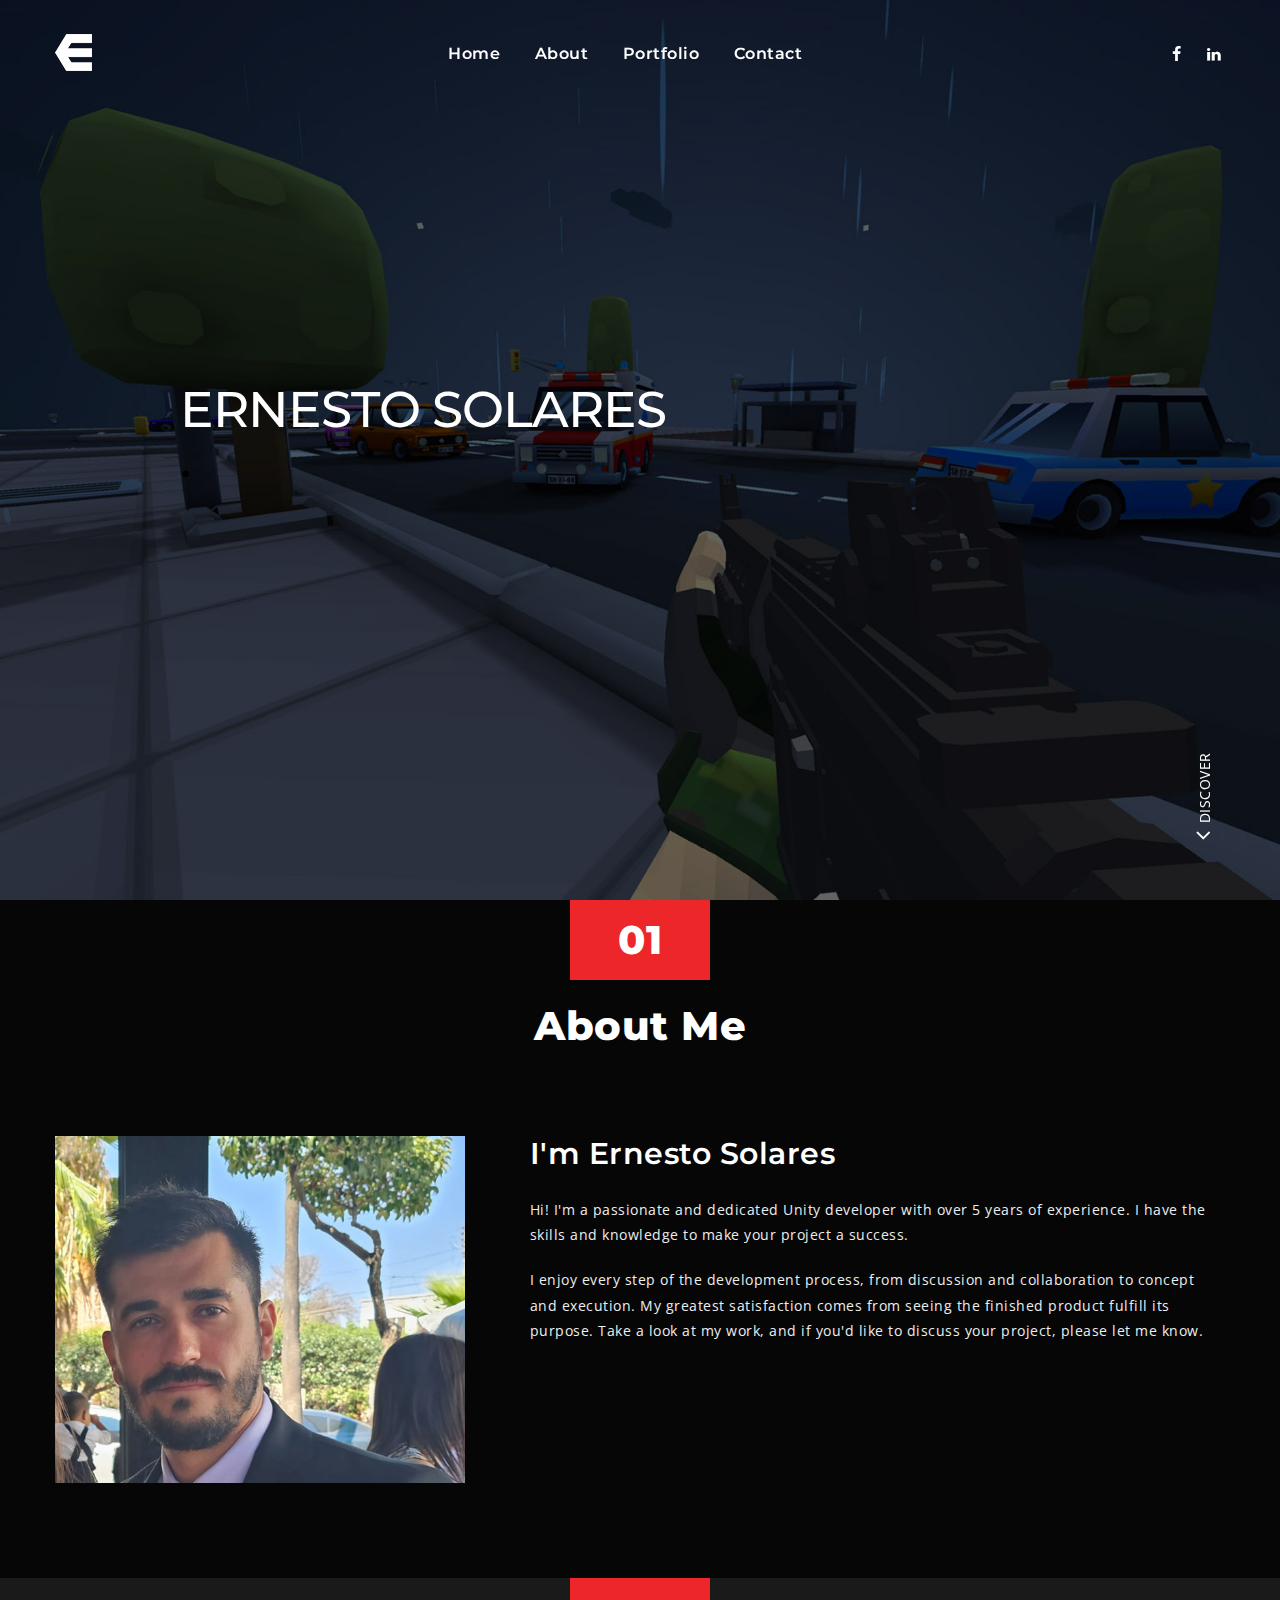
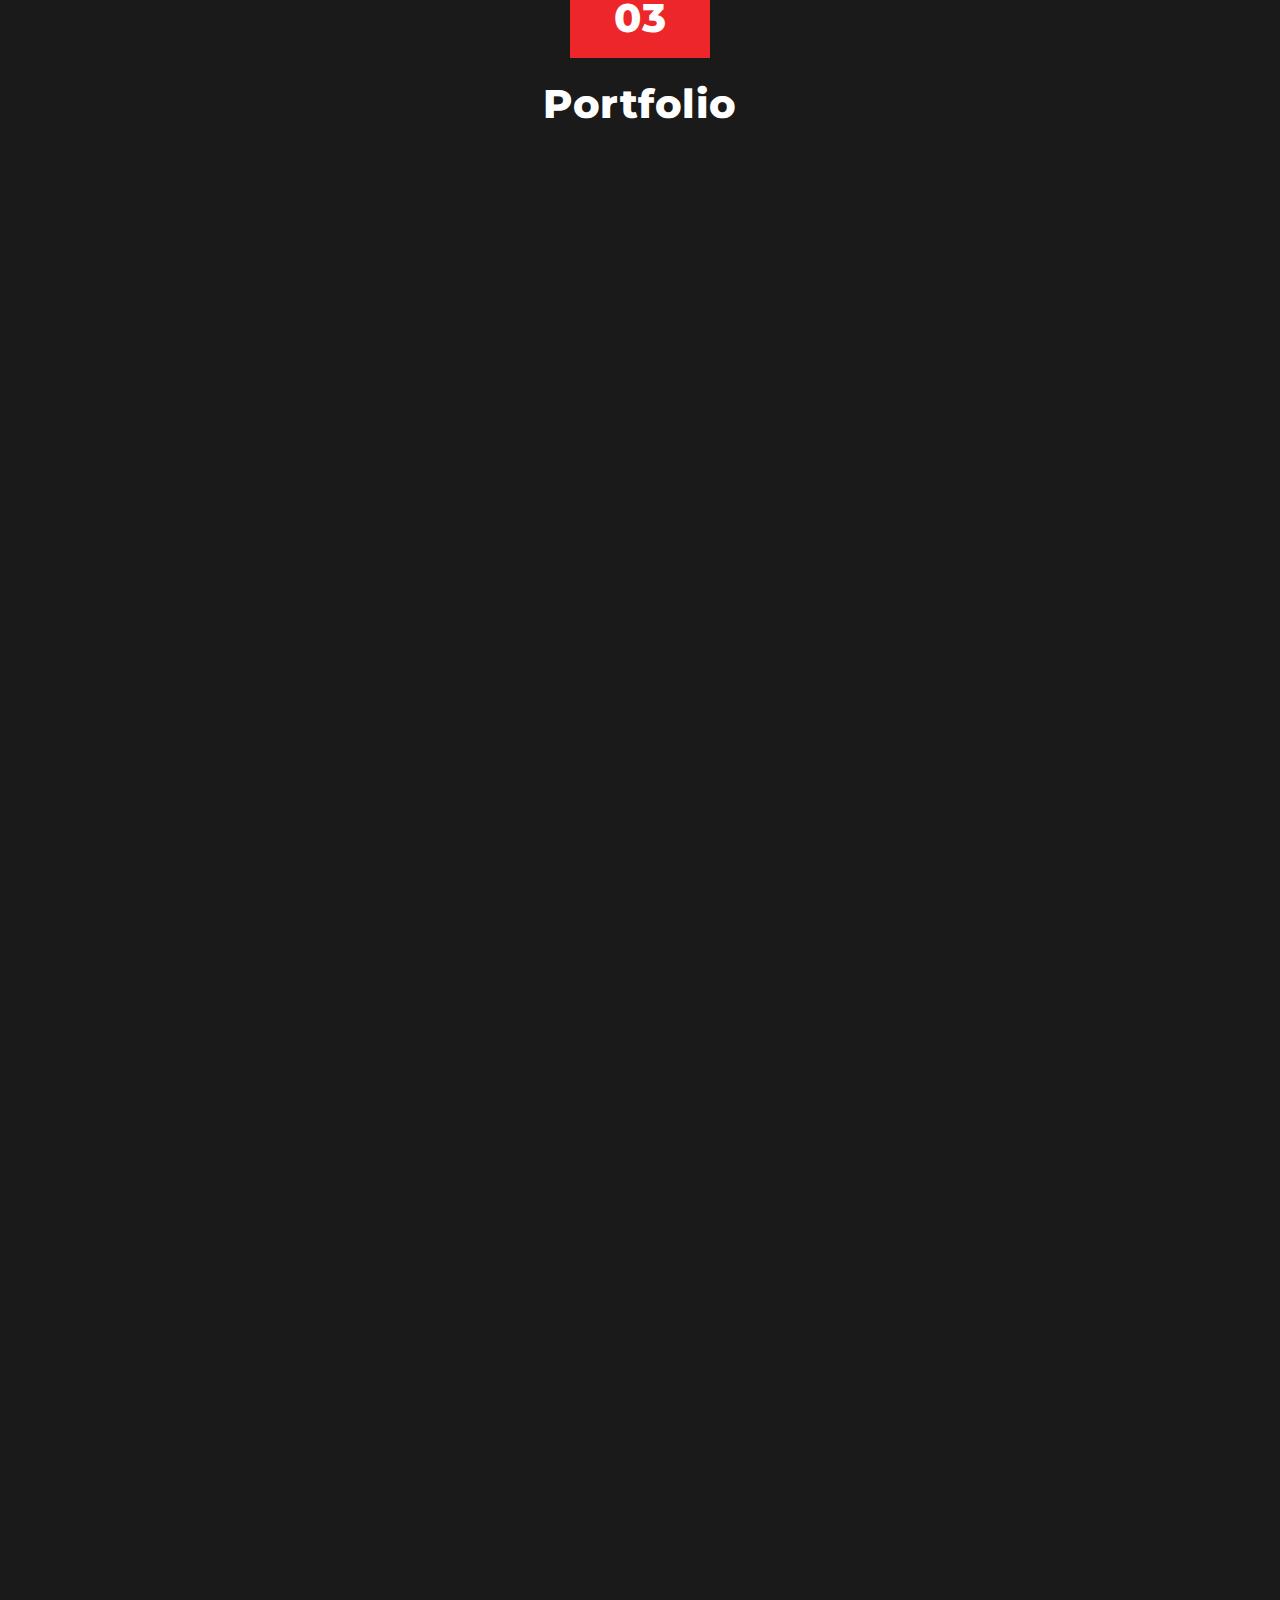
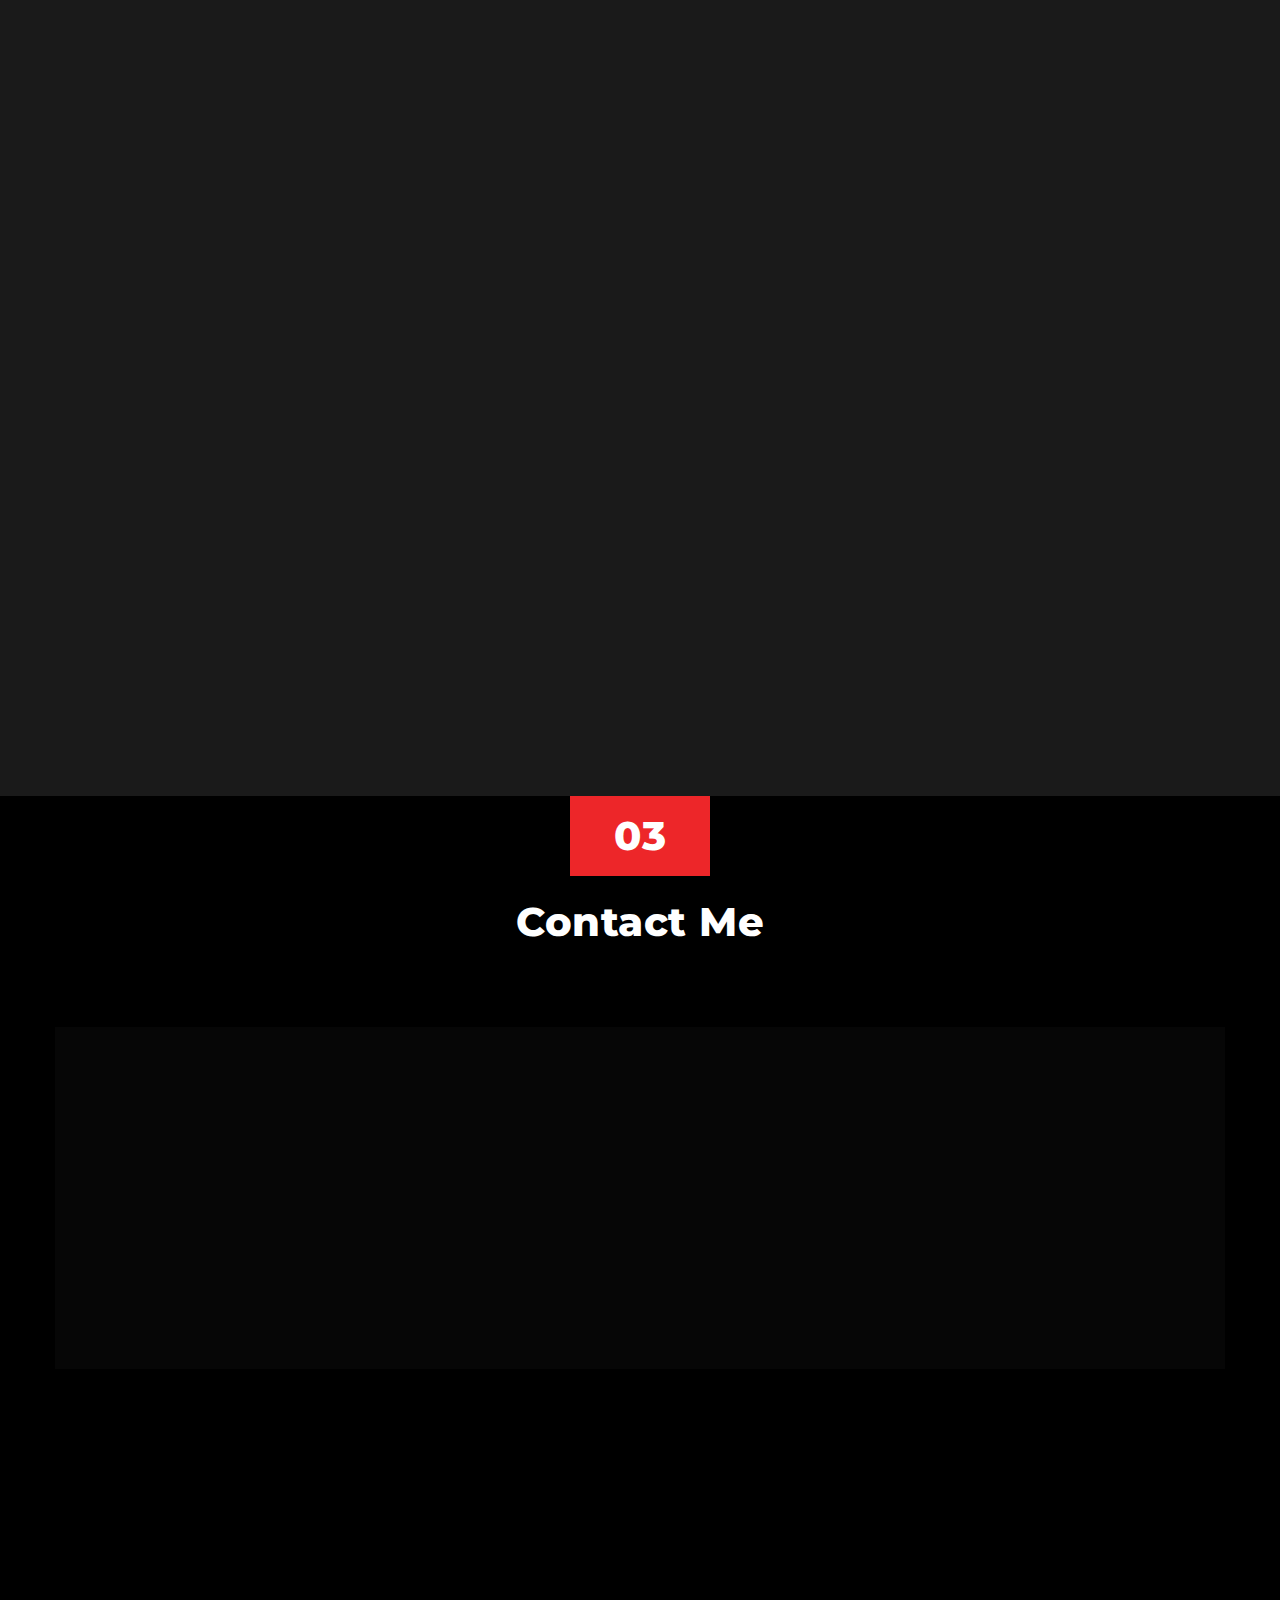
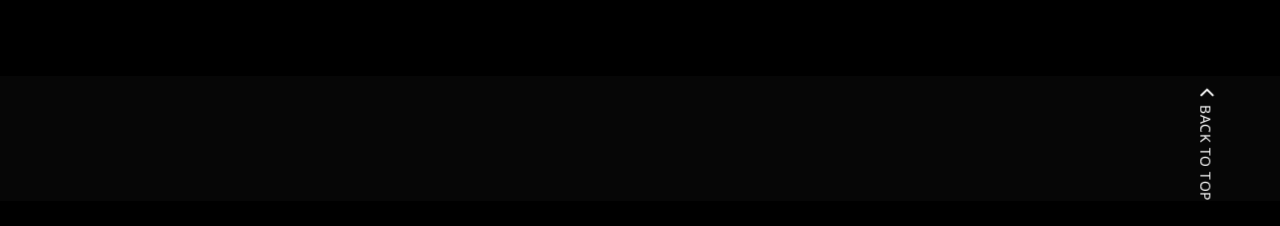
<file: index.html>
<!DOCTYPE html>
<!--[if lt IE 7 ]><html class="ie ie6" lang="en"> <![endif]-->
<!--[if IE 7 ]><html class="ie ie7" lang="en"> <![endif]-->
<!--[if IE 8 ]><html class="ie ie8" lang="en"> <![endif]-->
<!--[if (gte IE 9)|!(IE)]><!-->
<html lang="en">
<!--<![endif]-->

<head>

	<meta http-equiv="Content-Type" content="text/html; charset=utf-8" />

	<meta name="description" content="Ernesto Solares - Portfolio">
	<meta name="author" content="Ernesto Solares">

	<meta name="viewport" content="width=device-width, initial-scale=1, maximum-scale=1">

	<title>Ernesto Solares - Portfolio</title>

	<!-- STYLES -->
	<link
		href="https://fonts.googleapis.com/css?family=Montserrat:400,400i,500,500i,600,600i,700,700i,800,800i,900,900i"
		rel="stylesheet">
	<link href="https://fonts.googleapis.com/css?family=Open+Sans:400,400i,600,600i,700,700i,800,800i" rel="stylesheet">
	<link rel="stylesheet" type="text/css" href="css/plugins.css" />
	<link rel="stylesheet" type="text/css" href="css/style.css" />
	<link rel="stylesheet" href="https://use.fontawesome.com/releases/v5.8.1/css/all.css"
		integrity="sha384-50oBUHEmvpQ+1lW4y57PTFmhCaXp0ML5d60M1M7uH2+nqUivzIebhndOJK28anvf" crossorigin="anonymous">
	<!--[if lt IE 9]> <script type="text/javascript" src="js/modernizr.custom.js"></script> <![endif]-->
	<!-- /STYLES -->

</head>

<body>

	<!-- WRAPPER ALL -->
	<div class="edina_tm_wrapper_all">

		<div id="edina_tm_popup_blog">
			<div class="container">
				<div class="inner_popup scrollable"></div>
			</div>
			<span class="close"><a href="#"></a></span>
		</div>

		<!-- HEADER -->
		<header class="edina_tm_header">
			<div class="edina_tm_navigation_wrap">
				<div class="container">
					<div class="navigation_inner">
						<div class="logo">
							<a class="dark_logo" href="#"><img src="img/logo/logo.png" alt="" /></a>
						</div>
						<div class="nav_list_wrap">
							<div class="menu">
								<ul class="anchor_nav">
									<li><a href="#home">Home</a></li>
									<li><a href="#about">About</a></li>
									<li><a href="#news">Portfolio</a></li>
									<li><a href="#contact">Contact</a></li>
								</ul>
							</div>
							<div class="social_icons_wrap">
								<ul>
									<li><a href="https://www.facebook.com/ernesto.ernie"><i
												class="xcon-facebook"></i></a></li>
									<li><a href="https://www.linkedin.com/in/ernesto-solares-a5657764/"><i
												class="xcon-linkedin"></i></a>
									</li>
								</ul>
							</div>
						</div>
						<div class="edina_tm_trigger">
							<div class="hamburger hamburger--collapse-r">
								<div class="hamburger-box">
									<div class="hamburger-inner"></div>
								</div>
							</div>
						</div>
					</div>
				</div>
			</div>
			<div class="edina_tm_mobile_menu_wrap">
				<div class="mob_menu">
					<ul class="anchor_nav">
						<li><a href="#home">Home</a></li>
						<li><a href="#about">About</a></li>
						<li><a href="#news">Portfolio</a></li>
						<li><a href="#contact">Contact</a></li>
					</ul>
				</div>
			</div>
		</header>
		<!-- /HEADER -->

		<!-- CONTENT -->
		<div class="edina_tm_content">

			<!-- HERO -->
			<div class="edina_tm_section" id="home">
				<div class="edina_tm_hero_header">
					<div class="edina_tm_universal_box_wrap">
						<div class="bg_wrap">
							<div class="overlay_image hero jarallax" data-speed="0"></div>
							<div class="overlay_video"></div>
							<div class="overlay_color hero"></div>
						</div>
						<div class="content hero">
							<div class="container hero">
								<div class="hero_title">
									<p class="first">Ernesto Solares<br /><span
											class="edina_tm_animation_text_word"></span></p>
								</div>
							</div>
							<div class="edina_tm_discover_wrap anchor">
								<span>
									<a href="#about">Discover</a>
								</span>
							</div>
						</div>
					</div>
				</div>
			</div>
			<!-- /HERO -->

			<!-- ABOUT -->
			<div class="edina_tm_section" id="about">
				<div class="container">
					<div class="edina_tm_main_title_holder_wrap about">
						<div class="number_wrap">
							<span>01</span>
						</div>
						<div class="title_wrap">
							<span>About Me</span>
						</div>
					</div>
					<div class="edina_tm_about_wrap homepage_second">
						<div class="author_wrap">
							<div class="leftbox"></div>
							<div class="rightbox">
								<div class="name_holder">
									<h3>I'm Ernesto Solares</h3>
								</div>
								<div class="definition">
									<p>Hi! I'm a passionate and dedicated Unity developer with over 5 years of experience. I have the skills and knowledge to make your project a success.</p>

									<p>I enjoy every step of the development process, from discussion and collaboration to concept and execution. My greatest satisfaction comes from seeing the finished product fulfill its purpose. Take a look at my work, and if you'd like to discuss your project, please let me know.</p>
									<br>
									<div class="edina_tm_work_together_wrap">
										<div class="invite wow" data-wow-duration="1.2s" data-wow-delay="0.4s">
											<a href="CV - ENG - Ernesto Solares 2024.pdf" target="_blank">Download CV</a>
										</div>
									</div>
									<br>
								</div>
								<div class="sharebox">
									<ul>
										<li class="wow fadeIn" data-wow-duration="1.2s"><span>Share:</span></li>
										<li class="wow fadeIn" data-wow-duration="1.2s" data-wow-delay="0.2s"><a
												href="https://www.facebook.com/ernesto.ernie" target="_blank"><i
													class="xcon-facebook"></i></a></li>
										<li class="wow fadeIn" data-wow-duration="1.2s" data-wow-delay="0.4s"><a
												href="https://www.linkedin.com/in/ernesto-solares-a5657764/"
												target="_blank"><i class="xcon-linkedin"></i></a></li>
									</ul>
								</div>
							</div>
						</div>
					</div>
				</div>
			</div>
			<!-- /ABOUT -->

			<!-- PORTFOLIO -->
			<div class="edina_tm_section" id="news">
				<div class="edina_tm_news_wrap">
					<div class="container">
						<div class="edina_tm_main_title_holder_wrap news">
							<div class="number_wrap">
								<span>03</span>
							</div>
							<div class="title_wrap">
								<span>Portfolio</span>
							</div>
						</div>
						<div class="edina_tm_list_wrap blog_list" data-column="3" data-space="30">
							<ul class="total">
								<li class="wow fadeInUp" data-wow-duration="1.2s">
									<div class="inner_list">
										<div class="image_wrap">
											<img class="small" src="img/news/500x350.jpg" alt="" />
											<img class="big" src="img/news/1170x450.jpg" alt="" />
											<div class="news_image" data-url="img/news/american.jpg"></div>
										</div>
										<div class="definitions_wrap">
											<div class="date_wrap">
												<p>Aeria Canada</p>
											</div>
											<div class="title_holder"  style="min-height: 61px;">
												<h3><a href="https://play.google.com/store/apps/details?id=com.aeriacanada.designscapes"
														target="_blank">American Dream Home Design</a></h3>
											</div>
											<div class="definition">
												<p>A casual Match-3 game in which you'll renovate an old house by completing match-3 challenges.
													<br><br><strong>Tech-stack:</strong> Unity 3D, C#, GitHub, Third Party SDKS Implementation
													</p>
											</div>
											<div class="portfolio_btn">
												<a href="https://play.google.com/store/apps/details?id=com.aeriacanada.designscapes" target="_blank"><span>Google Play</span></a>
												<a href="https://apps.apple.com/us/app/id1515153259" target="_blank"><span>App Store</span></a>
											</div>
										</div>
									</div>
								</li>
								<li class="wow fadeInUp" data-wow-duration="1.2s">
									<div class="inner_list">
										<div class="image_wrap">
											<img class="small" src="img/news/500x350.jpg" alt="" />
											<img class="big" src="img/news/1170x450.jpg" alt="" />
											<div class="news_image" data-url="img/news/fps.jpg"></div>
										</div>
										<div class="definitions_wrap">
											<div class="date_wrap">
												<p>Aeria Canada</p>
											</div>
											<div class="title_holder"   style="min-height: 61px;">
												<h3><a href="https://play.google.com/store/apps/details?id=com.topgamestudio.americanblocksnipersurvival/"
														target="_blank">American Block Sniper Survival</a></h3>
											</div>
											<div class="definition" style="min-height: 151px;">
												<p>A casual FPS game where you need to eliminate all the enemies. It includes different types of gameplay.
													<br><br><strong>Tech-stack:</strong> Unity 3D, C#, GitHub, Third Party SDKS Implementation
													</p>
											</div>
											<div class="portfolio_btn">
												<a href="https://play.google.com/store/apps/details?id=com.topgamestudio.americanblocksnipersurvival" target="_blank"><span>Google Play</span></a>
												<a href="https://apps.apple.com/us/app/american-block-sniper-survival/id1345447763" target="_blank"><span>App Store</span></a>
											</div>
										</div>
									</div>
								</li>
								<li class="wow fadeInUp" data-wow-duration="1.2s">
									<div class="inner_list">
										<div class="image_wrap">
											<img class="small" src="img/news/500x350.jpg" alt="" />
											<img class="big" src="img/news/1170x450.jpg" alt="" />
											<div class="news_image" data-url="img/news/hunter.jpg"></div>
										</div>
										<div class="definitions_wrap">
											<div class="date_wrap">
												<p>Aeria Canada</p>
											</div>
											<div class="title_holder"  style="min-height: 61px;">
												<h3><a href="https://play.google.com/store/apps/details?id=com.freegamesstudio.thesurvivalhuntergames2"
														target="_blank">The Survival Hunter Games 2</a></h3>
											</div>
											<div class="definition" style="min-height: 151px;">
												<p>A casual FPS game where you need to eliminate all the enemies. It includes different types of gameplay.
													<br><br><strong>Tech-stack:</strong> Unity 3D, C#, GitHub, Third Party SDKS Implementation
													</p>
											</div>
											<div class="portfolio_btn">
												<a href="https://play.google.com/store/apps/details?id=com.freegamesstudio.thesurvivalhuntergames2"
													target="_blank"><span>Google Play</span></a>
											</div>
										</div>
									</div>
								</li>
								<li class="wow fadeInUp" data-wow-duration="1.2s">
									<div class="inner_list">
										<div class="image_wrap">
											<img class="small" src="img/news/500x350.jpg" alt="" />
											<img class="big" src="img/news/1170x450.jpg" alt="" />
											<div class="news_image" data-url="img/news/runner.jpg"></div>
										</div>
										<div class="definitions_wrap">
											<div class="date_wrap">
												<p>Gamaga - Kongregate</p>
											</div>
											<div class="title_holder"  style="min-height: 61px;">
												<h3><a href="https://www.kongregate.com/games/BitverseOfficial/bitheroes-runner"
														target="_blank">Bit Heroes Runner</a></h3>
											</div>
											<div class="definition" style="min-height: 151px;">
												<p><strong>Tech-Lead</strong></p>
												<p>Bit Heroes Runner - Endless runner
													<br><br><strong>Tech-stack:</strong> Unity 3D, C#, GitHub
													</p>
											</div>
											<div class="portfolio_btn">
												<a href="https://www.kongregate.com/games/BitverseOfficial/bitheroes-runner"
													target="_blank"><span>Kongregate</span></a>
											</div>
										</div>
									</div>
								</li>
								<li class="wow fadeInUp" data-wow-duration="1.2s">
									<div class="inner_list">
										<div class="image_wrap">
											<img class="small" src="img/news/500x350.jpg" alt="" />
											<img class="big" src="img/news/1170x450.jpg" alt="" />
											<div class="news_image" data-url="img/news/golf.jpg"></div>
										</div>
										<div class="definitions_wrap">
											<div class="date_wrap">
												<p>Personal Proyect</p>
											</div>
											<div class="title_holder"  style="min-height: 61px;">
												<h3><a href="https://play.google.com/store/apps/details?id=com.CompilationKingdom.GolfKnight"
														target="_blank">Golf Adventures</a></h3>
											</div>
											<div class="definition" style="min-height: 151px;">
												<p>Adventure Golf Game created from scratch (except images and sounds).
													<br><br><strong>Tech-stack:</strong> Unity 3D, C#, GitHub, Unity Ads</p>
												
											</div>
											<div class="portfolio_btn">
												<a href="https://play.google.com/store/apps/details?id=com.CompilationKingdom.GolfKnight"
													target="_blank"><span>Google Play</span></a>
													<a href="https://apps.apple.com/us/app/golf-adventures/id1641395568" target="_blank"><span>App Store</span></a>
											</div>
										</div>
									</div>
								</li>
								<li class="wow fadeInUp" data-wow-duration="1.2s">
									<div class="inner_list">
										<div class="image_wrap">
											<img class="small" src="img/news/500x350.jpg" alt="" />
											<img class="big" src="img/news/1170x450.jpg" alt="" />
											<div class="news_image" data-url="img/news/pewpew.jpg"></div>
										</div>
										<div class="definitions_wrap">
											<div class="date_wrap">
												<p>Personal Proyect</p>
											</div>
											<div class="title_holder"  style="min-height: 61px;">
												<h3><a href="https://play.google.com/store/apps/details?id=com.goodboysstudios.mrgun&pli=1"
														target="_blank">Pew Pew - Warzone</a></h3>
											</div>
											<div class="definition" style="min-height: 151px;">
												<p>First Person Shooter Game created with some assets from the asset store.
													<br><br><strong>Tech-stack:</strong> Unity 3D, C#, GitHub, Unity Ads</p>
												
											</div>
											<div class="portfolio_btn">
												<a href="https://play.google.com/store/apps/details?id=com.goodboysstudios.pewpewwarzone"
													target="_blank"><span>Google Play</span></a>
											</div>
										</div>
									</div>
								</li>
								<li class="wow fadeInUp" data-wow-duration="1.2s">
									<div class="inner_list">
										<div class="image_wrap">
											<img class="small" src="img/news/500x350.jpg" alt="" />
											<img class="big" src="img/news/1170x450.jpg" alt="" />
											<div class="news_image" data-url="img/news/mrgun.jpg"></div>
										</div>
										<div class="definitions_wrap">
											<div class="date_wrap">
												<p>Personal Proyect</p>
											</div>
											<div class="title_holder"  style="min-height: 61px;">
												<h3><a href="https://play.google.com/store/apps/details?id=com.goodboysstudios.mrgun&pli=1"
														target="_blank">Mr. Gun</a></h3>
											</div>
											<div class="definition" style="min-height: 151px;">
												<p>2D Shooting Game created from scratch (except images and sounds).
													<br><br><strong>Tech-stack:</strong> Unity 3D, C#, GitHub, Unity Ads</p>
												
											</div>
											<div class="portfolio_btn">
												<a href="https://play.google.com/store/apps/details?id=com.goodboysstudios.mrgun&pli=1"
													target="_blank"><span>Google Play</span></a>
												<a href="https://apps.apple.com/us/app/mr-gun/id6453291847" target="_blank"><span>App Store</span></a>
											</div>
										</div>
									</div>
								</li>

								<!--
								<li class="wow fadeInUp" data-wow-duration="1.2s" data-wow-delay="0.2s">
									<div class="inner_list">
										<div class="image_wrap">
											<img class="small" src="img/news/500x350.jpg" alt="" />
											<img class="big" src="img/news/1170x450.jpg" alt="" />
											<div class="news_image" data-url="img/news/2.jpg"></div>
										</div>
										<div class="definitions_wrap">
											<div class="date_wrap">
												<p>Full Stack practice - March 31, 2019</p>
											</div>
											<div class="title_holder"  style="min-height: 61px;">
												<h3><a href="https://darkyer.github.io/Gif-Searcher/"
														target="_blank">Gif Searcher</a></h3>
											</div>
											<div class="definition" style="min-height: 151px;">
												<p>This Gif-Searcher searchs for the gifs you want, there are pre-made
													buttons that you can use, or create one using the search bar and
													then clicking the button.</p>
												<a href="https://github.com/darkyer/Gif-Searcher" target="_blank"
													class="github-link"><i class="fab fa-github"></i> Github
													repository</a>
											</div>
											<div class="portfolio_btn">
												<a href="https://darkyer.github.io/Gif-Searcher/"
													target="_blank"><span>Visit Site</span></a>
											</div>
										</div>
									</div>
								</li>
								<li class="wow fadeInUp" data-wow-duration="1.2s" data-wow-delay="0.4s">
									<div class="inner_list">
										<div class="image_wrap">
											<img class="small" src="img/news/500x350.jpg" alt="" />
											<img class="big" src="img/news/1170x450.jpg" alt="" />
											<div class="news_image" data-url="img/news/3.jpg"></div>
										</div>
										<div class="definitions_wrap">
											<div class="date_wrap">
												<p>Full Stack practice - April 4, 2019</p>
											</div>
											<div class="title_holder"  style="min-height: 61px;">
												<h3><a href="https://darkyer.github.io/Train-Scheduler/"
														target="_blank">Train Scheduler</a></h3>
											</div>
											<div class="definition" style="min-height: 151px;">
												<p>This a Train Scheduler, you need to enter the train information and
													the site will calculate how long you need to wait for the next
													train.</p>
												<a href="https://github.com/darkyer/Train-Scheduler" target="_blank"
													class="github-link"><i class="fab fa-github"></i> Github
													repository</a>
											</div>
											<div class="portfolio_btn">
												<a href="https://darkyer.github.io/Train-Scheduler/"
													target="_blank"><span>Visit Site</span></a>
											</div>
										</div>
									</div>

								</li>
								<li class="wow fadeInUp" data-wow-duration="1.2s" data-wow-delay="0.6s">
									<div class="inner_list">
										<div class="image_wrap">
											<img class="small" src="img/news/500x350.jpg" alt="" />
											<img class="big" src="img/news/1170x450.jpg" alt="" />
											<div class="news_image" data-url="img/news/4.jpg"></div>
										</div>
										<div class="definitions_wrap">
											<div class="date_wrap">
												<p>Full Stack practice - March 25, 2019</p>
											</div>
											<div class="title_holder">
												<h3><a href="https://darkyer.github.io/TriviaGame/"
														target="_blank">Trivia
														Game</a></h3>
											</div>
											<div class="definition">
												<p>This a Jquery Trivia Game about videogames. Just click "Start" and
													select
													the correct answer before the time is up.</p>
												<a href="https://github.com/darkyer/TriviaGame" target="_blank"
													class="github-link"><i class="fab fa-github"></i> Github
													repository</a>
											</div>
											<div class="portfolio_btn">
												<a href="https://darkyer.github.io/TriviaGame/"
													target="_blank"><span>Visit
														Site</span></a>
											</div>
										</div>
									</div>
								</li>
								<li class="wow fadeInUp" data-wow-duration="1.2s" data-wow-delay="0.8s">
									<div class="inner_list">
										<div class="image_wrap">
											<img class="small" src="img/news/500x350.jpg" alt="" />
											<img class="big" src="img/news/1170x450.jpg" alt="" />
											<div class="news_image" data-url="img/news/5.jpg"></div>
										</div>
										<div class="definitions_wrap">
											<div class="date_wrap">
												<p>Full Stack practice - March 31, 2019</p>
											</div>
											<div class="title_holder">
												<h3><a href="https://darkyer.github.io/Word-Guess-Game/"
														target="_blank">Word Guess Game</a></h3>
											</div>
											<div class="definition">
												<p>This a JavaScript Hang Man Game, just tipe letters until you guess
													the
													word or there is no more guesses left.</p>
												<a href="https://github.com/darkyer/Word-Guess-Game" target="_blank"
													class="github-link"><i class="fab fa-github"></i> Github
													repository</a>
											</div>
											<div class="portfolio_btn">
												<a href="https://darkyer.github.io/Word-Guess-Game/"
													target="_blank"><span>Visit Site</span></a>
											</div>
										</div>
									</div>
								</li>
								<li class="wow fadeInUp" data-wow-duration="1.2s" data-wow-delay="1.0s">
									<div class="inner_list">
										<div class="image_wrap">
											<img class="small" src="img/news/500x350.jpg" alt="" />
											<img class="big" src="img/news/1170x450.jpg" alt="" />
											<div class="news_image" data-url="img/news/6.jpg"></div>
										</div>
										<div class="definitions_wrap">
											<div class="date_wrap">
												<p>April 4, 2019</p>
											</div>
											<div class="title_holder">
												<h3><a href="https://darkyer.github.io/Crystal-Collector-Jquery-Game/"
														target="_blank">Crystal Collector Jquery Game</a></h3>
											</div>
											<div class="definition">
												<p>This a Jquery Game about collecting cristals, just click the gems to
													add
													a random value to the score and match the number.</p>
												<a href="https://github.com/darkyer/Crystal-Collector-Jquery-Game"
													target="_blank" class="github-link"><i class="fab fa-github"></i>
													Github
													repository</a>
											</div>
											<div class="portfolio_btn">
												<a href="https://darkyer.github.io/Crystal-Collector-Jquery-Game/"
													target="_blank"><span>Visit Site</span></a>
											</div>
										</div>
									</div>
						</div>
						</li>-->
							</ul>
						</div>


					</div>

				</div>

			</div>
		</div>
		<!-- /PORTFOLIO -->

		<!-- WORK TOGETHER -->
		<div class="edina_tm_section">
			<div class="edina_tm_main_title_holder_wrap contact">
				<div class="number_wrap">
					<span>03</span>
				</div>
				<div class="title_wrap">
					<span>Contact Me</span>
				</div>
			</div>
			<div class="container">
				<div class="edina_tm_work_together_total">
					<div class="edina_tm_work_together_wrap">
						<h3 class="wow fadeIn" data-wow-duration="1.2s">Download Resume</h3>
						<p class="wow fadeIn" data-wow-duration="1.2s" data-wow-delay="0.2s">If you want more details
							about
							my education and experience here is the resume</p>
						<div class="invite wow fadeIn" data-wow-duration="1.2s" data-wow-delay="0.4s">
							<a href="CV - ENG - Ernesto Solares 2024.pdf" target="_blank">Download</a>
						</div>
					</div>
				</div>
			</div>
		</div>
		<!-- /WORK TOGETHER -->

		<!-- CONTACT -->
		<div class="edina_tm_section" id="contact">

			<div class="container">
				<div class="edina_tm_services_wrap">
					<div class="edina_tm_list_wrap" data-column="2" data-space="70">
						<ul class="total">
							<li class="wow fadeIn" data-wow-duration="1.2s" data-wow-delay="0.2s">
								<div class="inner_list">
									<div class="service_icon">
										<img class="svg" src="img/svg/phone-call.svg" alt="" />
									</div>
									<div class="service_title">
										<h3>PHONE NUMBER</h3>
									</div>
									<div class="service_definition">
										<p>+52 01 477 137 1058</p>
									</div>
									<span class="first"></span>
									<span class="second"></span>
								</div>
							</li>
							<li class="wow fadeIn" data-wow-duration="1.2s" data-wow-delay="0.2s">
								<div class="inner_list">
									<div class="service_icon">
										<img class="svg" src="img/svg/message.svg" alt="" />
									</div>
									<div class="service_title">
										<h3>E-MAIL</h3>
									</div>
									<div class="service_definition">
										<p>ernesto.solares.guerrero@gmail.com</p>
									</div>
									<span class="first"></span>
									<span class="second"></span>
								</div>
							</li>
						</ul>
					</div>
				</div>
			</div>
			<!-- <div class="edina_tm_contact_wrap">
				<div class="short_info">
					<div class="container">
						<div class="subtitle">
							<p class="wow fadeIn" data-wow-duration="1.2s">Any question? Reach out to me and I will get
								back
								to you
								shortly.</p>
						</div>
					</div>
				</div>
				<div class="main_input_wrap">
					<form action="/" method="post" class="contact_form" id="contact_form">
						<div class="returnmessage"
							data-success="Your message has been received, We will contact you soon.">
						</div>
						<div class="empty_notice"><span>Please Fill Required Fields</span></div>
						<div class="wrap wow fadeIn" data-wow-duration="1.2s" data-wow-delay="0.2s">
							<input id="name" type="text" placeholder="Your Name">
						</div>
						<div class="wrap wow fadeIn" data-wow-duration="1.2s" data-wow-delay="0.4s">
							<input id="email" type="text" placeholder="Your Email">
						</div>
						<div class="wrap wow fadeIn" data-wow-duration="1.2s" data-wow-delay="0.6s">
							<textarea id="message" placeholder="Your Message"></textarea>
						</div>
						<div class="edina_tm_button wow fadeIn" data-wow-duration="1.2s" data-wow-delay="0.8s">
							<a id="send_message" href="#">Send Message</a>
						</div>
					</form>
				</div>
			</div> -->
		</div>
		<!-- /CONTACT -->

		<!-- FOOTER -->
		<div class="edina_tm_section">
			<div class="edina_tm_footer_wrap">
				<p class="wow fadeIn" data-wow-duration="1.2s">&copy; Copyright 2023. Ernesto Solares Guerrero</p>
			</div>
		</div>
		<!-- /FOOTER -->

	</div>
	<!-- /CONTENT -->

	<!-- TOP TOP -->
	<div class="edina_tm_to_top_wrap">
		<a href="#">Back To Top</a>
	</div>
	<!-- /TO TOP -->

	</div>
	<!-- / WRAPPER ALL -->

	<!-- SCRIPTS -->
	<script src="js/jquery.js"></script>
	<!--[if lt IE 10]> <script type="text/javascript" src="js/ie8.js"></script> <![endif]-->
	<script src="js/plugins.js"></script>
	<script src="js/init.js"></script>
	<!-- /SCRIPTS -->

</body>

</html>
</file>
<file: css/plugins.css>
/*
This file is made by Marketify (2017)
This css file includes all base styles and template's main color (in this tempalte main color is pink(#f00a77)). 
Template's main color styles located at the bottom of this file.

01) BASE
02) FORM ELEMENTS
03) FONTELLO
04) SKELETON OR GRID
05) PERFECT SCROLLBAR
06) MAGNIFIC POPUP
07) NAV ANCHOR
08) ANIMATION
09) OWL CAROUSEL
10) PRELOADER SPINNER

*/

/*------------------------------------------------------------------*/ 
/*	01) BASE
/*------------------------------------------------------------------*/
html,body,div,span,applet,object,iframe,h1,h2,h3,h4,h5,h6,p,blockquote,pre,a,abbr,acronym,address,big,cite,code,del,dfn,em,font,ins,kbd,q,s,samp,small,strike,strong,sub,sup,tt,var,b,u,i,center,dl,dt,dd,ol,ul,li,fieldset,form,label,legend,table,caption,tbody,tfoot,thead,tr,th,td
	{
	background: transparent;
	border: 0;
	margin: 0;
	padding: 0;
	vertical-align: baseline;
	outline: none;
}

article, aside, details, figcaption, figure, footer, header, hgroup, nav, section {
    display: block;
}

blockquote {
	quotes: none;
}

blockquote:before,blockquote:after {
	content: '';
	content: none;
}
ul, ol{
	margin:0px;	
}
ul li, ol li{
	margin-bottom:0px;
}
img{
	vertical-align:middle;
	max-width:100%;
}
iframe{
	max-width:100%;
}
del {
	text-decoration: line-through;
}
a, i{
	border:none;
}
a:hover{text-decoration:none;}

h1, h2, h3, h4, h5, h6{
	font-weight:600;
	font-family: "Montserrat";
	line-height: 1.2;
}
h1 { font-size: 45px; }
h2 { font-size: 36px; }
h3 { font-size: 30px; }
h4 { font-size: 24px; }
h5 { font-size: 20px; }
h6 { font-size: 16px; }

table{
	width:100%;
	max-width:100%;
	text-align:left;
	border-collapse: collapse;
	border-spacing: 0px;
	margin-bottom:15px;
	color:#999;
	border:1px solid #eee;
}
table tr{
	border:1px solid #eee;
}
table th{
	vertical-align:top;
	color:#333;
	background:none;
	font-size:16px;
	font-weight:normal;
	padding:15px 10px;
	border:1px solid #eee;
}
table td{
	vertical-align:top;
	padding:10px;
	border:1px solid #eee;
}

code, pre {
	padding: 10px;
	padding-bottom: 0;
	border-left: 3px solid #6FBF71;
	border-bottom: 1px solid transparent;
	background: #f7f7f7;
	overflow-x:scroll;
}

pre{
	display: block;	
	word-break: break-all;
	word-wrap: break-word;
}
pre code { white-space: pre-wrap; }

.space10{width:100%; float:left; clear:both; margin-bottom:10px;}
.space20{width:100%; float:left; clear:both; margin-bottom:20px;}
.space30{width:100%; float:left; clear:both; margin-bottom:30px;}
.space40{width:100%; float:left; clear:both; margin-bottom:40px;}
.space50{width:100%; float:left; clear:both; margin-bottom:50px;}
.space60{width:100%; float:left; clear:both; margin-bottom:60px;}
.space70{width:100%; float:left; clear:both; margin-bottom:70px;}
.space80{width:100%; float:left; clear:both; margin-bottom:80px;}
.space90{width:100%; float:left; clear:both; margin-bottom:90px;}
.space100{width:100%; float:left; clear:both; margin-bottom:100px;}
.space200{width:100%; float:left; clear:both; margin-bottom:200px;}
.space300{width:100%; float:left; clear:both; margin-bottom:300px;}
.space400{width:100%; float:left; clear:both; margin-bottom:400px;}
.space500{width:100%; float:left; clear:both; margin-bottom:500px;}
.space1000{width:100%; float:left; clear:both; margin-bottom:1000px;}

/*------------------------------------------------------------------*/ 
/*	02) FORM ELEMENTS
/*------------------------------------------------------------------*/

textarea{
	border-radius:0;
	font-size:13px;
	color:#333;
	resize:vertical;
	font-family:"Open Sans";
	letter-spacing: 1.2px !important;
	
	-webkit-box-sizing: border-box; /* Safari/Chrome, other WebKit */
	-moz-box-sizing: border-box;    /* Firefox, other Gecko */
	-ms-box-sizing: border-box;     /* IE 10 + */
	box-sizing: border-box;         /* Opera/IE 8+ */
	
	line-height:1.4;
	padding:10px!important;
	width:100%;
	border:1px solid #eee;
	
	-webkit-transition: all .3s ease;
	   -moz-transition: all .3s ease;
	    -ms-transition: all .3s ease;
	     -o-transition: all .3s ease;
	        transition: all .3s ease;
}
input[type="text"],
input[type="password"],
input[type="datetime"],
input[type="datetime-local"],
input[type="date"],
input[type="month"],
input[type="time"],
input[type="week"],
input[type="number"],
input[type="email"],
input[type="url"],
input[type="search"],
input[type="tel"],
input[type="color"],
.uneditable-input {
	border-radius:0;
	font-size:13px;
	min-width:auto;
	color:#333;
	letter-spacing:1.4px;
	
	-webkit-box-sizing: border-box; /* Safari/Chrome, other WebKit */
	-moz-box-sizing: border-box;    /* Firefox, other Gecko */
	-ms-box-sizing: border-box;     /* IE 10 + */
	box-sizing: border-box;         /* Opera/IE 8+ */
	
	font-family:"Open Sans";
	
	line-height:1.6;
	padding:10px!important;
	height:44px;
	vertical-align:middle;
	border:1px solid #eee;
	
	-webkit-transition: all .3s ease;
	   -moz-transition: all .3s ease;
	    -ms-transition: all .3s ease;
	     -o-transition: all .3s ease;
	        transition: all .3s ease;
}

textarea:focus,
input[type="text"]:focus,
input[type="password"]:focus,
input[type="datetime"]:focus,
input[type="datetime-local"]:focus,
input[type="date"]:focus,
input[type="month"]:focus,
input[type="time"]:focus,
input[type="week"]:focus,
input[type="number"]:focus,
input[type="email"]:focus,
input[type="url"]:focus,
input[type="search"]:focus,
input[type="tel"]:focus,
input[type="color"]:focus,
.uneditable-input:focus {
	border-color:#ccc;
	background:#eee;
}

input[type="submit"]{
	padding: 13px 15px;
	height: 40px;
	line-height: 1;
	text-transform: uppercase;
	font-size: 13px;
	font-weight: 600;
	text-decoration: none;
	letter-spacing: 0.5px;
	border:none;
	cursor:pointer;
	color: #FFF;
	background:#777;
	
	-webkit-transition: all .3s ease;
	   -moz-transition: all .3s ease;
	    -ms-transition: all .3s ease;
	     -o-transition: all .3s ease;
	        transition: all .3s ease;
}
input[type="submit"]:hover{
	background:#444;
}
select{
	padding:8px;
	border:2px solid #eee;
}
input[type="button"]{
	cursor:pointer;
	-webkit-transition: all .3s ease;
	   -moz-transition: all .3s ease;
	    -ms-transition: all .3s ease;
	     -o-transition: all .3s ease;
	        transition: all .3s ease;
}

/*------------------------------------------------------------------*/ 
/*	03) FONTELLO
/*------------------------------------------------------------------*/

@font-face {
  font-family: 'xcon';
  src: url('font/xcon.eot?4965248');
  src: url('font/xcon.eot?4965248#iefix') format('embedded-opentype'),
       url('font/xcon.woff2?4965248') format('woff2'),
       url('font/xcon.woff?4965248') format('woff'),
       url('font/xcon.ttf?4965248') format('truetype'),
       url('font/xcon.svg?4965248#xcon') format('svg');
  font-weight: normal;
  font-style: normal;
}
/* Chrome hack: SVG is rendered more smooth in Windozze. 100% magic, uncomment if you need it. */
/* Note, that will break hinting! In other OS-es font will be not as sharp as it could be */
/*
@media screen and (-webkit-min-device-pixel-ratio:0) {
  @font-face {
    font-family: 'xcon';
    src: url('../font/xcon.svg?4965248#xcon') format('svg');
  }
}
*/
 
 [class^="xcon-"]:before, [class*=" xcon-"]:before {
  font-family: "xcon";
  font-style: normal;
  font-weight: normal;
  speak: none;
 
  display: inline-block;
  text-decoration: inherit;
  width: 1em;
  margin-right: .2em;
  text-align: center;
  /* opacity: .8; */
 
  /* For safety - reset parent styles, that can break glyph codes*/
  font-variant: normal;
  text-transform: none;
 
  /* fix buttons height, for twitter bootstrap */
  line-height: 1em;
 
  /* Animation center compensation - margins should be symmetric */
  /* remove if not needed */
  margin-left: .2em;
 
  /* you can be more comfortable with increased icons size */
  /* font-size: 120%; */
 
  /* Font smoothing. That was taken from TWBS */
  -webkit-font-smoothing: antialiased;
  -moz-osx-font-smoothing: grayscale;
 
  /* Uncomment for 3D effect */
  /* text-shadow: 1px 1px 1px rgba(127, 127, 127, 0.3); */
}
 
.xcon-phone:before { content: '\e800'; } /* '' */
.xcon-mail:before { content: '\e801'; } /* '' */
.xcon-globe:before { content: '\e802'; } /* '' */
.xcon-glass:before { content: '\e803'; } /* '' */
.xcon-music:before { content: '\e804'; } /* '' */
.xcon-search:before { content: '\e805'; } /* '' */
.xcon-star:before { content: '\e806'; } /* '' */
.xcon-star-empty:before { content: '\e807'; } /* '' */
.xcon-heart:before { content: '\e808'; } /* '' */
.xcon-cancel-circled:before { content: '\e809'; } /* '' */
.xcon-ok:before { content: '\e80a'; } /* '' */
.xcon-bookmark:before { content: '\e80b'; } /* '' */
.xcon-thumbs-up:before { content: '\e80c'; } /* '' */
.xcon-thumbs-down:before { content: '\e80d'; } /* '' */
.xcon-download:before { content: '\e80e'; } /* '' */
.xcon-upload:before { content: '\e80f'; } /* '' */
.xcon-lock-open:before { content: '\e810'; } /* '' */
.xcon-lock:before { content: '\e811'; } /* '' */
.xcon-bell:before { content: '\e812'; } /* '' */
.xcon-location:before { content: '\e813'; } /* '' */
.xcon-attention:before { content: '\e814'; } /* '' */
.xcon-cog:before { content: '\e815'; } /* '' */
.xcon-resize-full:before { content: '\e816'; } /* '' */
.xcon-resize-small:before { content: '\e817'; } /* '' */
.xcon-resize-horizontal:before { content: '\e818'; } /* '' */
.xcon-resize-vertical:before { content: '\e819'; } /* '' */
.xcon-basket:before { content: '\e81a'; } /* '' */
.xcon-calendar:before { content: '\e81b'; } /* '' */
.xcon-wrench:before { content: '\e81c'; } /* '' */
.xcon-folder:before { content: '\e81d'; } /* '' */
.xcon-folder-open:before { content: '\e81e'; } /* '' */
.xcon-volume-off:before { content: '\e81f'; } /* '' */
.xcon-volume-up:before { content: '\e820'; } /* '' */
.xcon-volume-down:before { content: '\e821'; } /* '' */
.xcon-clock:before { content: '\e822'; } /* '' */
.xcon-zoom-out:before { content: '\e823'; } /* '' */
.xcon-zoom-in:before { content: '\e824'; } /* '' */
.xcon-down-dir:before { content: '\e825'; } /* '' */
.xcon-up-dir:before { content: '\e826'; } /* '' */
.xcon-left-dir:before { content: '\e827'; } /* '' */
.xcon-right-dir:before { content: '\e828'; } /* '' */
.xcon-down-open:before { content: '\e829'; } /* '' */
.xcon-left-open:before { content: '\e82a'; } /* '' */

.xcon-right-open:before { content: '\e82b'; } /* '' */
.xcon-up-open:before { content: '\e82c'; } /* '' */
.xcon-down-big:before { content: '\e82d'; } /* '' */
.xcon-left-big:before { content: '\e82e'; } /* '' */
.xcon-right-big:before { content: '\e82f'; } /* '' */
.xcon-up-big:before { content: '\e830'; } /* '' */
.xcon-play:before { content: '\e831'; } /* '' */
.xcon-spin3:before { content: '\e832'; } /* '' */
.xcon-play-circled2:before { content: '\e833'; } /* '' */
.xcon-pause:before { content: '\e834'; } /* '' */
.xcon-to-end:before { content: '\e835'; } /* '' */
.xcon-to-end-alt:before { content: '\e836'; } /* '' */
.xcon-to-start:before { content: '\e837'; } /* '' */
.xcon-flash:before { content: '\e838'; } /* '' */
.xcon-to-start-alt:before { content: '\e839'; } /* '' */
.xcon-fast-fw:before { content: '\e83a'; } /* '' */
.xcon-fast-bw:before { content: '\e83b'; } /* '' */
.xcon-off:before { content: '\e83c'; } /* '' */
.xcon-check:before { content: '\e83d'; } /* '' */
.xcon-comment:before { content: '\e83e'; } /* '' */
.xcon-chat:before { content: '\e83f'; } /* '' */
.xcon-forward:before { content: '\e840'; } /* '' */
.xcon-eye:before { content: '\e841'; } /* '' */
.xcon-eye-off:before { content: '\e842'; } /* '' */
.xcon-star-half:before { content: '\e843'; } /* '' */
.xcon-heart-empty:before { content: '\e844'; } /* '' */
.xcon-camera:before { content: '\e845'; } /* '' */
.xcon-videocam:before { content: '\e846'; } /* '' */
.xcon-picture:before { content: '\e847'; } /* '' */
.xcon-camera-alt:before { content: '\e848'; } /* '' */
.xcon-video:before { content: '\e849'; } /* '' */
.xcon-home:before { content: '\e84a'; } /* '' */
.xcon-pencil:before { content: '\e84b'; } /* '' */
.xcon-trash-empty:before { content: '\e84c'; } /* '' */
.xcon-camera-1:before { content: '\e84d'; } /* '' */
.xcon-move:before { content: '\f047'; } /* '' */
.xcon-bookmark-empty:before { content: '\f097'; } /* '' */
.xcon-twitter:before { content: '\f099'; } /* '' */
.xcon-facebook:before { content: '\f09a'; } /* '' */
.xcon-rss:before { content: '\f09e'; } /* '' */
.xcon-resize-full-alt:before { content: '\f0b2'; } /* '' */
.xcon-gplus:before { content: '\f0d5'; } /* '' */
.xcon-sort-down:before { content: '\f0dd'; } /* '' */
.xcon-sort-up:before { content: '\f0de'; } /* '' */
.xcon-mail-alt:before { content: '\f0e0'; } /* '' */
.xcon-linkedin:before { content: '\f0e1'; } /* '' */
.xcon-comment-empty:before { content: '\f0e5'; } /* '' */
.xcon-chat-empty:before { content: '\f0e6'; } /* '' */
.xcon-bell-alt:before { content: '\f0f3'; } /* '' */
.xcon-angle-double-left:before { content: '\f100'; } /* '' */
.xcon-angle-double-right:before { content: '\f101'; } /* '' */
.xcon-angle-double-up:before { content: '\f102'; } /* '' */
.xcon-angle-double-down:before { content: '\f103'; } /* '' */
.xcon-angle-left:before { content: '\f104'; } /* '' */
.xcon-angle-right:before { content: '\f105'; } /* '' */
.xcon-angle-up:before { content: '\f106'; } /* '' */
.xcon-angle-down:before { content: '\f107'; } /* '' */
.xcon-desktop:before { content: '\f108'; } /* '' */
.xcon-laptop:before { content: '\f109'; } /* '' */
.xcon-tablet:before { content: '\f10a'; } /* '' */
.xcon-mobile:before { content: '\f10b'; } /* '' */
.xcon-quote-left:before { content: '\f10d'; } /* '' */
.xcon-reply:before { content: '\f112'; } /* '' */
.xcon-folder-empty:before { content: '\f114'; } /* '' */
.xcon-folder-open-empty:before { content: '\f115'; } /* '' */
.xcon-reply-all:before { content: '\f122'; } /* '' */
.xcon-star-half-alt:before { content: '\f123'; } /* '' */
.xcon-direction:before { content: '\f124'; } /* '' */
.xcon-attention-alt:before { content: '\f12a'; } /* '' */
.xcon-mic:before { content: '\f130'; } /* '' */
.xcon-mute:before { content: '\f131'; } /* '' */
.xcon-play-circled:before { content: '\f144'; } /* '' */
.xcon-ok-squared:before { content: '\f14a'; } /* '' */
.xcon-euro:before { content: '\f153'; } /* '' */
.xcon-pound:before { content: '\f154'; } /* '' */
.xcon-dollar:before { content: '\f155'; } /* '' */
.xcon-thumbs-up-alt:before { content: '\f164'; } /* '' */
.xcon-thumbs-down-alt:before { content: '\f165'; } /* '' */
.xcon-youtube-play:before { content: '\f16a'; } /* '' */
.xcon-instagram:before { content: '\f16d'; } /* '' */
.xcon-tumblr:before { content: '\f173'; } /* '' */
.xcon-down:before { content: '\f175'; } /* '' */
.xcon-up:before { content: '\f176'; } /* '' */
.xcon-left:before { content: '\f177'; } /* '' */
.xcon-right:before { content: '\f178'; } /* '' */
.xcon-apple:before { content: '\f179'; } /* '' */
.xcon-dribbble:before { content: '\f17d'; } /* '' */
.xcon-vkontakte:before { content: '\f189'; } /* '' */
.xcon-mail-squared:before { content: '\f199'; } /* '' */
.xcon-google:before { content: '\f1a0'; } /* '' */
.xcon-behance:before { content: '\f1b4'; } /* '' */
.xcon-paper-plane:before { content: '\f1d8'; } /* '' */
.xcon-paper-plane-empty:before { content: '\f1d9'; } /* '' */
.xcon-share:before { content: '\f1e0'; } /* '' */
.xcon-share-squared:before { content: '\f1e1'; } /* '' */
.xcon-cc-visa:before { content: '\f1f0'; } /* '' */
.xcon-cc-mastercard:before { content: '\f1f1'; } /* '' */
.xcon-cc-discover:before { content: '\f1f2'; } /* '' */
.xcon-cc-amex:before { content: '\f1f3'; } /* '' */
.xcon-cc-paypal:before { content: '\f1f4'; } /* '' */
.xcon-cc-stripe:before { content: '\f1f5'; } /* '' */
.xcon-bell-off:before { content: '\f1f6'; } /* '' */
.xcon-bell-off-empty:before { content: '\f1f7'; } /* '' */
.xcon-toggle-off:before { content: '\f204'; } /* '' */
.xcon-toggle-on:before { content: '\f205'; } /* '' */
.xcon-pinterest:before { content: '\f231'; } /* '' */
.xcon-hourglass-o:before { content: '\f250'; } /* '' */
.xcon-trademark:before { content: '\f25c'; } /* '' */
.xcon-registered:before { content: '\f25d'; } /* '' */
.xcon-odnoklassniki:before { content: '\f263'; } /* '' */
.xcon-safari:before { content: '\f267'; } /* '' */
.xcon-chrome:before { content: '\f268'; } /* '' */
.xcon-firefox:before { content: '\f269'; } /* '' */
.xcon-opera:before { content: '\f26a'; } /* '' */
.xcon-internet-explorer:before { content: '\f26b'; } /* '' */
.xcon-vimeo:before { content: '\f27d'; } /* '' */

/*
* 	Responsive grid pixel system - v1.1
* 	Copyright 2017, FriendsLaboratory
*   Author: FriendsLaboratory
* 	Created Date : 01-01-2017
*/
.clearfix{
  *zoom: 1;
  clear:both;
}
.clearfix:before,
.clearfix:after {
  display: table;
  line-height: 0;
  content: "";
}
.clearfix:after {
  clear: both;
}

/*------------------------------------------------------------------*/ 
/*	04) SKELETON OR GRID
/*------------------------------------------------------------------*/

.container {
	max-width: 1250px;
	width:100%;
	margin-left: auto;
	margin-right: auto;
	height:auto;
	padding:0px 40px;
	position:relative;
	clear:both;
	
	-webkit-box-sizing: border-box; /* Safari/Chrome, other WebKit */
	-moz-box-sizing: border-box;    /* Firefox, other Gecko */
	box-sizing: border-box;         /* Opera/IE 8+ */
}
.container.full{
	max-width:100%;
}
.row {
	height:auto;
} 
[class*="fl-col"], .fl-sidebar{
	float: left;
	margin-right: 4%;
}
[class*="fl-col"].float-right{
	float:right;
}
[class*="fl-col"].last, .fl-sidebar.last, [class*="fl-col"].no-space, .fl-col-12{
	margin-right:0px;
}
  
.fl-col-12 {  width: 100%;      }
.fl-col-9  {  width: 74%;       }
.fl-col-8  {  width: 65.3333%;  }
.fl-col-6  {  width: 48%;       }
.fl-col-4  {  width: 30.6666%;  }
.fl-col-3  {  width: 22%;       }
.fl-sidebar  {  width: 30.6666%;     }

.fl-col-9.no-space  {  width: 78%;  }
.fl-col-8.no-space  {  width: 69.3333%;  }
.fl-col-6.no-space  {  width: 52%;  }
.fl-col-4.no-space  {  width: 34.6666%;  }
.fl-col-3.no-space  {  width: 26%;  }

@media (max-width: 1040px) {
.fl-sidebar  {  width: 100%; clear:both; margin-right:0px; padding:50px 0px;  }
.fl-col-8.fix { width:100%; }
.container{padding:0px 20px;}
}

@media (max-width: 768px) {
.fl-col-12 {  width: 100%;  }
.fl-col-9  {  width: 100%;  }
.fl-col-8  {  width: 100%;  }
.fl-col-6  {  width: 100%;  }
.fl-col-4  {  width: 100%;  }
.fl-col-3  {  width: 100%;  }
}

@media (max-width: 480px) {
.container{padding:0px 10px;}
}

/*------------------------------------------------------------------*/ 
/*	05) PERFECT SCROLLBAR
/*------------------------------------------------------------------*/

.mCustomScrollbar{-ms-touch-action:pinch-zoom;touch-action:pinch-zoom}.mCustomScrollbar.mCS_no_scrollbar,.mCustomScrollbar.mCS_touch_action{-ms-touch-action:auto;touch-action:auto}.mCustomScrollBox{position:relative;overflow:hidden;height:100%;max-width:100%;outline:0;direction:ltr}.mCSB_container{overflow:hidden;width:auto;height:auto}.mCSB_inside>.mCSB_container{margin-right:30px}.mCSB_container.mCS_no_scrollbar_y.mCS_y_hidden{margin-right:0}.mCS-dir-rtl>.mCSB_inside>.mCSB_container{margin-right:0;margin-left:30px}.mCS-dir-rtl>.mCSB_inside>.mCSB_container.mCS_no_scrollbar_y.mCS_y_hidden{margin-left:0}.mCSB_scrollTools{position:absolute;width:16px;height:auto;left:auto;top:0;right:0;bottom:0;opacity:.75;filter:"alpha(opacity=75)";-ms-filter:"alpha(opacity=75)"}.mCSB_outside+.mCSB_scrollTools{right:-26px}.mCS-dir-rtl>.mCSB_inside>.mCSB_scrollTools,.mCS-dir-rtl>.mCSB_outside+.mCSB_scrollTools{right:auto;left:0}.mCS-dir-rtl>.mCSB_outside+.mCSB_scrollTools{left:-26px}.mCSB_scrollTools .mCSB_draggerContainer{position:absolute;top:0;left:0;bottom:0;right:0;height:auto}.mCSB_scrollTools a+.mCSB_draggerContainer{margin:20px 0}.mCSB_scrollTools .mCSB_draggerRail{width:2px;height:100%;margin:0 auto;-webkit-border-radius:16px;-moz-border-radius:16px;border-radius:16px}.mCSB_scrollTools .mCSB_dragger{cursor:pointer;width:100%;height:30px;z-index:1}.mCSB_scrollTools .mCSB_dragger .mCSB_dragger_bar{position:relative;width:4px;height:100%;margin:0 auto;-webkit-border-radius:16px;-moz-border-radius:16px;border-radius:16px;text-align:center}.mCSB_scrollTools_vertical.mCSB_scrollTools_onDrag_expand .mCSB_dragger.mCSB_dragger_onDrag_expanded .mCSB_dragger_bar,.mCSB_scrollTools_vertical.mCSB_scrollTools_onDrag_expand .mCSB_draggerContainer:hover .mCSB_dragger .mCSB_dragger_bar{width:12px}.mCSB_scrollTools_vertical.mCSB_scrollTools_onDrag_expand .mCSB_dragger.mCSB_dragger_onDrag_expanded+.mCSB_draggerRail,.mCSB_scrollTools_vertical.mCSB_scrollTools_onDrag_expand .mCSB_draggerContainer:hover .mCSB_draggerRail{width:8px}.mCSB_scrollTools .mCSB_buttonDown,.mCSB_scrollTools .mCSB_buttonUp{display:block;position:absolute;height:20px;width:100%;overflow:hidden;margin:0 auto;cursor:pointer}.mCSB_scrollTools .mCSB_buttonDown{bottom:0}.mCSB_horizontal.mCSB_inside>.mCSB_container{margin-right:0;margin-bottom:30px}.mCSB_horizontal.mCSB_outside>.mCSB_container{min-height:100%}.mCSB_horizontal>.mCSB_container.mCS_no_scrollbar_x.mCS_x_hidden{margin-bottom:0}.mCSB_scrollTools.mCSB_scrollTools_horizontal{width:auto;height:16px;top:auto;right:0;bottom:0;left:0}.mCustomScrollBox+.mCSB_scrollTools+.mCSB_scrollTools.mCSB_scrollTools_horizontal,.mCustomScrollBox+.mCSB_scrollTools.mCSB_scrollTools_horizontal{bottom:-26px}.mCSB_scrollTools.mCSB_scrollTools_horizontal a+.mCSB_draggerContainer{margin:0 20px}.mCSB_scrollTools.mCSB_scrollTools_horizontal .mCSB_draggerRail{width:100%;height:2px;margin:7px 0}.mCSB_scrollTools.mCSB_scrollTools_horizontal .mCSB_dragger{width:30px;height:100%;left:0}.mCSB_scrollTools.mCSB_scrollTools_horizontal .mCSB_dragger .mCSB_dragger_bar{width:100%;height:4px;margin:6px auto}.mCSB_scrollTools_horizontal.mCSB_scrollTools_onDrag_expand .mCSB_dragger.mCSB_dragger_onDrag_expanded .mCSB_dragger_bar,.mCSB_scrollTools_horizontal.mCSB_scrollTools_onDrag_expand .mCSB_draggerContainer:hover .mCSB_dragger .mCSB_dragger_bar{height:12px;margin:2px auto}.mCSB_scrollTools_horizontal.mCSB_scrollTools_onDrag_expand .mCSB_dragger.mCSB_dragger_onDrag_expanded+.mCSB_draggerRail,.mCSB_scrollTools_horizontal.mCSB_scrollTools_onDrag_expand .mCSB_draggerContainer:hover .mCSB_draggerRail{height:8px;margin:4px 0}.mCSB_scrollTools.mCSB_scrollTools_horizontal .mCSB_buttonLeft,.mCSB_scrollTools.mCSB_scrollTools_horizontal .mCSB_buttonRight{display:block;position:absolute;width:20px;height:100%;overflow:hidden;margin:0 auto;cursor:pointer}.mCSB_scrollTools.mCSB_scrollTools_horizontal .mCSB_buttonLeft{left:0}.mCSB_scrollTools.mCSB_scrollTools_horizontal .mCSB_buttonRight{right:0}.mCSB_container_wrapper{position:absolute;height:auto;width:auto;overflow:hidden;top:0;left:0;right:0;bottom:0;margin-right:30px;margin-bottom:30px}.mCSB_container_wrapper>.mCSB_container{padding-right:30px;padding-bottom:30px;-webkit-box-sizing:border-box;-moz-box-sizing:border-box;box-sizing:border-box}.mCSB_vertical_horizontal>.mCSB_scrollTools.mCSB_scrollTools_vertical{bottom:20px}.mCSB_vertical_horizontal>.mCSB_scrollTools.mCSB_scrollTools_horizontal{right:20px}.mCSB_container_wrapper.mCS_no_scrollbar_x.mCS_x_hidden+.mCSB_scrollTools.mCSB_scrollTools_vertical{bottom:0}.mCS-dir-rtl>.mCustomScrollBox.mCSB_vertical_horizontal.mCSB_inside>.mCSB_scrollTools.mCSB_scrollTools_horizontal,.mCSB_container_wrapper.mCS_no_scrollbar_y.mCS_y_hidden+.mCSB_scrollTools~.mCSB_scrollTools.mCSB_scrollTools_horizontal{right:0}.mCS-dir-rtl>.mCustomScrollBox.mCSB_vertical_horizontal.mCSB_inside>.mCSB_scrollTools.mCSB_scrollTools_horizontal{left:20px}.mCS-dir-rtl>.mCustomScrollBox.mCSB_vertical_horizontal.mCSB_inside>.mCSB_container_wrapper.mCS_no_scrollbar_y.mCS_y_hidden+.mCSB_scrollTools~.mCSB_scrollTools.mCSB_scrollTools_horizontal{left:0}.mCS-dir-rtl>.mCSB_inside>.mCSB_container_wrapper{margin-right:0;margin-left:30px}.mCSB_container_wrapper.mCS_no_scrollbar_y.mCS_y_hidden>.mCSB_container{padding-right:0}.mCSB_container_wrapper.mCS_no_scrollbar_x.mCS_x_hidden>.mCSB_container{padding-bottom:0}.mCustomScrollBox.mCSB_vertical_horizontal.mCSB_inside>.mCSB_container_wrapper.mCS_no_scrollbar_y.mCS_y_hidden{margin-right:0;margin-left:0}.mCustomScrollBox.mCSB_vertical_horizontal.mCSB_inside>.mCSB_container_wrapper.mCS_no_scrollbar_x.mCS_x_hidden{margin-bottom:0}.mCSB_scrollTools,.mCSB_scrollTools .mCSB_buttonDown,.mCSB_scrollTools .mCSB_buttonLeft,.mCSB_scrollTools .mCSB_buttonRight,.mCSB_scrollTools .mCSB_buttonUp,.mCSB_scrollTools .mCSB_dragger .mCSB_dragger_bar{-webkit-transition:opacity .2s ease-in-out,background-color .2s ease-in-out;-moz-transition:opacity .2s ease-in-out,background-color .2s ease-in-out;-o-transition:opacity .2s ease-in-out,background-color .2s ease-in-out;transition:opacity .2s ease-in-out,background-color .2s ease-in-out}.mCSB_scrollTools_horizontal.mCSB_scrollTools_onDrag_expand .mCSB_draggerRail,.mCSB_scrollTools_horizontal.mCSB_scrollTools_onDrag_expand .mCSB_dragger_bar,.mCSB_scrollTools_vertical.mCSB_scrollTools_onDrag_expand .mCSB_draggerRail,.mCSB_scrollTools_vertical.mCSB_scrollTools_onDrag_expand .mCSB_dragger_bar{-webkit-transition:width .2s ease-out .2s,height .2s ease-out .2s,margin-left .2s ease-out .2s,margin-right .2s ease-out .2s,margin-top .2s ease-out .2s,margin-bottom .2s ease-out .2s,opacity .2s ease-in-out,background-color .2s ease-in-out;-moz-transition:width .2s ease-out .2s,height .2s ease-out .2s,margin-left .2s ease-out .2s,margin-right .2s ease-out .2s,margin-top .2s ease-out .2s,margin-bottom .2s ease-out .2s,opacity .2s ease-in-out,background-color .2s ease-in-out;-o-transition:width .2s ease-out .2s,height .2s ease-out .2s,margin-left .2s ease-out .2s,margin-right .2s ease-out .2s,margin-top .2s ease-out .2s,margin-bottom .2s ease-out .2s,opacity .2s ease-in-out,background-color .2s ease-in-out;transition:width .2s ease-out .2s,height .2s ease-out .2s,margin-left .2s ease-out .2s,margin-right .2s ease-out .2s,margin-top .2s ease-out .2s,margin-bottom .2s ease-out .2s,opacity .2s ease-in-out,background-color .2s ease-in-out}.mCS-autoHide>.mCustomScrollBox>.mCSB_scrollTools,.mCS-autoHide>.mCustomScrollBox~.mCSB_scrollTools{opacity:0;filter:"alpha(opacity=0)";-ms-filter:"alpha(opacity=0)"}.mCS-autoHide:hover>.mCustomScrollBox>.mCSB_scrollTools,.mCS-autoHide:hover>.mCustomScrollBox~.mCSB_scrollTools,.mCustomScrollBox:hover>.mCSB_scrollTools,.mCustomScrollBox:hover~.mCSB_scrollTools,.mCustomScrollbar>.mCustomScrollBox>.mCSB_scrollTools.mCSB_scrollTools_onDrag,.mCustomScrollbar>.mCustomScrollBox~.mCSB_scrollTools.mCSB_scrollTools_onDrag{opacity:1;filter:"alpha(opacity=100)";-ms-filter:"alpha(opacity=100)"}.mCSB_scrollTools .mCSB_draggerRail{background-color:#000;background-color:rgba(0,0,0,.4);filter:"alpha(opacity=40)";-ms-filter:"alpha(opacity=40)"}.mCSB_scrollTools .mCSB_dragger .mCSB_dragger_bar{background-color:#fff;background-color:rgba(255,255,255,.75);filter:"alpha(opacity=75)";-ms-filter:"alpha(opacity=75)"}.mCSB_scrollTools .mCSB_dragger:hover .mCSB_dragger_bar{background-color:#fff;background-color:rgba(255,255,255,.85);filter:"alpha(opacity=85)";-ms-filter:"alpha(opacity=85)"}.mCSB_scrollTools .mCSB_dragger.mCSB_dragger_onDrag .mCSB_dragger_bar,.mCSB_scrollTools .mCSB_dragger:active .mCSB_dragger_bar{background-color:#fff;background-color:rgba(255,255,255,.9);filter:"alpha(opacity=90)";-ms-filter:"alpha(opacity=90)"}.mCSB_scrollTools .mCSB_buttonDown,.mCSB_scrollTools .mCSB_buttonLeft,.mCSB_scrollTools .mCSB_buttonRight,.mCSB_scrollTools .mCSB_buttonUp{background-image:url(mCSB_buttons.png);background-repeat:no-repeat;opacity:.4;filter:"alpha(opacity=40)";-ms-filter:"alpha(opacity=40)"}.mCSB_scrollTools .mCSB_buttonUp{background-position:0 0}.mCSB_scrollTools .mCSB_buttonDown{background-position:0 -20px}.mCSB_scrollTools .mCSB_buttonLeft{background-position:0 -40px}.mCSB_scrollTools .mCSB_buttonRight{background-position:0 -56px}.mCSB_scrollTools .mCSB_buttonDown:hover,.mCSB_scrollTools .mCSB_buttonLeft:hover,.mCSB_scrollTools .mCSB_buttonRight:hover,.mCSB_scrollTools .mCSB_buttonUp:hover{opacity:.75;filter:"alpha(opacity=75)";-ms-filter:"alpha(opacity=75)"}.mCSB_scrollTools .mCSB_buttonDown:active,.mCSB_scrollTools .mCSB_buttonLeft:active,.mCSB_scrollTools .mCSB_buttonRight:active,.mCSB_scrollTools .mCSB_buttonUp:active{opacity:.9;filter:"alpha(opacity=90)";-ms-filter:"alpha(opacity=90)"}.mCS-dark.mCSB_scrollTools .mCSB_draggerRail{background-color:#000;background-color:rgba(0,0,0,.15)}.mCS-dark.mCSB_scrollTools .mCSB_dragger .mCSB_dragger_bar{background-color:#000;background-color:rgba(0,0,0,.75)}.mCS-dark.mCSB_scrollTools .mCSB_dragger:hover .mCSB_dragger_bar{background-color:rgba(0,0,0,.85)}.mCS-dark.mCSB_scrollTools .mCSB_dragger.mCSB_dragger_onDrag .mCSB_dragger_bar,.mCS-dark.mCSB_scrollTools .mCSB_dragger:active .mCSB_dragger_bar{background-color:rgba(0,0,0,.9)}.mCS-dark.mCSB_scrollTools .mCSB_buttonUp{background-position:-80px 0}.mCS-dark.mCSB_scrollTools .mCSB_buttonDown{background-position:-80px -20px}.mCS-dark.mCSB_scrollTools .mCSB_buttonLeft{background-position:-80px -40px}.mCS-dark.mCSB_scrollTools .mCSB_buttonRight{background-position:-80px -56px}.mCS-dark-2.mCSB_scrollTools .mCSB_draggerRail,.mCS-light-2.mCSB_scrollTools .mCSB_draggerRail{width:4px;background-color:#fff;background-color:rgba(255,255,255,.1);-webkit-border-radius:1px;-moz-border-radius:1px;border-radius:1px}.mCS-dark-2.mCSB_scrollTools .mCSB_dragger .mCSB_dragger_bar,.mCS-light-2.mCSB_scrollTools .mCSB_dragger .mCSB_dragger_bar{width:4px;background-color:#fff;background-color:rgba(255,255,255,.75);-webkit-border-radius:1px;-moz-border-radius:1px;border-radius:1px}.mCS-dark-2.mCSB_scrollTools_horizontal .mCSB_dragger .mCSB_dragger_bar,.mCS-dark-2.mCSB_scrollTools_horizontal .mCSB_draggerRail,.mCS-light-2.mCSB_scrollTools_horizontal .mCSB_dragger .mCSB_dragger_bar,.mCS-light-2.mCSB_scrollTools_horizontal .mCSB_draggerRail{width:100%;height:4px;margin:6px auto}.mCS-light-2.mCSB_scrollTools .mCSB_dragger:hover .mCSB_dragger_bar{background-color:#fff;background-color:rgba(255,255,255,.85)}.mCS-light-2.mCSB_scrollTools .mCSB_dragger.mCSB_dragger_onDrag .mCSB_dragger_bar,.mCS-light-2.mCSB_scrollTools .mCSB_dragger:active .mCSB_dragger_bar{background-color:#fff;background-color:rgba(255,255,255,.9)}.mCS-light-2.mCSB_scrollTools .mCSB_buttonUp{background-position:-32px 0}.mCS-light-2.mCSB_scrollTools .mCSB_buttonDown{background-position:-32px -20px}.mCS-light-2.mCSB_scrollTools .mCSB_buttonLeft{background-position:-40px -40px}.mCS-light-2.mCSB_scrollTools .mCSB_buttonRight{background-position:-40px -56px}.mCS-dark-2.mCSB_scrollTools .mCSB_draggerRail{background-color:#000;background-color:rgba(0,0,0,.1);-webkit-border-radius:1px;-moz-border-radius:1px;border-radius:1px}.mCS-dark-2.mCSB_scrollTools .mCSB_dragger .mCSB_dragger_bar{background-color:#000;background-color:rgba(0,0,0,.75);-webkit-border-radius:1px;-moz-border-radius:1px;border-radius:1px}.mCS-dark-2.mCSB_scrollTools .mCSB_dragger:hover .mCSB_dragger_bar{background-color:#000;background-color:rgba(0,0,0,.85)}.mCS-dark-2.mCSB_scrollTools .mCSB_dragger.mCSB_dragger_onDrag .mCSB_dragger_bar,.mCS-dark-2.mCSB_scrollTools .mCSB_dragger:active .mCSB_dragger_bar{background-color:#000;background-color:rgba(0,0,0,.9)}.mCS-dark-2.mCSB_scrollTools .mCSB_buttonUp{background-position:-112px 0}.mCS-dark-2.mCSB_scrollTools .mCSB_buttonDown{background-position:-112px -20px}.mCS-dark-2.mCSB_scrollTools .mCSB_buttonLeft{background-position:-120px -40px}.mCS-dark-2.mCSB_scrollTools .mCSB_buttonRight{background-position:-120px -56px}.mCS-dark-thick.mCSB_scrollTools .mCSB_draggerRail,.mCS-light-thick.mCSB_scrollTools .mCSB_draggerRail{width:4px;background-color:#fff;background-color:rgba(255,255,255,.1);-webkit-border-radius:2px;-moz-border-radius:2px;border-radius:2px}.mCS-dark-thick.mCSB_scrollTools .mCSB_dragger .mCSB_dragger_bar,.mCS-light-thick.mCSB_scrollTools .mCSB_dragger .mCSB_dragger_bar{width:6px;background-color:#fff;background-color:rgba(255,255,255,.75);-webkit-border-radius:2px;-moz-border-radius:2px;border-radius:2px}.mCS-dark-thick.mCSB_scrollTools_horizontal .mCSB_draggerRail,.mCS-light-thick.mCSB_scrollTools_horizontal .mCSB_draggerRail{width:100%;height:4px;margin:6px 0}.mCS-dark-thick.mCSB_scrollTools_horizontal .mCSB_dragger .mCSB_dragger_bar,.mCS-light-thick.mCSB_scrollTools_horizontal .mCSB_dragger .mCSB_dragger_bar{width:100%;height:6px;margin:5px auto}.mCS-light-thick.mCSB_scrollTools .mCSB_dragger:hover .mCSB_dragger_bar{background-color:#fff;background-color:rgba(255,255,255,.85)}.mCS-light-thick.mCSB_scrollTools .mCSB_dragger.mCSB_dragger_onDrag .mCSB_dragger_bar,.mCS-light-thick.mCSB_scrollTools .mCSB_dragger:active .mCSB_dragger_bar{background-color:#fff;background-color:rgba(255,255,255,.9)}.mCS-light-thick.mCSB_scrollTools .mCSB_buttonUp{background-position:-16px 0}.mCS-light-thick.mCSB_scrollTools .mCSB_buttonDown{background-position:-16px -20px}.mCS-light-thick.mCSB_scrollTools .mCSB_buttonLeft{background-position:-20px -40px}.mCS-light-thick.mCSB_scrollTools .mCSB_buttonRight{background-position:-20px -56px}.mCS-dark-thick.mCSB_scrollTools .mCSB_draggerRail{background-color:#000;background-color:rgba(0,0,0,.1);-webkit-border-radius:2px;-moz-border-radius:2px;border-radius:2px}.mCS-dark-thick.mCSB_scrollTools .mCSB_dragger .mCSB_dragger_bar{background-color:#000;background-color:rgba(0,0,0,.75);-webkit-border-radius:2px;-moz-border-radius:2px;border-radius:2px}.mCS-dark-thick.mCSB_scrollTools .mCSB_dragger:hover .mCSB_dragger_bar{background-color:#000;background-color:rgba(0,0,0,.85)}.mCS-dark-thick.mCSB_scrollTools .mCSB_dragger.mCSB_dragger_onDrag .mCSB_dragger_bar,.mCS-dark-thick.mCSB_scrollTools .mCSB_dragger:active .mCSB_dragger_bar{background-color:#000;background-color:rgba(0,0,0,.9)}.mCS-dark-thick.mCSB_scrollTools .mCSB_buttonUp{background-position:-96px 0}.mCS-dark-thick.mCSB_scrollTools .mCSB_buttonDown{background-position:-96px -20px}.mCS-dark-thick.mCSB_scrollTools .mCSB_buttonLeft{background-position:-100px -40px}.mCS-dark-thick.mCSB_scrollTools .mCSB_buttonRight{background-position:-100px -56px}.mCS-light-thin.mCSB_scrollTools .mCSB_draggerRail{background-color:#fff;background-color:rgba(255,255,255,.1)}.mCS-dark-thin.mCSB_scrollTools .mCSB_dragger .mCSB_dragger_bar,.mCS-light-thin.mCSB_scrollTools .mCSB_dragger .mCSB_dragger_bar{width:2px}.mCS-dark-thin.mCSB_scrollTools_horizontal .mCSB_draggerRail,.mCS-light-thin.mCSB_scrollTools_horizontal .mCSB_draggerRail{width:100%}.mCS-dark-thin.mCSB_scrollTools_horizontal .mCSB_dragger .mCSB_dragger_bar,.mCS-light-thin.mCSB_scrollTools_horizontal .mCSB_dragger .mCSB_dragger_bar{width:100%;height:2px;margin:7px auto}.mCS-dark-thin.mCSB_scrollTools .mCSB_draggerRail{background-color:#000;background-color:rgba(0,0,0,.15)}.mCS-dark-thin.mCSB_scrollTools .mCSB_dragger .mCSB_dragger_bar{background-color:#000;background-color:rgba(0,0,0,.75)}.mCS-dark-thin.mCSB_scrollTools .mCSB_dragger:hover .mCSB_dragger_bar{background-color:#000;background-color:rgba(0,0,0,.85)}.mCS-dark-thin.mCSB_scrollTools .mCSB_dragger.mCSB_dragger_onDrag .mCSB_dragger_bar,.mCS-dark-thin.mCSB_scrollTools .mCSB_dragger:active .mCSB_dragger_bar{background-color:#000;background-color:rgba(0,0,0,.9)}.mCS-dark-thin.mCSB_scrollTools .mCSB_buttonUp{background-position:-80px 0}.mCS-dark-thin.mCSB_scrollTools .mCSB_buttonDown{background-position:-80px -20px}.mCS-dark-thin.mCSB_scrollTools .mCSB_buttonLeft{background-position:-80px -40px}.mCS-dark-thin.mCSB_scrollTools .mCSB_buttonRight{background-position:-80px -56px}.mCS-rounded.mCSB_scrollTools .mCSB_draggerRail{background-color:#fff;background-color:rgba(255,255,255,.15)}.mCS-rounded-dark.mCSB_scrollTools .mCSB_dragger,.mCS-rounded-dots-dark.mCSB_scrollTools .mCSB_dragger,.mCS-rounded-dots.mCSB_scrollTools .mCSB_dragger,.mCS-rounded.mCSB_scrollTools .mCSB_dragger{height:14px}.mCS-rounded-dark.mCSB_scrollTools .mCSB_dragger .mCSB_dragger_bar,.mCS-rounded-dots-dark.mCSB_scrollTools .mCSB_dragger .mCSB_dragger_bar,.mCS-rounded-dots.mCSB_scrollTools .mCSB_dragger .mCSB_dragger_bar,.mCS-rounded.mCSB_scrollTools .mCSB_dragger .mCSB_dragger_bar{width:14px;margin:0 1px}.mCS-rounded-dark.mCSB_scrollTools_horizontal .mCSB_dragger,.mCS-rounded-dots-dark.mCSB_scrollTools_horizontal .mCSB_dragger,.mCS-rounded-dots.mCSB_scrollTools_horizontal .mCSB_dragger,.mCS-rounded.mCSB_scrollTools_horizontal .mCSB_dragger{width:14px}.mCS-rounded-dark.mCSB_scrollTools_horizontal .mCSB_dragger .mCSB_dragger_bar,.mCS-rounded-dots-dark.mCSB_scrollTools_horizontal .mCSB_dragger .mCSB_dragger_bar,.mCS-rounded-dots.mCSB_scrollTools_horizontal .mCSB_dragger .mCSB_dragger_bar,.mCS-rounded.mCSB_scrollTools_horizontal .mCSB_dragger .mCSB_dragger_bar{height:14px;margin:1px 0}.mCS-rounded-dark.mCSB_scrollTools_vertical.mCSB_scrollTools_onDrag_expand .mCSB_dragger.mCSB_dragger_onDrag_expanded .mCSB_dragger_bar,.mCS-rounded-dark.mCSB_scrollTools_vertical.mCSB_scrollTools_onDrag_expand .mCSB_draggerContainer:hover .mCSB_dragger .mCSB_dragger_bar,.mCS-rounded.mCSB_scrollTools_vertical.mCSB_scrollTools_onDrag_expand .mCSB_dragger.mCSB_dragger_onDrag_expanded .mCSB_dragger_bar,.mCS-rounded.mCSB_scrollTools_vertical.mCSB_scrollTools_onDrag_expand .mCSB_draggerContainer:hover .mCSB_dragger .mCSB_dragger_bar{width:16px;height:16px;margin:-1px 0}.mCS-rounded-dark.mCSB_scrollTools_vertical.mCSB_scrollTools_onDrag_expand .mCSB_dragger.mCSB_dragger_onDrag_expanded+.mCSB_draggerRail,.mCS-rounded-dark.mCSB_scrollTools_vertical.mCSB_scrollTools_onDrag_expand .mCSB_draggerContainer:hover .mCSB_draggerRail,.mCS-rounded.mCSB_scrollTools_vertical.mCSB_scrollTools_onDrag_expand .mCSB_dragger.mCSB_dragger_onDrag_expanded+.mCSB_draggerRail,.mCS-rounded.mCSB_scrollTools_vertical.mCSB_scrollTools_onDrag_expand .mCSB_draggerContainer:hover .mCSB_draggerRail{width:4px}.mCS-rounded-dark.mCSB_scrollTools_horizontal.mCSB_scrollTools_onDrag_expand .mCSB_dragger.mCSB_dragger_onDrag_expanded .mCSB_dragger_bar,.mCS-rounded-dark.mCSB_scrollTools_horizontal.mCSB_scrollTools_onDrag_expand .mCSB_draggerContainer:hover .mCSB_dragger .mCSB_dragger_bar,.mCS-rounded.mCSB_scrollTools_horizontal.mCSB_scrollTools_onDrag_expand .mCSB_dragger.mCSB_dragger_onDrag_expanded .mCSB_dragger_bar,.mCS-rounded.mCSB_scrollTools_horizontal.mCSB_scrollTools_onDrag_expand .mCSB_draggerContainer:hover .mCSB_dragger .mCSB_dragger_bar{height:16px;width:16px;margin:0 -1px}.mCS-rounded-dark.mCSB_scrollTools_horizontal.mCSB_scrollTools_onDrag_expand .mCSB_dragger.mCSB_dragger_onDrag_expanded+.mCSB_draggerRail,.mCS-rounded-dark.mCSB_scrollTools_horizontal.mCSB_scrollTools_onDrag_expand .mCSB_draggerContainer:hover .mCSB_draggerRail,.mCS-rounded.mCSB_scrollTools_horizontal.mCSB_scrollTools_onDrag_expand .mCSB_dragger.mCSB_dragger_onDrag_expanded+.mCSB_draggerRail,.mCS-rounded.mCSB_scrollTools_horizontal.mCSB_scrollTools_onDrag_expand .mCSB_draggerContainer:hover .mCSB_draggerRail{height:4px;margin:6px 0}.mCS-rounded.mCSB_scrollTools .mCSB_buttonUp{background-position:0 -72px}.mCS-rounded.mCSB_scrollTools .mCSB_buttonDown{background-position:0 -92px}.mCS-rounded.mCSB_scrollTools .mCSB_buttonLeft{background-position:0 -112px}.mCS-rounded.mCSB_scrollTools .mCSB_buttonRight{background-position:0 -128px}.mCS-rounded-dark.mCSB_scrollTools .mCSB_dragger .mCSB_dragger_bar,.mCS-rounded-dots-dark.mCSB_scrollTools .mCSB_dragger .mCSB_dragger_bar{background-color:#000;background-color:rgba(0,0,0,.75)}.mCS-rounded-dark.mCSB_scrollTools .mCSB_draggerRail{background-color:#000;background-color:rgba(0,0,0,.15)}.mCS-rounded-dark.mCSB_scrollTools .mCSB_dragger:hover .mCSB_dragger_bar,.mCS-rounded-dots-dark.mCSB_scrollTools .mCSB_dragger:hover .mCSB_dragger_bar{background-color:#000;background-color:rgba(0,0,0,.85)}.mCS-rounded-dark.mCSB_scrollTools .mCSB_dragger.mCSB_dragger_onDrag .mCSB_dragger_bar,.mCS-rounded-dark.mCSB_scrollTools .mCSB_dragger:active .mCSB_dragger_bar,.mCS-rounded-dots-dark.mCSB_scrollTools .mCSB_dragger.mCSB_dragger_onDrag .mCSB_dragger_bar,.mCS-rounded-dots-dark.mCSB_scrollTools .mCSB_dragger:active .mCSB_dragger_bar{background-color:#000;background-color:rgba(0,0,0,.9)}.mCS-rounded-dark.mCSB_scrollTools .mCSB_buttonUp{background-position:-80px -72px}.mCS-rounded-dark.mCSB_scrollTools .mCSB_buttonDown{background-position:-80px -92px}.mCS-rounded-dark.mCSB_scrollTools .mCSB_buttonLeft{background-position:-80px -112px}.mCS-rounded-dark.mCSB_scrollTools .mCSB_buttonRight{background-position:-80px -128px}.mCS-rounded-dots-dark.mCSB_scrollTools_vertical .mCSB_draggerRail,.mCS-rounded-dots.mCSB_scrollTools_vertical .mCSB_draggerRail{width:4px}.mCS-rounded-dots-dark.mCSB_scrollTools .mCSB_draggerRail,.mCS-rounded-dots-dark.mCSB_scrollTools_horizontal .mCSB_draggerRail,.mCS-rounded-dots.mCSB_scrollTools .mCSB_draggerRail,.mCS-rounded-dots.mCSB_scrollTools_horizontal .mCSB_draggerRail{background-color:transparent;background-position:center}.mCS-rounded-dots-dark.mCSB_scrollTools .mCSB_draggerRail,.mCS-rounded-dots.mCSB_scrollTools .mCSB_draggerRail{background-image:url([data-uri]);background-repeat:repeat-y;opacity:.3;filter:"alpha(opacity=30)";-ms-filter:"alpha(opacity=30)"}.mCS-rounded-dots-dark.mCSB_scrollTools_horizontal .mCSB_draggerRail,.mCS-rounded-dots.mCSB_scrollTools_horizontal .mCSB_draggerRail{height:4px;margin:6px 0;background-repeat:repeat-x}.mCS-rounded-dots.mCSB_scrollTools .mCSB_buttonUp{background-position:-16px -72px}.mCS-rounded-dots.mCSB_scrollTools .mCSB_buttonDown{background-position:-16px -92px}.mCS-rounded-dots.mCSB_scrollTools .mCSB_buttonLeft{background-position:-20px -112px}.mCS-rounded-dots.mCSB_scrollTools .mCSB_buttonRight{background-position:-20px -128px}.mCS-rounded-dots-dark.mCSB_scrollTools .mCSB_draggerRail{background-image:url([data-uri])}.mCS-rounded-dots-dark.mCSB_scrollTools .mCSB_buttonUp{background-position:-96px -72px}.mCS-rounded-dots-dark.mCSB_scrollTools .mCSB_buttonDown{background-position:-96px -92px}.mCS-rounded-dots-dark.mCSB_scrollTools .mCSB_buttonLeft{background-position:-100px -112px}.mCS-rounded-dots-dark.mCSB_scrollTools .mCSB_buttonRight{background-position:-100px -128px}.mCS-3d-dark.mCSB_scrollTools .mCSB_dragger .mCSB_dragger_bar,.mCS-3d-thick-dark.mCSB_scrollTools .mCSB_dragger .mCSB_dragger_bar,.mCS-3d-thick.mCSB_scrollTools .mCSB_dragger .mCSB_dragger_bar,.mCS-3d.mCSB_scrollTools .mCSB_dragger .mCSB_dragger_bar{background-repeat:repeat-y;background-image:-moz-linear-gradient(left,rgba(255,255,255,.5) 0,rgba(255,255,255,0) 100%);background-image:-webkit-gradient(linear,left top,right top,color-stop(0,rgba(255,255,255,.5)),color-stop(100%,rgba(255,255,255,0)));background-image:-webkit-linear-gradient(left,rgba(255,255,255,.5) 0,rgba(255,255,255,0) 100%);background-image:-o-linear-gradient(left,rgba(255,255,255,.5) 0,rgba(255,255,255,0) 100%);background-image:-ms-linear-gradient(left,rgba(255,255,255,.5) 0,rgba(255,255,255,0) 100%);background-image:linear-gradient(to right,rgba(255,255,255,.5) 0,rgba(255,255,255,0) 100%)}.mCS-3d-dark.mCSB_scrollTools_horizontal .mCSB_dragger .mCSB_dragger_bar,.mCS-3d-thick-dark.mCSB_scrollTools_horizontal .mCSB_dragger .mCSB_dragger_bar,.mCS-3d-thick.mCSB_scrollTools_horizontal .mCSB_dragger .mCSB_dragger_bar,.mCS-3d.mCSB_scrollTools_horizontal .mCSB_dragger .mCSB_dragger_bar{background-repeat:repeat-x;background-image:-moz-linear-gradient(top,rgba(255,255,255,.5) 0,rgba(255,255,255,0) 100%);background-image:-webkit-gradient(linear,left top,left bottom,color-stop(0,rgba(255,255,255,.5)),color-stop(100%,rgba(255,255,255,0)));background-image:-webkit-linear-gradient(top,rgba(255,255,255,.5) 0,rgba(255,255,255,0) 100%);background-image:-o-linear-gradient(top,rgba(255,255,255,.5) 0,rgba(255,255,255,0) 100%);background-image:-ms-linear-gradient(top,rgba(255,255,255,.5) 0,rgba(255,255,255,0) 100%);background-image:linear-gradient(to bottom,rgba(255,255,255,.5) 0,rgba(255,255,255,0) 100%)}.mCS-3d-dark.mCSB_scrollTools_vertical .mCSB_dragger,.mCS-3d.mCSB_scrollTools_vertical .mCSB_dragger{height:70px}.mCS-3d-dark.mCSB_scrollTools_horizontal .mCSB_dragger,.mCS-3d.mCSB_scrollTools_horizontal .mCSB_dragger{width:70px}.mCS-3d-dark.mCSB_scrollTools,.mCS-3d.mCSB_scrollTools{opacity:1;filter:"alpha(opacity=30)";-ms-filter:"alpha(opacity=30)"}.mCS-3d-dark.mCSB_scrollTools .mCSB_dragger .mCSB_dragger_bar,.mCS-3d-dark.mCSB_scrollTools .mCSB_draggerRail,.mCS-3d.mCSB_scrollTools .mCSB_dragger .mCSB_dragger_bar,.mCS-3d.mCSB_scrollTools .mCSB_draggerRail{-webkit-border-radius:16px;-moz-border-radius:16px;border-radius:16px}.mCS-3d-dark.mCSB_scrollTools .mCSB_draggerRail,.mCS-3d.mCSB_scrollTools .mCSB_draggerRail{width:8px;background-color:#000;background-color:rgba(0,0,0,.2);box-shadow:inset 1px 0 1px rgba(0,0,0,.5),inset -1px 0 1px rgba(255,255,255,.2)}.mCS-3d-dark.mCSB_scrollTools .mCSB_dragger .mCSB_dragger_bar,.mCS-3d-dark.mCSB_scrollTools .mCSB_dragger.mCSB_dragger_onDrag .mCSB_dragger_bar,.mCS-3d-dark.mCSB_scrollTools .mCSB_dragger:active .mCSB_dragger_bar,.mCS-3d-dark.mCSB_scrollTools .mCSB_dragger:hover .mCSB_dragger_bar,.mCS-3d.mCSB_scrollTools .mCSB_dragger .mCSB_dragger_bar,.mCS-3d.mCSB_scrollTools .mCSB_dragger.mCSB_dragger_onDrag .mCSB_dragger_bar,.mCS-3d.mCSB_scrollTools .mCSB_dragger:active .mCSB_dragger_bar,.mCS-3d.mCSB_scrollTools .mCSB_dragger:hover .mCSB_dragger_bar{background-color:#555}.mCS-3d-dark.mCSB_scrollTools .mCSB_dragger .mCSB_dragger_bar,.mCS-3d.mCSB_scrollTools .mCSB_dragger .mCSB_dragger_bar{width:8px}.mCS-3d-dark.mCSB_scrollTools_horizontal .mCSB_draggerRail,.mCS-3d.mCSB_scrollTools_horizontal .mCSB_draggerRail{width:100%;height:8px;margin:4px 0;box-shadow:inset 0 1px 1px rgba(0,0,0,.5),inset 0 -1px 1px rgba(255,255,255,.2)}.mCS-3d-dark.mCSB_scrollTools_horizontal .mCSB_dragger .mCSB_dragger_bar,.mCS-3d.mCSB_scrollTools_horizontal .mCSB_dragger .mCSB_dragger_bar{width:100%;height:8px;margin:4px auto}.mCS-3d.mCSB_scrollTools .mCSB_buttonUp{background-position:-32px -72px}.mCS-3d.mCSB_scrollTools .mCSB_buttonDown{background-position:-32px -92px}.mCS-3d.mCSB_scrollTools .mCSB_buttonLeft{background-position:-40px -112px}.mCS-3d.mCSB_scrollTools .mCSB_buttonRight{background-position:-40px -128px}.mCS-3d-dark.mCSB_scrollTools .mCSB_draggerRail{background-color:#000;background-color:rgba(0,0,0,.1);box-shadow:inset 1px 0 1px rgba(0,0,0,.1)}.mCS-3d-dark.mCSB_scrollTools_horizontal .mCSB_draggerRail{box-shadow:inset 0 1px 1px rgba(0,0,0,.1)}.mCS-3d-dark.mCSB_scrollTools .mCSB_buttonUp{background-position:-112px -72px}.mCS-3d-dark.mCSB_scrollTools .mCSB_buttonDown{background-position:-112px -92px}.mCS-3d-dark.mCSB_scrollTools .mCSB_buttonLeft{background-position:-120px -112px}.mCS-3d-dark.mCSB_scrollTools .mCSB_buttonRight{background-position:-120px -128px}.mCS-3d-thick-dark.mCSB_scrollTools,.mCS-3d-thick.mCSB_scrollTools{opacity:1;filter:"alpha(opacity=30)";-ms-filter:"alpha(opacity=30)"}.mCS-3d-thick-dark.mCSB_scrollTools,.mCS-3d-thick-dark.mCSB_scrollTools .mCSB_draggerContainer,.mCS-3d-thick.mCSB_scrollTools,.mCS-3d-thick.mCSB_scrollTools .mCSB_draggerContainer{-webkit-border-radius:7px;-moz-border-radius:7px;border-radius:7px}.mCSB_inside+.mCS-3d-thick-dark.mCSB_scrollTools_vertical,.mCSB_inside+.mCS-3d-thick.mCSB_scrollTools_vertical{right:1px}.mCS-3d-thick-dark.mCSB_scrollTools_vertical,.mCS-3d-thick.mCSB_scrollTools_vertical{box-shadow:inset 1px 0 1px rgba(0,0,0,.1),inset 0 0 14px rgba(0,0,0,.5)}.mCS-3d-thick-dark.mCSB_scrollTools_horizontal,.mCS-3d-thick.mCSB_scrollTools_horizontal{bottom:1px;box-shadow:inset 0 1px 1px rgba(0,0,0,.1),inset 0 0 14px rgba(0,0,0,.5)}.mCS-3d-thick-dark.mCSB_scrollTools .mCSB_dragger .mCSB_dragger_bar,.mCS-3d-thick.mCSB_scrollTools .mCSB_dragger .mCSB_dragger_bar{-webkit-border-radius:5px;-moz-border-radius:5px;border-radius:5px;box-shadow:inset 1px 0 0 rgba(255,255,255,.4);width:12px;margin:2px;position:absolute;height:auto;top:0;bottom:0;left:0;right:0}.mCS-3d-thick-dark.mCSB_scrollTools_horizontal .mCSB_dragger .mCSB_dragger_bar,.mCS-3d-thick.mCSB_scrollTools_horizontal .mCSB_dragger .mCSB_dragger_bar{box-shadow:inset 0 1px 0 rgba(255,255,255,.4);height:12px;width:auto}.mCS-3d-thick.mCSB_scrollTools .mCSB_dragger .mCSB_dragger_bar,.mCS-3d-thick.mCSB_scrollTools .mCSB_dragger.mCSB_dragger_onDrag .mCSB_dragger_bar,.mCS-3d-thick.mCSB_scrollTools .mCSB_dragger:active .mCSB_dragger_bar,.mCS-3d-thick.mCSB_scrollTools .mCSB_dragger:hover .mCSB_dragger_bar{background-color:#555}.mCS-3d-thick.mCSB_scrollTools .mCSB_draggerContainer{background-color:#000;background-color:rgba(0,0,0,.05);box-shadow:inset 1px 1px 16px rgba(0,0,0,.1)}.mCS-3d-thick.mCSB_scrollTools .mCSB_draggerRail{background-color:transparent}.mCS-3d-thick.mCSB_scrollTools .mCSB_buttonUp{background-position:-32px -72px}.mCS-3d-thick.mCSB_scrollTools .mCSB_buttonDown{background-position:-32px -92px}.mCS-3d-thick.mCSB_scrollTools .mCSB_buttonLeft{background-position:-40px -112px}.mCS-3d-thick.mCSB_scrollTools .mCSB_buttonRight{background-position:-40px -128px}.mCS-3d-thick-dark.mCSB_scrollTools{box-shadow:inset 0 0 14px rgba(0,0,0,.2)}.mCS-3d-thick-dark.mCSB_scrollTools_horizontal{box-shadow:inset 0 1px 1px rgba(0,0,0,.1),inset 0 0 14px rgba(0,0,0,.2)}.mCS-3d-thick-dark.mCSB_scrollTools .mCSB_dragger .mCSB_dragger_bar{box-shadow:inset 1px 0 0 rgba(255,255,255,.4),inset -1px 0 0 rgba(0,0,0,.2)}.mCS-3d-thick-dark.mCSB_scrollTools_horizontal .mCSB_dragger .mCSB_dragger_bar{box-shadow:inset 0 1px 0 rgba(255,255,255,.4),inset 0 -1px 0 rgba(0,0,0,.2)}.mCS-3d-thick-dark.mCSB_scrollTools .mCSB_dragger .mCSB_dragger_bar,.mCS-3d-thick-dark.mCSB_scrollTools .mCSB_dragger.mCSB_dragger_onDrag .mCSB_dragger_bar,.mCS-3d-thick-dark.mCSB_scrollTools .mCSB_dragger:active .mCSB_dragger_bar,.mCS-3d-thick-dark.mCSB_scrollTools .mCSB_dragger:hover .mCSB_dragger_bar{background-color:#777}.mCS-3d-thick-dark.mCSB_scrollTools .mCSB_draggerContainer{background-color:#fff;background-color:rgba(0,0,0,.05);box-shadow:inset 1px 1px 16px rgba(0,0,0,.1)}.mCS-3d-thick-dark.mCSB_scrollTools .mCSB_draggerRail,.mCS-minimal-dark.mCSB_scrollTools .mCSB_draggerRail,.mCS-minimal.mCSB_scrollTools .mCSB_draggerRail{background-color:transparent}.mCS-3d-thick-dark.mCSB_scrollTools .mCSB_buttonUp{background-position:-112px -72px}.mCS-3d-thick-dark.mCSB_scrollTools .mCSB_buttonDown{background-position:-112px -92px}.mCS-3d-thick-dark.mCSB_scrollTools .mCSB_buttonLeft{background-position:-120px -112px}.mCS-3d-thick-dark.mCSB_scrollTools .mCSB_buttonRight{background-position:-120px -128px}.mCSB_outside+.mCS-minimal-dark.mCSB_scrollTools_vertical,.mCSB_outside+.mCS-minimal.mCSB_scrollTools_vertical{right:0;margin:12px 0}.mCustomScrollBox.mCS-minimal+.mCSB_scrollTools+.mCSB_scrollTools.mCSB_scrollTools_horizontal,.mCustomScrollBox.mCS-minimal+.mCSB_scrollTools.mCSB_scrollTools_horizontal,.mCustomScrollBox.mCS-minimal-dark+.mCSB_scrollTools+.mCSB_scrollTools.mCSB_scrollTools_horizontal,.mCustomScrollBox.mCS-minimal-dark+.mCSB_scrollTools.mCSB_scrollTools_horizontal{bottom:0;margin:0 12px}.mCS-dir-rtl>.mCSB_outside+.mCS-minimal-dark.mCSB_scrollTools_vertical,.mCS-dir-rtl>.mCSB_outside+.mCS-minimal.mCSB_scrollTools_vertical{left:0;right:auto}.mCS-minimal-dark.mCSB_scrollTools_vertical .mCSB_dragger,.mCS-minimal.mCSB_scrollTools_vertical .mCSB_dragger{height:50px}.mCS-minimal-dark.mCSB_scrollTools_horizontal .mCSB_dragger,.mCS-minimal.mCSB_scrollTools_horizontal .mCSB_dragger{width:50px}.mCS-minimal.mCSB_scrollTools .mCSB_dragger .mCSB_dragger_bar{background-color:#fff;background-color:rgba(255,255,255,.2);filter:"alpha(opacity=20)";-ms-filter:"alpha(opacity=20)"}.mCS-minimal.mCSB_scrollTools .mCSB_dragger.mCSB_dragger_onDrag .mCSB_dragger_bar,.mCS-minimal.mCSB_scrollTools .mCSB_dragger:active .mCSB_dragger_bar{background-color:#fff;background-color:rgba(255,255,255,.5);filter:"alpha(opacity=50)";-ms-filter:"alpha(opacity=50)"}.mCS-minimal-dark.mCSB_scrollTools .mCSB_dragger .mCSB_dragger_bar{background-color:#000;background-color:rgba(0,0,0,.2);filter:"alpha(opacity=20)";-ms-filter:"alpha(opacity=20)"}.mCS-minimal-dark.mCSB_scrollTools .mCSB_dragger.mCSB_dragger_onDrag .mCSB_dragger_bar,.mCS-minimal-dark.mCSB_scrollTools .mCSB_dragger:active .mCSB_dragger_bar{background-color:#000;background-color:rgba(0,0,0,.5);filter:"alpha(opacity=50)";-ms-filter:"alpha(opacity=50)"}.mCS-dark-3.mCSB_scrollTools .mCSB_draggerRail,.mCS-light-3.mCSB_scrollTools .mCSB_draggerRail{width:6px;background-color:#000;background-color:rgba(0,0,0,.2)}.mCS-dark-3.mCSB_scrollTools .mCSB_dragger .mCSB_dragger_bar,.mCS-light-3.mCSB_scrollTools .mCSB_dragger .mCSB_dragger_bar{width:6px}.mCS-dark-3.mCSB_scrollTools_horizontal .mCSB_dragger .mCSB_dragger_bar,.mCS-dark-3.mCSB_scrollTools_horizontal .mCSB_draggerRail,.mCS-light-3.mCSB_scrollTools_horizontal .mCSB_dragger .mCSB_dragger_bar,.mCS-light-3.mCSB_scrollTools_horizontal .mCSB_draggerRail{width:100%;height:6px;margin:5px 0}.mCS-dark-3.mCSB_scrollTools_vertical.mCSB_scrollTools_onDrag_expand .mCSB_dragger.mCSB_dragger_onDrag_expanded+.mCSB_draggerRail,.mCS-dark-3.mCSB_scrollTools_vertical.mCSB_scrollTools_onDrag_expand .mCSB_draggerContainer:hover .mCSB_draggerRail,.mCS-light-3.mCSB_scrollTools_vertical.mCSB_scrollTools_onDrag_expand .mCSB_dragger.mCSB_dragger_onDrag_expanded+.mCSB_draggerRail,.mCS-light-3.mCSB_scrollTools_vertical.mCSB_scrollTools_onDrag_expand .mCSB_draggerContainer:hover .mCSB_draggerRail{width:12px}.mCS-dark-3.mCSB_scrollTools_horizontal.mCSB_scrollTools_onDrag_expand .mCSB_dragger.mCSB_dragger_onDrag_expanded+.mCSB_draggerRail,.mCS-dark-3.mCSB_scrollTools_horizontal.mCSB_scrollTools_onDrag_expand .mCSB_draggerContainer:hover .mCSB_draggerRail,.mCS-light-3.mCSB_scrollTools_horizontal.mCSB_scrollTools_onDrag_expand .mCSB_dragger.mCSB_dragger_onDrag_expanded+.mCSB_draggerRail,.mCS-light-3.mCSB_scrollTools_horizontal.mCSB_scrollTools_onDrag_expand .mCSB_draggerContainer:hover .mCSB_draggerRail{height:12px;margin:2px 0}.mCS-light-3.mCSB_scrollTools .mCSB_buttonUp{background-position:-32px -72px}.mCS-light-3.mCSB_scrollTools .mCSB_buttonDown{background-position:-32px -92px}.mCS-light-3.mCSB_scrollTools .mCSB_buttonLeft{background-position:-40px -112px}.mCS-light-3.mCSB_scrollTools .mCSB_buttonRight{background-position:-40px -128px}.mCS-dark-3.mCSB_scrollTools .mCSB_dragger .mCSB_dragger_bar{background-color:#000;background-color:rgba(0,0,0,.75)}.mCS-dark-3.mCSB_scrollTools .mCSB_dragger:hover .mCSB_dragger_bar{background-color:#000;background-color:rgba(0,0,0,.85)}.mCS-dark-3.mCSB_scrollTools .mCSB_dragger.mCSB_dragger_onDrag .mCSB_dragger_bar,.mCS-dark-3.mCSB_scrollTools .mCSB_dragger:active .mCSB_dragger_bar{background-color:#000;background-color:rgba(0,0,0,.9)}.mCS-dark-3.mCSB_scrollTools .mCSB_draggerRail{background-color:#000;background-color:rgba(0,0,0,.1)}.mCS-dark-3.mCSB_scrollTools .mCSB_buttonUp{background-position:-112px -72px}.mCS-dark-3.mCSB_scrollTools .mCSB_buttonDown{background-position:-112px -92px}.mCS-dark-3.mCSB_scrollTools .mCSB_buttonLeft{background-position:-120px -112px}.mCS-dark-3.mCSB_scrollTools .mCSB_buttonRight{background-position:-120px -128px}.mCS-inset-2-dark.mCSB_scrollTools .mCSB_draggerRail,.mCS-inset-2.mCSB_scrollTools .mCSB_draggerRail,.mCS-inset-3-dark.mCSB_scrollTools .mCSB_draggerRail,.mCS-inset-3.mCSB_scrollTools .mCSB_draggerRail,.mCS-inset-dark.mCSB_scrollTools .mCSB_draggerRail,.mCS-inset.mCSB_scrollTools .mCSB_draggerRail{width:12px;background-color:#000;background-color:rgba(0,0,0,.2)}.mCS-inset-2-dark.mCSB_scrollTools .mCSB_dragger .mCSB_dragger_bar,.mCS-inset-2.mCSB_scrollTools .mCSB_dragger .mCSB_dragger_bar,.mCS-inset-3-dark.mCSB_scrollTools .mCSB_dragger .mCSB_dragger_bar,.mCS-inset-3.mCSB_scrollTools .mCSB_dragger .mCSB_dragger_bar,.mCS-inset-dark.mCSB_scrollTools .mCSB_dragger .mCSB_dragger_bar,.mCS-inset.mCSB_scrollTools .mCSB_dragger .mCSB_dragger_bar{width:6px;margin:3px 5px;position:absolute;height:auto;top:0;bottom:0;left:0;right:0}.mCS-inset-2-dark.mCSB_scrollTools_horizontal .mCSB_dragger .mCSB_dragger_bar,.mCS-inset-2.mCSB_scrollTools_horizontal .mCSB_dragger .mCSB_dragger_bar,.mCS-inset-3-dark.mCSB_scrollTools_horizontal .mCSB_dragger .mCSB_dragger_bar,.mCS-inset-3.mCSB_scrollTools_horizontal .mCSB_dragger .mCSB_dragger_bar,.mCS-inset-dark.mCSB_scrollTools_horizontal .mCSB_dragger .mCSB_dragger_bar,.mCS-inset.mCSB_scrollTools_horizontal .mCSB_dragger .mCSB_dragger_bar{height:6px;margin:5px 3px;position:absolute;width:auto;top:0;bottom:0;left:0;right:0}.mCS-inset-2-dark.mCSB_scrollTools_horizontal .mCSB_draggerRail,.mCS-inset-2.mCSB_scrollTools_horizontal .mCSB_draggerRail,.mCS-inset-3-dark.mCSB_scrollTools_horizontal .mCSB_draggerRail,.mCS-inset-3.mCSB_scrollTools_horizontal .mCSB_draggerRail,.mCS-inset-dark.mCSB_scrollTools_horizontal .mCSB_draggerRail,.mCS-inset.mCSB_scrollTools_horizontal .mCSB_draggerRail{width:100%;height:12px;margin:2px 0}.mCS-inset-2.mCSB_scrollTools .mCSB_buttonUp,.mCS-inset-3.mCSB_scrollTools .mCSB_buttonUp,.mCS-inset.mCSB_scrollTools .mCSB_buttonUp{background-position:-32px -72px}.mCS-inset-2.mCSB_scrollTools .mCSB_buttonDown,.mCS-inset-3.mCSB_scrollTools .mCSB_buttonDown,.mCS-inset.mCSB_scrollTools .mCSB_buttonDown{background-position:-32px -92px}.mCS-inset-2.mCSB_scrollTools .mCSB_buttonLeft,.mCS-inset-3.mCSB_scrollTools .mCSB_buttonLeft,.mCS-inset.mCSB_scrollTools .mCSB_buttonLeft{background-position:-40px -112px}.mCS-inset-2.mCSB_scrollTools .mCSB_buttonRight,.mCS-inset-3.mCSB_scrollTools .mCSB_buttonRight,.mCS-inset.mCSB_scrollTools .mCSB_buttonRight{background-position:-40px -128px}.mCS-inset-2-dark.mCSB_scrollTools .mCSB_dragger .mCSB_dragger_bar,.mCS-inset-3-dark.mCSB_scrollTools .mCSB_dragger .mCSB_dragger_bar,.mCS-inset-dark.mCSB_scrollTools .mCSB_dragger .mCSB_dragger_bar{background-color:#000;background-color:rgba(0,0,0,.75)}.mCS-inset-2-dark.mCSB_scrollTools .mCSB_dragger:hover .mCSB_dragger_bar,.mCS-inset-3-dark.mCSB_scrollTools .mCSB_dragger:hover .mCSB_dragger_bar,.mCS-inset-dark.mCSB_scrollTools .mCSB_dragger:hover .mCSB_dragger_bar{background-color:#000;background-color:rgba(0,0,0,.85)}.mCS-inset-2-dark.mCSB_scrollTools .mCSB_dragger.mCSB_dragger_onDrag .mCSB_dragger_bar,.mCS-inset-2-dark.mCSB_scrollTools .mCSB_dragger:active .mCSB_dragger_bar,.mCS-inset-3-dark.mCSB_scrollTools .mCSB_dragger.mCSB_dragger_onDrag .mCSB_dragger_bar,.mCS-inset-3-dark.mCSB_scrollTools .mCSB_dragger:active .mCSB_dragger_bar,.mCS-inset-dark.mCSB_scrollTools .mCSB_dragger.mCSB_dragger_onDrag .mCSB_dragger_bar,.mCS-inset-dark.mCSB_scrollTools .mCSB_dragger:active .mCSB_dragger_bar{background-color:#000;background-color:rgba(0,0,0,.9)}.mCS-inset-2-dark.mCSB_scrollTools .mCSB_draggerRail,.mCS-inset-3-dark.mCSB_scrollTools .mCSB_draggerRail,.mCS-inset-dark.mCSB_scrollTools .mCSB_draggerRail{background-color:#000;background-color:rgba(0,0,0,.1)}.mCS-inset-2-dark.mCSB_scrollTools .mCSB_buttonUp,.mCS-inset-3-dark.mCSB_scrollTools .mCSB_buttonUp,.mCS-inset-dark.mCSB_scrollTools .mCSB_buttonUp{background-position:-112px -72px}.mCS-inset-2-dark.mCSB_scrollTools .mCSB_buttonDown,.mCS-inset-3-dark.mCSB_scrollTools .mCSB_buttonDown,.mCS-inset-dark.mCSB_scrollTools .mCSB_buttonDown{background-position:-112px -92px}.mCS-inset-2-dark.mCSB_scrollTools .mCSB_buttonLeft,.mCS-inset-3-dark.mCSB_scrollTools .mCSB_buttonLeft,.mCS-inset-dark.mCSB_scrollTools .mCSB_buttonLeft{background-position:-120px -112px}.mCS-inset-2-dark.mCSB_scrollTools .mCSB_buttonRight,.mCS-inset-3-dark.mCSB_scrollTools .mCSB_buttonRight,.mCS-inset-dark.mCSB_scrollTools .mCSB_buttonRight{background-position:-120px -128px}.mCS-inset-2-dark.mCSB_scrollTools .mCSB_draggerRail,.mCS-inset-2.mCSB_scrollTools .mCSB_draggerRail{background-color:transparent;border-width:1px;border-style:solid;border-color:#fff;border-color:rgba(255,255,255,.2);-webkit-box-sizing:border-box;-moz-box-sizing:border-box;box-sizing:border-box}.mCS-inset-2-dark.mCSB_scrollTools .mCSB_draggerRail{border-color:#000;border-color:rgba(0,0,0,.2)}.mCS-inset-3.mCSB_scrollTools .mCSB_draggerRail{background-color:#fff;background-color:rgba(255,255,255,.6)}.mCS-inset-3-dark.mCSB_scrollTools .mCSB_draggerRail{background-color:#000;background-color:rgba(0,0,0,.6)}.mCS-inset-3.mCSB_scrollTools .mCSB_dragger .mCSB_dragger_bar{background-color:#000;background-color:rgba(0,0,0,.75)}.mCS-inset-3.mCSB_scrollTools .mCSB_dragger:hover .mCSB_dragger_bar{background-color:#000;background-color:rgba(0,0,0,.85)}.mCS-inset-3.mCSB_scrollTools .mCSB_dragger.mCSB_dragger_onDrag .mCSB_dragger_bar,.mCS-inset-3.mCSB_scrollTools .mCSB_dragger:active .mCSB_dragger_bar{background-color:#000;background-color:rgba(0,0,0,.9)}.mCS-inset-3-dark.mCSB_scrollTools .mCSB_dragger .mCSB_dragger_bar{background-color:#fff;background-color:rgba(255,255,255,.75)}.mCS-inset-3-dark.mCSB_scrollTools .mCSB_dragger:hover .mCSB_dragger_bar{background-color:#fff;background-color:rgba(255,255,255,.85)}.mCS-inset-3-dark.mCSB_scrollTools .mCSB_dragger.mCSB_dragger_onDrag .mCSB_dragger_bar,.mCS-inset-3-dark.mCSB_scrollTools .mCSB_dragger:active .mCSB_dragger_bar{background-color:#fff;background-color:rgba(255,255,255,.9)}

/*------------------------------------------------------------------*/ 
/*	06) MAGNIFIC POPUP
/*------------------------------------------------------------------*/

.mfp-bg,.mfp-wrap{position:fixed;left:0;top:0}.mfp-bg,.mfp-container,.mfp-wrap{height:100%;width:100%}.mfp-arrow:after,.mfp-arrow:before,.mfp-container:before,.mfp-figure:after{content:''}.mfp-bg{z-index:1042;overflow:hidden;background:#0b0b0b;opacity:.8}.mfp-wrap{z-index:1043;outline:0!important;-webkit-backface-visibility:hidden}.mfp-container{text-align:center;position:absolute;left:0;top:0;padding:0 8px;box-sizing:border-box}.mfp-container:before{display:inline-block;height:100%;vertical-align:middle}.mfp-align-top .mfp-container:before{display:none}.mfp-content{position:relative;display:inline-block;vertical-align:middle;margin:0 auto;text-align:left;z-index:1045}.mfp-ajax-holder .mfp-content,.mfp-inline-holder .mfp-content{width:100%;cursor:auto}.mfp-ajax-cur{cursor:progress}.mfp-zoom-out-cur,.mfp-zoom-out-cur .mfp-image-holder .mfp-close{cursor:-moz-zoom-out;cursor:-webkit-zoom-out;cursor:zoom-out}.mfp-zoom{cursor:pointer;cursor:-webkit-zoom-in;cursor:-moz-zoom-in;cursor:zoom-in}.mfp-auto-cursor .mfp-content{cursor:auto}.mfp-arrow,.mfp-close,.mfp-counter,.mfp-preloader{-webkit-user-select:none;-moz-user-select:none;user-select:none}.mfp-loading.mfp-figure{display:none}.mfp-hide{display:none!important}.mfp-preloader{color:#CCC;position:absolute;top:50%;width:auto;text-align:center;margin-top:-.8em;left:8px;right:8px;z-index:1044}.mfp-preloader a{color:#CCC}.mfp-close,.mfp-preloader a:hover{color:#FFF}.mfp-s-error .mfp-content,.mfp-s-ready .mfp-preloader{display:none}button.mfp-arrow,button.mfp-close{overflow:visible;cursor:pointer;background:0 0;border:0;-webkit-appearance:none;display:block;outline:0;padding:0;z-index:1046;box-shadow:none;touch-action:manipulation}.mfp-figure:after,.mfp-iframe-scaler iframe{box-shadow:0 0 8px rgba(0,0,0,.6);position:absolute;left:0}button::-moz-focus-inner{padding:0;border:0}.mfp-close{width:44px;height:44px;line-height:44px;position:absolute;right:0;top:0;text-decoration:none;text-align:center;opacity:.65;padding:0 0 18px 10px;font-style:normal;font-size:28px;font-family:Arial,Baskerville,monospace}.mfp-close:focus,.mfp-close:hover{opacity:1}.mfp-close:active{top:1px}.mfp-close-btn-in .mfp-close{color:#333}.mfp-iframe-holder .mfp-close,.mfp-image-holder .mfp-close{color:#FFF;right:-6px;text-align:right;padding-right:6px;width:100%}.mfp-counter{position:absolute;top:0;right:0;color:#CCC;font-size:12px;line-height:18px;white-space:nowrap}.mfp-figure,img.mfp-img{line-height:0}.mfp-arrow{position:absolute;opacity:.65;margin:-55px 0 0;top:50%;padding:0;width:90px;height:110px;-webkit-tap-highlight-color:transparent}.mfp-arrow:active{margin-top:-54px}.mfp-arrow:focus,.mfp-arrow:hover{opacity:1}.mfp-arrow:after,.mfp-arrow:before{display:block;width:0;height:0;position:absolute;left:0;top:0;margin-top:35px;margin-left:35px;border:inset transparent}.mfp-arrow:after{border-top-width:13px;border-bottom-width:13px;top:8px}.mfp-arrow:before{border-top-width:21px;border-bottom-width:21px;opacity:.7}.mfp-arrow-left{left:0}.mfp-arrow-left:after{border-right:17px solid #FFF;margin-left:31px}.mfp-arrow-left:before{margin-left:25px;border-right:27px solid #3F3F3F}.mfp-arrow-right{right:0}.mfp-arrow-right:after{border-left:17px solid #FFF;margin-left:39px}.mfp-arrow-right:before{border-left:27px solid #3F3F3F}.mfp-iframe-holder{padding-top:40px;padding-bottom:40px}.mfp-iframe-holder .mfp-content{line-height:0;width:100%;max-width:900px}.mfp-image-holder .mfp-content,img.mfp-img{max-width:100%}.mfp-iframe-holder .mfp-close{top:-40px}.mfp-iframe-scaler{width:100%;height:0;overflow:hidden;padding-top:56.25%}.mfp-iframe-scaler iframe{display:block;top:0;width:100%;height:100%;background:#000}.mfp-figure:after,img.mfp-img{width:auto;height:auto;display:block}img.mfp-img{box-sizing:border-box;padding:40px 0;margin:0 auto}.mfp-figure:after{top:40px;bottom:40px;right:0;z-index:-1;background:#444}.mfp-figure small{color:#BDBDBD;display:block;font-size:12px;line-height:14px}.mfp-figure figure{margin:0}.mfp-bottom-bar{margin-top:-36px;position:absolute;top:100%;left:0;width:100%;cursor:auto}.mfp-title{text-align:left;line-height:18px;color:#F3F3F3;word-wrap:break-word;padding-right:36px}.mfp-gallery .mfp-image-holder .mfp-figure{cursor:pointer}@media screen and (max-width:800px) and (orientation:landscape),screen and (max-height:300px){.mfp-img-mobile .mfp-image-holder{padding-left:0;padding-right:0}.mfp-img-mobile img.mfp-img{padding:0}.mfp-img-mobile .mfp-figure:after{top:0;bottom:0}.mfp-img-mobile .mfp-figure small{display:inline;margin-left:5px}.mfp-img-mobile .mfp-bottom-bar{background:rgba(0,0,0,.6);bottom:0;margin:0;top:auto;padding:3px 5px;position:fixed;box-sizing:border-box}.mfp-img-mobile .mfp-bottom-bar:empty{padding:0}.mfp-img-mobile .mfp-counter{right:5px;top:3px}.mfp-img-mobile .mfp-close{top:0;right:0;width:35px;height:35px;line-height:35px;background:rgba(0,0,0,.6);position:fixed;text-align:center;padding:0}}@media all and (max-width:900px){.mfp-arrow{-webkit-transform:scale(.75);transform:scale(.75)}.mfp-arrow-left{-webkit-transform-origin:0;transform-origin:0}.mfp-arrow-right{-webkit-transform-origin:100%;transform-origin:100%}.mfp-container{padding-left:6px;padding-right:6px}}


/*------------------------------------------------------------------*/ 
/*	07) NAV ANCHOR 
/*------------------------------------------------------------------*/

.anchor_nav .current a {
/*	border-bottom: 2px solid #BC0127;*/
	transition: all .3s ease;
}

/*------------------------------------------------------------------*/ 
/*	08) ANIMATION
/*------------------------------------------------------------------*/

/*!
 * animate.css -http://daneden.me/animate
 * Version - 3.5.2
 * Licensed under the MIT license - http://opensource.org/licenses/MIT
 *
 * Copyright (c) 2017 Daniel Eden
 */

.animated {
  animation-duration: 1s;
  animation-fill-mode: both;
}

.animated.infinite {
  animation-iteration-count: infinite;
}

.animated.hinge {
  animation-duration: 2s;
}

.animated.flipOutX,
.animated.flipOutY,
.animated.bounceIn,
.animated.bounceOut {
  animation-duration: .75s;
}

@keyframes bounce {
  from, 20%, 53%, 80%, to {
    animation-timing-function: cubic-bezier(0.215, 0.610, 0.355, 1.000);
    transform: translate3d(0,0,0);
  }

  40%, 43% {
    animation-timing-function: cubic-bezier(0.755, 0.050, 0.855, 0.060);
    transform: translate3d(0, -30px, 0);
  }

  70% {
    animation-timing-function: cubic-bezier(0.755, 0.050, 0.855, 0.060);
    transform: translate3d(0, -15px, 0);
  }

  90% {
    transform: translate3d(0,-4px,0);
  }
}

.bounce {
  animation-name: bounce;
  transform-origin: center bottom;
}

@keyframes flash {
  from, 50%, to {
    opacity: 1;
  }

  25%, 75% {
    opacity: 0;
  }
}

.flash {
  animation-name: flash;
}

/* originally authored by Nick Pettit - https://github.com/nickpettit/glide */

@keyframes pulse {
  from {
    transform: scale3d(1, 1, 1);
  }

  50% {
    transform: scale3d(1.05, 1.05, 1.05);
  }

  to {
    transform: scale3d(1, 1, 1);
  }
}

.pulse {
  animation-name: pulse;
}

@keyframes rubberBand {
  from {
    transform: scale3d(1, 1, 1);
  }

  30% {
    transform: scale3d(1.25, 0.75, 1);
  }

  40% {
    transform: scale3d(0.75, 1.25, 1);
  }

  50% {
    transform: scale3d(1.15, 0.85, 1);
  }

  65% {
    transform: scale3d(.95, 1.05, 1);
  }

  75% {
    transform: scale3d(1.05, .95, 1);
  }

  to {
    transform: scale3d(1, 1, 1);
  }
}

.rubberBand {
  animation-name: rubberBand;
}

@keyframes shake {
  from, to {
    transform: translate3d(0, 0, 0);
  }

  10%, 30%, 50%, 70%, 90% {
    transform: translate3d(-10px, 0, 0);
  }

  20%, 40%, 60%, 80% {
    transform: translate3d(10px, 0, 0);
  }
}

.shake {
  animation-name: shake;
}

@keyframes headShake {
  0% {
    transform: translateX(0);
  }

  6.5% {
    transform: translateX(-6px) rotateY(-9deg);
  }

  18.5% {
    transform: translateX(5px) rotateY(7deg);
  }

  31.5% {
    transform: translateX(-3px) rotateY(-5deg);
  }

  43.5% {
    transform: translateX(2px) rotateY(3deg);
  }

  50% {
    transform: translateX(0);
  }
}

.headShake {
  animation-timing-function: ease-in-out;
  animation-name: headShake;
}

@keyframes swing {
  20% {
    transform: rotate3d(0, 0, 1, 15deg);
  }

  40% {
    transform: rotate3d(0, 0, 1, -10deg);
  }

  60% {
    transform: rotate3d(0, 0, 1, 5deg);
  }

  80% {
    transform: rotate3d(0, 0, 1, -5deg);
  }

  to {
    transform: rotate3d(0, 0, 1, 0deg);
  }
}

.swing {
  transform-origin: top center;
  animation-name: swing;
}

@keyframes tada {
  from {
    transform: scale3d(1, 1, 1);
  }

  10%, 20% {
    transform: scale3d(.9, .9, .9) rotate3d(0, 0, 1, -3deg);
  }

  30%, 50%, 70%, 90% {
    transform: scale3d(1.1, 1.1, 1.1) rotate3d(0, 0, 1, 3deg);
  }

  40%, 60%, 80% {
    transform: scale3d(1.1, 1.1, 1.1) rotate3d(0, 0, 1, -3deg);
  }

  to {
    transform: scale3d(1, 1, 1);
  }
}

.tada {
  animation-name: tada;
}

/* originally authored by Nick Pettit - https://github.com/nickpettit/glide */

@keyframes wobble {
  from {
    transform: none;
  }

  15% {
    transform: translate3d(-25%, 0, 0) rotate3d(0, 0, 1, -5deg);
  }

  30% {
    transform: translate3d(20%, 0, 0) rotate3d(0, 0, 1, 3deg);
  }

  45% {
    transform: translate3d(-15%, 0, 0) rotate3d(0, 0, 1, -3deg);
  }

  60% {
    transform: translate3d(10%, 0, 0) rotate3d(0, 0, 1, 2deg);
  }

  75% {
    transform: translate3d(-5%, 0, 0) rotate3d(0, 0, 1, -1deg);
  }

  to {

    transform: none;
  }
}

.wobble {
  animation-name: wobble;
}

@keyframes jello {
  from, 11.1%, to {
    transform: none;
  }

  22.2% {
    transform: skewX(-12.5deg) skewY(-12.5deg);
  }

  33.3% {
    transform: skewX(6.25deg) skewY(6.25deg);
  }

  44.4% {
    transform: skewX(-3.125deg) skewY(-3.125deg);
  }

  55.5% {
    transform: skewX(1.5625deg) skewY(1.5625deg);
  }

  66.6% {
    transform: skewX(-0.78125deg) skewY(-0.78125deg);
  }

  77.7% {
    transform: skewX(0.390625deg) skewY(0.390625deg);
  }

  88.8% {
    transform: skewX(-0.1953125deg) skewY(-0.1953125deg);
  }
}

.jello {
  animation-name: jello;
  transform-origin: center;
}

@keyframes bounceIn {
  from, 20%, 40%, 60%, 80%, to {
    animation-timing-function: cubic-bezier(0.215, 0.610, 0.355, 1.000);
  }

  0% {
    opacity: 0;
    transform: scale3d(.3, .3, .3);
  }

  20% {
    transform: scale3d(1.1, 1.1, 1.1);
  }

  40% {
    transform: scale3d(.9, .9, .9);
  }

  60% {
    opacity: 1;
    transform: scale3d(1.03, 1.03, 1.03);
  }

  80% {
    transform: scale3d(.97, .97, .97);
  }

  to {
    opacity: 1;
    transform: scale3d(1, 1, 1);
  }
}

.bounceIn {
  animation-name: bounceIn;
}

@keyframes bounceInDown {
  from, 60%, 75%, 90%, to {
    animation-timing-function: cubic-bezier(0.215, 0.610, 0.355, 1.000);
  }

  0% {
    opacity: 0;
    transform: translate3d(0, -3000px, 0);
  }

  60% {
    opacity: 1;
    transform: translate3d(0, 25px, 0);
  }

  75% {
    transform: translate3d(0, -10px, 0);
  }

  90% {
    transform: translate3d(0, 5px, 0);
  }

  to {
    transform: none;
  }
}

.bounceInDown {
  animation-name: bounceInDown;
}

@keyframes bounceInLeft {
  from, 60%, 75%, 90%, to {
    animation-timing-function: cubic-bezier(0.215, 0.610, 0.355, 1.000);
  }

  0% {
    opacity: 0;
    transform: translate3d(-3000px, 0, 0);
  }

  60% {
    opacity: 1;
    transform: translate3d(25px, 0, 0);
  }

  75% {
    transform: translate3d(-10px, 0, 0);
  }

  90% {
    transform: translate3d(5px, 0, 0);
  }

  to {
    transform: none;
  }
}

.bounceInLeft {
  animation-name: bounceInLeft;
}

@keyframes bounceInRight {
  from, 60%, 75%, 90%, to {
    animation-timing-function: cubic-bezier(0.215, 0.610, 0.355, 1.000);
  }

  from {
    opacity: 0;
    transform: translate3d(3000px, 0, 0);
  }

  60% {
    opacity: 1;
    transform: translate3d(-25px, 0, 0);
  }

  75% {
    transform: translate3d(10px, 0, 0);
  }

  90% {
    transform: translate3d(-5px, 0, 0);
  }

  to {
    transform: none;
  }
}

.bounceInRight {
  animation-name: bounceInRight;
}

@keyframes bounceInUp {
  from, 60%, 75%, 90%, to {
    animation-timing-function: cubic-bezier(0.215, 0.610, 0.355, 1.000);
  }

  from {
    opacity: 0;
    transform: translate3d(0, 3000px, 0);
  }

  60% {
    opacity: 1;
    transform: translate3d(0, -20px, 0);
  }

  75% {
    transform: translate3d(0, 10px, 0);
  }

  90% {
    transform: translate3d(0, -5px, 0);
  }

  to {
    transform: translate3d(0, 0, 0);
  }
}

.bounceInUp {
  animation-name: bounceInUp;
}

@keyframes bounceOut {
  20% {
    transform: scale3d(.9, .9, .9);
  }

  50%, 55% {
    opacity: 1;
    transform: scale3d(1.1, 1.1, 1.1);
  }

  to {
    opacity: 0;
    transform: scale3d(.3, .3, .3);
  }
}

.bounceOut {
  animation-name: bounceOut;
}

@keyframes bounceOutDown {
  20% {
    transform: translate3d(0, 10px, 0);
  }

  40%, 45% {
    opacity: 1;
    transform: translate3d(0, -20px, 0);
  }

  to {
    opacity: 0;
    transform: translate3d(0, 2000px, 0);
  }
}

.bounceOutDown {
  animation-name: bounceOutDown;
}

@keyframes bounceOutLeft {
  20% {
    opacity: 1;
    transform: translate3d(20px, 0, 0);
  }

  to {
    opacity: 0;
    transform: translate3d(-2000px, 0, 0);
  }
}

.bounceOutLeft {
  animation-name: bounceOutLeft;
}

@keyframes bounceOutRight {
  20% {
    opacity: 1;
    transform: translate3d(-20px, 0, 0);
  }

  to {
    opacity: 0;
    transform: translate3d(2000px, 0, 0);
  }
}

.bounceOutRight {
  animation-name: bounceOutRight;
}

@keyframes bounceOutUp {
  20% {
    transform: translate3d(0, -10px, 0);
  }

  40%, 45% {
    opacity: 1;
    transform: translate3d(0, 20px, 0);
  }

  to {
    opacity: 0;
    transform: translate3d(0, -2000px, 0);
  }
}

.bounceOutUp {
  animation-name: bounceOutUp;
}

@keyframes fadeIn {
  from {
    opacity: 0;
  }

  to {
    opacity: 1;
  }
}

.fadeIn {
  animation-name: fadeIn;
}

@keyframes fadeInDown {
  from {
    opacity: 0;
    transform: translate3d(0, -100%, 0);
  }

  to {
    opacity: 1;
    transform: none;
  }
}

.fadeInDown {
  animation-name: fadeInDown;
}

@keyframes fadeInDownBig {
  from {
    opacity: 0;
    transform: translate3d(0, -2000px, 0);
  }

  to {
    opacity: 1;
    transform: none;
  }
}

.fadeInDownBig {
  animation-name: fadeInDownBig;
}

@keyframes fadeInLeft {
  from {
    opacity: 0;
    transform: translate3d(-100%, 0, 0);
  }

  to {
    opacity: 1;
    transform: none;
  }
}

.fadeInLeft {
  animation-name: fadeInLeft;
}

@keyframes fadeInLeftBig {
  from {
    opacity: 0;
    transform: translate3d(-2000px, 0, 0);
  }

  to {
    opacity: 1;
    transform: none;
  }
}

.fadeInLeftBig {
  animation-name: fadeInLeftBig;
}

@keyframes fadeInRight {
  from {
    opacity: 0;
    transform: translate3d(100%, 0, 0);
  }

  to {
    opacity: 1;
    transform: none;
  }
}

.fadeInRight {
  animation-name: fadeInRight;
}

@keyframes fadeInRightBig {
  from {
    opacity: 0;
    transform: translate3d(2000px, 0, 0);
  }

  to {
    opacity: 1;
    transform: none;
  }
}

.fadeInRightBig {
  animation-name: fadeInRightBig;
}

@keyframes fadeInUp {
  from {
    opacity: 0;
    transform: translate3d(0, 100%, 0);
  }

  to {
    opacity: 1;
    transform: none;
  }
}

.fadeInUp {
  animation-name: fadeInUp;
}

@keyframes fadeInUpBig {
  from {
    opacity: 0;
    transform: translate3d(0, 2000px, 0);
  }

  to {
    opacity: 1;
    transform: none;
  }
}

.fadeInUpBig {
  animation-name: fadeInUpBig;
}

@keyframes fadeOut {
  from {
    opacity: 1;
  }

  to {
    opacity: 0;
  }
}

.fadeOut {
  animation-name: fadeOut;
}

@keyframes fadeOutDown {
  from {
    opacity: 1;
  }

  to {
    opacity: 0;
    transform: translate3d(0, 100%, 0);
  }
}

.fadeOutDown {
  animation-name: fadeOutDown;
}

@keyframes fadeOutDownBig {
  from {
    opacity: 1;
  }

  to {
    opacity: 0;
    transform: translate3d(0, 2000px, 0);
  }
}

.fadeOutDownBig {
  animation-name: fadeOutDownBig;
}

@keyframes fadeOutLeft {
  from {
    opacity: 1;
  }

  to {
    opacity: 0;
    transform: translate3d(-100%, 0, 0);
  }
}

.fadeOutLeft {
  animation-name: fadeOutLeft;
}

@keyframes fadeOutLeftBig {
  from {
    opacity: 1;
  }

  to {
    opacity: 0;
    transform: translate3d(-2000px, 0, 0);
  }
}

.fadeOutLeftBig {
  animation-name: fadeOutLeftBig;
}

@keyframes fadeOutRight {
  from {
    opacity: 1;
  }

  to {
    opacity: 0;
    transform: translate3d(100%, 0, 0);
  }
}

.fadeOutRight {
  animation-name: fadeOutRight;
}

@keyframes fadeOutRightBig {
  from {
    opacity: 1;
  }

  to {
    opacity: 0;
    transform: translate3d(2000px, 0, 0);
  }
}

.fadeOutRightBig {
  animation-name: fadeOutRightBig;
}

@keyframes fadeOutUp {
  from {
    opacity: 1;
  }

  to {
    opacity: 0;
    transform: translate3d(0, -100%, 0);
  }
}

.fadeOutUp {
  animation-name: fadeOutUp;
}

@keyframes fadeOutUpBig {
  from {
    opacity: 1;
  }

  to {
    opacity: 0;
    transform: translate3d(0, -2000px, 0);
  }
}

.fadeOutUpBig {
  animation-name: fadeOutUpBig;
}

@keyframes flip {
  from {
    transform: perspective(400px) rotate3d(0, 1, 0, -360deg);
    animation-timing-function: ease-out;
  }

  40% {
    transform: perspective(400px) translate3d(0, 0, 150px) rotate3d(0, 1, 0, -190deg);
    animation-timing-function: ease-out;
  }

  50% {
    transform: perspective(400px) translate3d(0, 0, 150px) rotate3d(0, 1, 0, -170deg);
    animation-timing-function: ease-in;
  }

  80% {
    transform: perspective(400px) scale3d(.95, .95, .95);
    animation-timing-function: ease-in;
  }

  to {
    transform: perspective(400px);
    animation-timing-function: ease-in;
  }
}

.animated.flip {
  -webkit-backface-visibility: visible;
  backface-visibility: visible;
  animation-name: flip;
}

@keyframes flipInX {
  from {
    transform: perspective(400px) rotate3d(1, 0, 0, 90deg);
    animation-timing-function: ease-in;
    opacity: 0;
  }

  40% {
    transform: perspective(400px) rotate3d(1, 0, 0, -20deg);
    animation-timing-function: ease-in;
  }

  60% {
    transform: perspective(400px) rotate3d(1, 0, 0, 10deg);
    opacity: 1;
  }

  80% {
    transform: perspective(400px) rotate3d(1, 0, 0, -5deg);
  }

  to {
    transform: perspective(400px);
  }
}

.flipInX {
  -webkit-backface-visibility: visible !important;
  backface-visibility: visible !important;
  animation-name: flipInX;
}

@keyframes flipInY {
  from {
    transform: perspective(400px) rotate3d(0, 1, 0, 90deg);
    animation-timing-function: ease-in;
    opacity: 0;
  }

  40% {
    transform: perspective(400px) rotate3d(0, 1, 0, -20deg);
    animation-timing-function: ease-in;
  }

  60% {
    transform: perspective(400px) rotate3d(0, 1, 0, 10deg);
    opacity: 1;
  }

  80% {
    transform: perspective(400px) rotate3d(0, 1, 0, -5deg);
  }

  to {
    transform: perspective(400px);
  }
}

.flipInY {
  -webkit-backface-visibility: visible !important;
  backface-visibility: visible !important;
  animation-name: flipInY;
}

@keyframes flipOutX {
  from {
    transform: perspective(400px);
  }

  30% {
    transform: perspective(400px) rotate3d(1, 0, 0, -20deg);
    opacity: 1;
  }

  to {
    transform: perspective(400px) rotate3d(1, 0, 0, 90deg);
    opacity: 0;
  }
}

.flipOutX {
  animation-name: flipOutX;
  -webkit-backface-visibility: visible !important;
  backface-visibility: visible !important;
}

@keyframes flipOutY {
  from {
    transform: perspective(400px);
  }

  30% {
    transform: perspective(400px) rotate3d(0, 1, 0, -15deg);
    opacity: 1;
  }

  to {
    transform: perspective(400px) rotate3d(0, 1, 0, 90deg);
    opacity: 0;
  }
}

.flipOutY {
  -webkit-backface-visibility: visible !important;
  backface-visibility: visible !important;
  animation-name: flipOutY;
}

@keyframes lightSpeedIn {
  from {
    transform: translate3d(100%, 0, 0) skewX(-30deg);
    opacity: 0;
  }

  60% {
    transform: skewX(20deg);
    opacity: 1;
  }

  80% {
    transform: skewX(-5deg);
    opacity: 1;
  }

  to {
    transform: none;
    opacity: 1;
  }
}

.lightSpeedIn {
  animation-name: lightSpeedIn;
  animation-timing-function: ease-out;
}

@keyframes lightSpeedOut {
  from {
    opacity: 1;
  }

  to {
    transform: translate3d(100%, 0, 0) skewX(30deg);
    opacity: 0;
  }
}

.lightSpeedOut {
  animation-name: lightSpeedOut;
  animation-timing-function: ease-in;
}

@keyframes rotateIn {
  from {
    transform-origin: center;
    transform: rotate3d(0, 0, 1, -200deg);
    opacity: 0;
  }

  to {
    transform-origin: center;
    transform: none;
    opacity: 1;
  }
}

.rotateIn {
  animation-name: rotateIn;
}

@keyframes rotateInDownLeft {
  from {
    transform-origin: left bottom;
    transform: rotate3d(0, 0, 1, -45deg);
    opacity: 0;
  }

  to {
    transform-origin: left bottom;
    transform: none;
    opacity: 1;
  }
}

.rotateInDownLeft {
  animation-name: rotateInDownLeft;
}

@keyframes rotateInDownRight {
  from {
    transform-origin: right bottom;
    transform: rotate3d(0, 0, 1, 45deg);
    opacity: 0;
  }

  to {
    transform-origin: right bottom;
    transform: none;
    opacity: 1;
  }
}

.rotateInDownRight {
  animation-name: rotateInDownRight;
}

@keyframes rotateInUpLeft {
  from {
    transform-origin: left bottom;
    transform: rotate3d(0, 0, 1, 45deg);
    opacity: 0;
  }

  to {
    transform-origin: left bottom;
    transform: none;
    opacity: 1;
  }
}

.rotateInUpLeft {
  animation-name: rotateInUpLeft;
}

@keyframes rotateInUpRight {
  from {
    transform-origin: right bottom;
    transform: rotate3d(0, 0, 1, -90deg);
    opacity: 0;
  }

  to {
    transform-origin: right bottom;
    transform: none;
    opacity: 1;
  }
}

.rotateInUpRight {
  animation-name: rotateInUpRight;
}

@keyframes rotateOut {
  from {
    transform-origin: center;
    opacity: 1;
  }

  to {
    transform-origin: center;
    transform: rotate3d(0, 0, 1, 200deg);
    opacity: 0;
  }
}

.rotateOut {
  animation-name: rotateOut;
}

@keyframes rotateOutDownLeft {
  from {
    transform-origin: left bottom;
    opacity: 1;
  }

  to {
    transform-origin: left bottom;
    transform: rotate3d(0, 0, 1, 45deg);
    opacity: 0;
  }
}

.rotateOutDownLeft {
  animation-name: rotateOutDownLeft;
}

@keyframes rotateOutDownRight {
  from {
    transform-origin: right bottom;
    opacity: 1;
  }

  to {
    transform-origin: right bottom;
    transform: rotate3d(0, 0, 1, -45deg);
    opacity: 0;
  }
}

.rotateOutDownRight {
  animation-name: rotateOutDownRight;
}

@keyframes rotateOutUpLeft {
  from {
    transform-origin: left bottom;
    opacity: 1;
  }

  to {
    transform-origin: left bottom;
    transform: rotate3d(0, 0, 1, -45deg);
    opacity: 0;
  }
}

.rotateOutUpLeft {
  animation-name: rotateOutUpLeft;
}

@keyframes rotateOutUpRight {
  from {
    transform-origin: right bottom;
    opacity: 1;
  }

  to {
    transform-origin: right bottom;
    transform: rotate3d(0, 0, 1, 90deg);
    opacity: 0;
  }
}

.rotateOutUpRight {
  animation-name: rotateOutUpRight;
}

@keyframes hinge {
  0% {
    transform-origin: top left;
    animation-timing-function: ease-in-out;
  }

  20%, 60% {
    transform: rotate3d(0, 0, 1, 80deg);
    transform-origin: top left;
    animation-timing-function: ease-in-out;
  }

  40%, 80% {
    transform: rotate3d(0, 0, 1, 60deg);
    transform-origin: top left;
    animation-timing-function: ease-in-out;
    opacity: 1;
  }

  to {
    transform: translate3d(0, 700px, 0);
    opacity: 0;
  }
}

.hinge {
  animation-name: hinge;
}

@keyframes jackInTheBox {
  from {
    opacity: 0;
    transform: scale(0.1) rotate(30deg);
    transform-origin: center bottom;
  }

  50% {
    transform: rotate(-10deg);
  }

  70% {
    transform: rotate(3deg);
  }

  to {
    opacity: 1;
    transform: scale(1);
  }
}

.jackInTheBox {
  animation-name: jackInTheBox;
}

/* originally authored by Nick Pettit - https://github.com/nickpettit/glide */

@keyframes rollIn {
  from {
    opacity: 0;
    transform: translate3d(-100%, 0, 0) rotate3d(0, 0, 1, -120deg);
  }

  to {
    opacity: 1;
    transform: none;
  }
}

.rollIn {
  animation-name: rollIn;
}

/* originally authored by Nick Pettit - https://github.com/nickpettit/glide */

@keyframes rollOut {
  from {
    opacity: 1;
  }

  to {
    opacity: 0;
    transform: translate3d(100%, 0, 0) rotate3d(0, 0, 1, 120deg);
  }
}

.rollOut {
  animation-name: rollOut;
}

@keyframes zoomIn {
  from {
    opacity: 0;
    transform: scale3d(.3, .3, .3);
  }

  50% {
    opacity: 1;
  }
}

.zoomIn {
  animation-name: zoomIn;
}

@keyframes zoomInDown {
  from {
    opacity: 0;
    transform: scale3d(.1, .1, .1) translate3d(0, -1000px, 0);
    animation-timing-function: cubic-bezier(0.550, 0.055, 0.675, 0.190);
  }

  60% {
    opacity: 1;

    transform: scale3d(.475, .475, .475) translate3d(0, 60px, 0);
    animation-timing-function: cubic-bezier(0.175, 0.885, 0.320, 1);
  }
}

.zoomInDown {
  animation-name: zoomInDown;
}

@keyframes zoomInLeft {
  from {
    opacity: 0;
    transform: scale3d(.1, .1, .1) translate3d(-1000px, 0, 0);
    animation-timing-function: cubic-bezier(0.550, 0.055, 0.675, 0.190);
  }

  60% {
    opacity: 1;
    transform: scale3d(.475, .475, .475) translate3d(10px, 0, 0);
    animation-timing-function: cubic-bezier(0.175, 0.885, 0.320, 1);
  }
}

.zoomInLeft {
  animation-name: zoomInLeft;
}

@keyframes zoomInRight {
  from {
    opacity: 0;
    transform: scale3d(.1, .1, .1) translate3d(1000px, 0, 0);
    animation-timing-function: cubic-bezier(0.550, 0.055, 0.675, 0.190);
  }

  60% {
    opacity: 1;
    transform: scale3d(.475, .475, .475) translate3d(-10px, 0, 0);
    animation-timing-function: cubic-bezier(0.175, 0.885, 0.320, 1);
  }
}

.zoomInRight {
  animation-name: zoomInRight;
}

@keyframes zoomInUp {
  from {
    opacity: 0;
    transform: scale3d(.1, .1, .1) translate3d(0, 1000px, 0);
    animation-timing-function: cubic-bezier(0.550, 0.055, 0.675, 0.190);
  }

  60% {
    opacity: 1;
    transform: scale3d(.475, .475, .475) translate3d(0, -60px, 0);
    animation-timing-function: cubic-bezier(0.175, 0.885, 0.320, 1);
  }
}

.zoomInUp {
  animation-name: zoomInUp;
}

@keyframes zoomOut {
  from {
    opacity: 1;
  }

  50% {
    opacity: 0;
    transform: scale3d(.3, .3, .3);
  }

  to {
    opacity: 0;
  }
}

.zoomOut {
  animation-name: zoomOut;
}

@keyframes zoomOutDown {
  40% {
    opacity: 1;
    transform: scale3d(.475, .475, .475) translate3d(0, -60px, 0);
    animation-timing-function: cubic-bezier(0.550, 0.055, 0.675, 0.190);
  }

  to {
    opacity: 0;
    transform: scale3d(.1, .1, .1) translate3d(0, 2000px, 0);
    transform-origin: center bottom;
    animation-timing-function: cubic-bezier(0.175, 0.885, 0.320, 1);
  }
}

.zoomOutDown {
  animation-name: zoomOutDown;
}

@keyframes zoomOutLeft {
  40% {
    opacity: 1;
    transform: scale3d(.475, .475, .475) translate3d(42px, 0, 0);
  }

  to {
    opacity: 0;
    transform: scale(.1) translate3d(-2000px, 0, 0);
    transform-origin: left center;
  }
}

.zoomOutLeft {
  animation-name: zoomOutLeft;
}

@keyframes zoomOutRight {
  40% {
    opacity: 1;
    transform: scale3d(.475, .475, .475) translate3d(-42px, 0, 0);
  }

  to {
    opacity: 0;
    transform: scale(.1) translate3d(2000px, 0, 0);
    transform-origin: right center;
  }
}

.zoomOutRight {
  animation-name: zoomOutRight;
}

@keyframes zoomOutUp {
  40% {
    opacity: 1;
    transform: scale3d(.475, .475, .475) translate3d(0, 60px, 0);
    animation-timing-function: cubic-bezier(0.550, 0.055, 0.675, 0.190);
  }

  to {
    opacity: 0;
    transform: scale3d(.1, .1, .1) translate3d(0, -2000px, 0);
    transform-origin: center bottom;
    animation-timing-function: cubic-bezier(0.175, 0.885, 0.320, 1);
  }
}

.zoomOutUp {
  animation-name: zoomOutUp;
}

@keyframes slideInDown {
  from {
    transform: translate3d(0, -100%, 0);
    visibility: visible;
  }

  to {
    transform: translate3d(0, 0, 0);
  }
}

.slideInDown {
  animation-name: slideInDown;
}

@keyframes slideInLeft {
  from {
    transform: translate3d(-100%, 0, 0);
    visibility: visible;
  }

  to {
    transform: translate3d(0, 0, 0);
  }
}

.slideInLeft {
  animation-name: slideInLeft;
}

@keyframes slideInRight {
  from {
    transform: translate3d(100%, 0, 0);
    visibility: visible;
  }

  to {
    transform: translate3d(0, 0, 0);
  }
}

.slideInRight {
  animation-name: slideInRight;
}

@keyframes slideInUp {
  from {
    transform: translate3d(0, 100%, 0);
    visibility: visible;
  }

  to {
    transform: translate3d(0, 0, 0);
  }
}

.slideInUp {
  animation-name: slideInUp;
}

@keyframes slideOutDown {
  from {
    transform: translate3d(0, 0, 0);
  }

  to {
    visibility: hidden;
    transform: translate3d(0, 100%, 0);
  }
}

.slideOutDown {
  animation-name: slideOutDown;
}

@keyframes slideOutLeft {
  from {
    transform: translate3d(0, 0, 0);
  }

  to {
    visibility: hidden;
    transform: translate3d(-100%, 0, 0);
  }
}

.slideOutLeft {
  animation-name: slideOutLeft;
}

@keyframes slideOutRight {
  from {
    transform: translate3d(0, 0, 0);
  }

  to {
    visibility: hidden;
    transform: translate3d(100%, 0, 0);
  }
}

.slideOutRight {
  animation-name: slideOutRight;
}

@keyframes slideOutUp {
  from {
    transform: translate3d(0, 0, 0);
  }

  to {
    visibility: hidden;
    transform: translate3d(0, -100%, 0);
  }
}

.slideOutUp {
  animation-name: slideOutUp;
}

/*------------------------------------------------------------------*/ 
/*	09) OWL CAROUSEL
/*------------------------------------------------------------------*/
.owl-carousel,.owl-carousel .owl-item{-webkit-tap-highlight-color:transparent;position:relative}.owl-carousel{display:none;width:100%;z-index:1}.owl-carousel .owl-stage{position:relative;-ms-touch-action:pan-Y;-moz-backface-visibility:hidden}.owl-carousel .owl-stage:after{content:".";display:block;clear:both;visibility:hidden;line-height:0;height:0}.owl-carousel .owl-stage-outer{position:relative;overflow:hidden;-webkit-transform:translate3d(0,0,0)}.owl-carousel .owl-item,.owl-carousel .owl-wrapper{-webkit-backface-visibility:hidden;-moz-backface-visibility:hidden;-ms-backface-visibility:hidden;-webkit-transform:translate3d(0,0,0);-moz-transform:translate3d(0,0,0);-ms-transform:translate3d(0,0,0)}.owl-carousel .owl-item{min-height:1px;float:left;-webkit-backface-visibility:hidden;-webkit-touch-callout:none}.owl-carousel .owl-item img{width:auto}.owl-carousel .owl-dots.disabled,.owl-carousel .owl-nav.disabled{display:none}.no-js .owl-carousel,.owl-carousel.owl-loaded{display:block}.owl-carousel .owl-dot,.owl-carousel .owl-nav .owl-next,.owl-carousel .owl-nav .owl-prev{cursor:pointer;cursor:hand;-webkit-user-select:none;-khtml-user-select:none;-moz-user-select:none;-ms-user-select:none;user-select:none}.owl-carousel.owl-loading{opacity:0;display:block}.owl-carousel.owl-hidden{opacity:0}.owl-carousel.owl-refresh .owl-item{visibility:hidden}.owl-carousel.owl-drag .owl-item{-webkit-user-select:none;-moz-user-select:none;-ms-user-select:none;user-select:none}.owl-carousel.owl-grab{cursor:move;cursor:grab}.owl-carousel.owl-rtl{direction:rtl}.owl-carousel.owl-rtl .owl-item{float:right}.owl-carousel .animated{animation-duration:1s;animation-fill-mode:both}.owl-carousel .owl-animated-in{z-index:0}.owl-carousel .owl-animated-out{z-index:1}.owl-carousel .fadeOut{animation-name:fadeOut}@keyframes fadeOut{0%{opacity:1}100%{opacity:0}}.owl-height{transition:height .5s ease-in-out}.owl-carousel .owl-item .owl-lazy{opacity:0;transition:opacity .4s ease}.owl-carousel .owl-item img.owl-lazy{transform-style:preserve-3d}.owl-carousel .owl-video-wrapper{position:relative;height:100%;background:#000}.owl-carousel .owl-video-play-icon{position:absolute;height:80px;width:80px;left:50%;top:50%;margin-left:-40px;margin-top:-40px;background:url(owl.video.play.png) no-repeat;cursor:pointer;z-index:1;-webkit-backface-visibility:hidden;transition:transform .1s ease}.owl-carousel .owl-video-play-icon:hover{-ms-transform:scale(1.3,1.3);transform:scale(1.3,1.3)}.owl-carousel .owl-video-playing .owl-video-play-icon,.owl-carousel .owl-video-playing .owl-video-tn{display:none}.owl-carousel .owl-video-tn{opacity:0;height:100%;background-position:center center;background-repeat:no-repeat;background-size:contain;transition:opacity .4s ease}.owl-carousel .owl-video-frame{position:relative;z-index:1;height:100%;width:100%}


/*------------------------------------------------------------------*/ 
/*	10) PRELOADER SPINNER
/*------------------------------------------------------------------*/

.spinner > div {
  width: 18px;
  height: 18px;
  background-color: #fff;
	margin-right: 5px;

  border-radius: 100%;
  display: inline-block;
  -webkit-animation: sk-bouncedelay 1.4s infinite ease-in-out both;
  animation: sk-bouncedelay 1.4s infinite ease-in-out both;
}

.spinner .bounce1 {
  -webkit-animation-delay: -0.32s;
  animation-delay: -0.32s;
}

.spinner .bounce2 {
  -webkit-animation-delay: -0.16s;
  animation-delay: -0.16s;
}

@-webkit-keyframes sk-bouncedelay {
  0%, 80%, 100% { -webkit-transform: scale(0) }
  40% { -webkit-transform: scale(1.0) }
}

@keyframes sk-bouncedelay {
  0%, 80%, 100% { 
    -webkit-transform: scale(0);
    transform: scale(0);
  } 40% { 
    -webkit-transform: scale(1.0);
    transform: scale(1.0);
  }
}

/*___________________________________________________________________________________________________________________________________________________
 _ jquery.mb.components                                                                                                                             _
 _                                                                                                                                                  _
 _ file: mb.YTPlayer.css                                                                                                                            _
 _ last modified: 19/08/14 19.57                                                                                                                    _
 _                                                                                                                                                  _
 _ Open Lab s.r.l., Florence - Italy                                                                                                                _
 _                                                                                                                                                  _
 _ email: matteo@open-lab.com                                                                                                                       _
 _ site: http://pupunzi.com                                                                                                                         _
 _       http://open-lab.com                                                                                                                        _
 _ blog: http://pupunzi.open-lab.com                                                                                                                _
 _ Q&A:  http://jquery.pupunzi.com                                                                                                                  _
 _                                                                                                                                                  _
 _ Licences: MIT, GPL                                                                                                                               _
 _    http://www.opensource.org/licenses/mit-license.php                                                                                            _
 _    http://www.gnu.org/licenses/gpl.html                                                                                                          _
 _                                                                                                                                                  _
 _ Copyright (c) 2001-2014. Matteo Bicocchi (Pupunzi);                                                                                              _
 ___________________________________________________________________________________________________________________________________________________*/


@charset"UTF-8";

/* Generated by Font Squirrel (http://www.fontsquirrel.com) on May 30, 2013 */

@font-face {
  font-family: 'ytpregular';
  src: url('ytp-regular.eot');
}

@font-face {
  font-family: 'ytpregular';
  src: url([data-uri]) format('woff'),
  url('ytp-regular.ttf') format('truetype');
  font-weight: normal;
  font-style: normal;

}
.mb_YTPlayer :focus {
  outline: 0;
}

.mb_YTPlayer{
  display:block;
  transform:translateZ(0);
  transform-style: preserve-3d;
  perspective: 1000;
  backface-visibility: hidden;
  transform:translate3d(0,0,0);
  animation-timing-function: linear;
  box-sizing: border-box;
}

.mb_YTPlayer.fullscreen{
  display:block!important;
  position: fixed!important;
  width: 100%!important;
  height: 100%!important;
  top: 0!important;
  left: 0!important;
  margin: 0!important;
  border: none !important;
}

.mb_YTPlayer.fullscreen .mbYTP_wrapper{
  opacity:1 !important;
}

.mbYTP_wrapper iframe {
  max-width: 4000px !important;
}

.inline_YTPlayer{
  margin-bottom: 20px;
  vertical-align:top;
  position:relative;
  left:0;
  overflow: hidden;
  border-radius: 4px;
  -moz-box-shadow: 0 0 5px rgba(0,0,0,.7);
  -webkit-box-shadow: 0 0 5px rgba(0,0,0,.7);
  box-shadow: 0 0 5px rgba(0,0,0,.7);
  background: rgba(0,0,0,.5);
}

.inline_YTPlayer img{
  border: none!important;
  -moz-transform: none!important;
  -webkit-transform: none!important;
  -o-transform: none!important;
  transform: none!important;
  margin:0!important;
  padding:0!important
}

/*CONTROL BAR*/

.mb_YTPBar .ytpicon{
  font-size: 20px;
  font-family: 'ytpregular';
}

.mb_YTPBar .mb_YTPUrl.ytpicon{
  font-size: 30px;
}


.mb_YTPBar{

  transition: opacity 1s;
  -moz-transition: opacity 1s;
  -webkit-transition: opacity 1s;
  -o-transition: opacity 1s;

  display:block;
  width:100%;
  height:10px;
  padding:5px;
  background:#333;
  position:fixed;
  bottom:0;
  left:0;
  -moz-box-sizing:padding-box;
  -webkit-box-sizing:border-box;
  text-align:left;
  z-index: 1000;
  font: 14px/16px sans-serif;
  color:white;
  opacity:.1;
}

.mb_YTPBar.visible, .mb_YTPBar:hover{
  opacity:1;
}


.mb_YTPBar .buttonBar{

  transition: all 1s;
  -moz-transition: all 1s;
  -webkit-transition: all 1s;
  -o-transition: all 1s;

  background:transparent;
  font:12px/14px Calibri;
  position:absolute;
  top:-30px;
  left:0;
  padding: 5px;
  width:100%;
  -moz-box-sizing: border-box;
  -webkit-box-sizing: border-box;
  -o-box-sizing: border-box;
  box-sizing: border-box;
}

.mb_YTPBar:hover .buttonBar{
  background: rgba(0,0,0,0.4);
}

.mb_YTPBar span{
  display:inline-block;
  font:16px/20px Calibri, sans-serif;
  position:relative;
  width: 30px;
  height: 25px;
  vertical-align: middle;
}

.mb_YTPBar span.mb_YTPTime{
  width: 130px;
}

.mb_YTPBar span.mb_YTPUrl,.mb_YTPBar span.mb_OnlyYT {
  position: absolute;
  width: auto;
  display:block;
  top:6px;
  right:10px;
  cursor: pointer;
}

.mb_YTPBar span.mb_YTPUrl img{
  width: 60px;
}

.mb_YTPBar span.mb_OnlyYT {
  left:185px;
  right: auto;
}
.mb_YTPBar span.mb_OnlyYT img{
  width: 25px;
}

.mb_YTPBar span.mb_YTPUrl a{
  color:white;
}

.mb_YTPPlaypause,.mb_YTPlayer .mb_YTPPlaypause img{
  cursor:pointer;
}

.mb_YTPMuteUnmute{
  cursor:pointer;
}

/*PROGRESS BAR*/
.mb_YTPProgress{
  height:10px;
  width:100%;
  background:#222;
  bottom:0;
  left:0;
}

.mb_YTPLoaded{
  height:10px;
  width:0;
  background:#444;
  left:0;
}

.mb_YTPseekbar{
  height:10px;
  width:0;
  background:#fff;
  bottom:0;
  left:0;
  box-shadow: rgba(82, 82, 82, 0.47) 1px 1px 3px;
}

.YTPOverlay{
  backface-visibility: hidden;
  -webkit-backface-visibility: hidden;
  -webkit-transform-style: "flat";
  box-sizing: border-box;
}

/*RASTER OVERLAY*/
.YTPOverlay.raster{
  background: url("../images/raster.png");
}

.YTPOverlay.raster.retina{
  background: url("../images/raster@2x.png");
}

.YTPOverlay.raster-dot{
  background: url("../images/raster_dot.png");
}

.YTPOverlay.raster-dot.retina{
  background: url("../images/raster_dot@2x.png");
}
</file>
<file: css/style.css>
@charset "utf-8";

/*---------------------------------------------------*/
/*	00) CUSTOM MODS
/*---------------------------------------------------*/
.github-link {
	text-decoration: none;
	color: #ed2629;
}

.github-link:visited {
	text-decoration: none;
	color: #ed2629;
}

/*
/*	Copyright (c) 2018 Marketify
/*	Author: Marketify
/*	This file is made for CURRENT TEMPLATE


	01) EDINA BASE
	02) EDINA HEADER
	03) EDINA MOBILE MENU
	04) EDINA HAMBURGER
	05) EDINA CONTENT
	06) EDINA ABOUT
	07)	EDINA SERVICES
	08)	EDINA PORTFOLIO
	09) EDINA TESTIMONIALS
	10) EDINA NEWS
	11) EDINA PARTNERS
	12) EDINA WORK TOGETHER
	13) EDINA CONTACT
	14) EDINA FOOTER
	15) EDINA TO TOP
	16) EDINA MEDIA QUERIES (FOR SMALL DEVIVES)
	

/*---------------------------------------------------*/
/*	01) EDINA BASE
/*---------------------------------------------------*/

html {
	overflow-x: hidden;
	padding: 0px;
	margin: 0px
}

body {
	font-family: "Open Sans";
	font-size: 14px;
	line-height: 1.8;
	letter-spacing: 0.5px;
	word-wrap: break-word;
	font-weight: 400;
	background-color: #000000;
}

svg {
	fill: currentcolor;
	width: 15px;
	height: 15px;
}

img.svg {
	width: 15px;
	height: 15px;
}

.edina_tm_wrapper_all,
.edina_tm_section,
.edina_tm_content {
	width: 100%;
	height: auto;
	clear: both;
	float: left;

	-webkit-box-sizing: border-box;
	/* Safari/Chrome, other WebKit */
	-moz-box-sizing: border-box;
	/* Firefox, other Gecko */
	box-sizing: border-box;
	/* Opera/IE 8+ */
}

.edina_tm_content {
	position: relative;
	z-index: 1;
}

::-webkit-input-placeholder {
	/* WebKit, Blink, Edge */
	color: #fff;
}

:-moz-placeholder {
	/* Mozilla Firefox 4 to 18 */
	color: #fff;
	opacity: 1;
}

::-moz-placeholder {
	/* Mozilla Firefox 19+ */
	color: #fff;
	opacity: 1;
}

:-ms-input-placeholder {
	/* Internet Explorer 10-11 */
	color: #fff;
}

::-ms-input-placeholder {
	/* Microsoft Edge */
	color: #fff;
}

::placeholder {
	/* Most modern browsers support this now. */
	color: #fff;
}

/*---------------------------------------------------*/
/*	02) EDINA HEADER
/*---------------------------------------------------*/

.edina_tm_header {
	width: 100%;
	height: auto;
	clear: both;
	float: left;
	position: fixed;
	top: 0px;
	z-index: 55;

	-webkit-transition: all .2s ease;
	-moz-transition: all .2s ease;
	-ms-transition: all .2s ease;
	-o-transition: all .2s ease;
	transition: all .2s ease;

	-webkit-box-sizing: border-box;
	/* Safari/Chrome, other WebKit */
	-moz-box-sizing: border-box;
	/* Firefox, other Gecko */
	box-sizing: border-box;
	/* Opera/IE 8+ */
}

.edina_tm_header.scroll {
	background-color: rgba(0, 0, 0, .9);

	box-shadow: 0 1px 3px rgba(0, 0, 0, .15);
	-moz-box-shadow: 0 1px 3px rgba(0, 0, 0, .15);
	-webkit-box-shadow: 0 1px 3px rgba(0, 0, 0, .15);
}

.edina_tm_header.scroll .edina_tm_navigation_wrap .menu>ul>li a {
	color: #fff;
}

.edina_tm_header.scroll .edina_tm_navigation_wrap .social_icons_wrap>ul>li a {
	color: #fff;
}

.edina_tm_header.scroll .edina_tm_navigation_wrap .menu>ul>li a:hover {
	color: #ed2629;
}

.edina_tm_header.scroll .edina_tm_navigation_wrap .social_icons_wrap>ul>li a:hover {
	color: #ed2629;
}

.edina_tm_navigation_wrap,
.edina_tm_navigation_wrap .navigation_inner {
	width: 100%;
	height: auto;
	clear: both;
	float: left;

	-webkit-box-sizing: border-box;
	/* Safari/Chrome, other WebKit */
	-moz-box-sizing: border-box;
	/* Firefox, other Gecko */
	box-sizing: border-box;
	/* Opera/IE 8+ */
}

.edina_tm_navigation_wrap {
	min-height: 38px;
	line-height: 38px;
	padding: 35px 0px;

	-webkit-transition: all .5s ease;
	-moz-transition: all .5s ease;
	-ms-transition: all .5s ease;
	-o-transition: all .5s ease;
	transition: all .5s ease;
}

.edina_tm_header.scroll .edina_tm_navigation_wrap {
	padding: 24px 0px;
}

.edina_tm_navigation_wrap .navigation_inner {
	position: relative;
}

.edina_tm_navigation_wrap .logo {
	position: absolute;
	left: 0px;
	top: -3px;
}

.edina_tm_navigation_wrap .nav_list_wrap {
	width: 100%;
	height: auto;
	clear: both;
	float: left;
	position: relative;
	text-align: center;

	-webkit-box-sizing: border-box;
	/* Safari/Chrome, other WebKit */
	-moz-box-sizing: border-box;
	/* Firefox, other Gecko */
	box-sizing: border-box;
	/* Opera/IE 8+ */
}

.edina_tm_navigation_wrap .menu>ul {
	margin: 0px;
	list-style-type: none;
}

.edina_tm_navigation_wrap .menu>ul>li {
	margin: 0px 30px 0px 0px;
	display: inline-block;
}

.edina_tm_navigation_wrap .menu>ul>li a {
	text-decoration: none;
	color: #fff;
	font-family: "Montserrat";
	font-size: 16px;
	font-weight: 600;
	display: inline-block;

	-webkit-transition: all .3s ease;
	-moz-transition: all .3s ease;
	-ms-transition: all .3s ease;
	-o-transition: all .3s ease;
	transition: all .3s ease;
}

.edina_tm_navigation_wrap .menu>ul>li a:hover {
	color: #ed2629;
}

.edina_tm_navigation_wrap .social_icons_wrap {
	position: absolute;
	right: 0px;
	top: 0px;
}

.edina_tm_navigation_wrap .social_icons_wrap>ul {
	margin: 0px;
	list-style-type: none;
}

.edina_tm_navigation_wrap .social_icons_wrap>ul>li {
	margin: 0px 10px 0px 0px;
	display: inline-block;
}

.edina_tm_navigation_wrap .social_icons_wrap>ul>li:last-child {
	margin-right: 0px;
}

.edina_tm_navigation_wrap .social_icons_wrap>ul>li a {
	text-decoration: none;
	color: #fff;
	font-size: 16px;
	display: inline-block;

	-webkit-transition: all .3s ease;
	-moz-transition: all .3s ease;
	-ms-transition: all .3s ease;
	-o-transition: all .3s ease;
	transition: all .3s ease;
}

.edina_tm_navigation_wrap .social_icons_wrap>ul>li a:hover {
	color: #ed2629;
}

/*---------------------------------------------------*/
/*	03) EDINA MOBILE MENU
/*---------------------------------------------------*/

.privacy_policy {
	padding-top:50px;
	color: white;
}

.edina_tm_mobile_menu_wrap {
	width: 100%;
	height: auto;
	clear: both;
	float: left;
	background-color: rgba(0, 0, 0, .95);
	padding: 50px 20px;
	display: none;
	border-bottom: 1px solid rgba(255, 255, 255, .09);
	border-top: 1px solid rgba(255, 255, 255, .09);

	-webkit-box-sizing: border-box;
	/* Safari/Chrome, other WebKit */
	-moz-box-sizing: border-box;
	/* Firefox, other Gecko */
	box-sizing: border-box;
	/* Opera/IE 8+ */
}

.edina_tm_mobile_menu_wrap .mob_menu {
	width: 100%;
	height: auto;
	clear: both;
	float: left;

	-webkit-box-sizing: border-box;
	/* Safari/Chrome, other WebKit */
	-moz-box-sizing: border-box;
	/* Firefox, other Gecko */
	box-sizing: border-box;
	/* Opera/IE 8+ */
}

.edina_tm_mobile_menu_wrap .mob_menu>ul {
	margin: 0px;
	list-style-type: none;
}

.edina_tm_mobile_menu_wrap .mob_menu>ul>li {
	margin: 0px 0px 10px 0px;
}

.edina_tm_mobile_menu_wrap .mob_menu>ul>li:last-child {
	margin-bottom: 0px;
}

.edina_tm_mobile_menu_wrap .mob_menu>ul>li a {
	text-decoration: none;
	color: #FFFFFF;
	font-family: "Montserrat";
	font-weight: 600;
	font-size: 20px;
}

/*---------------------------------------------------*/
/*	04) EDINA HAMBURGER
/*---------------------------------------------------*/

.edina_tm_trigger {
	position: absolute;
	right: 0px;
	top: 11px;
	display: none;
}

.edina_tm_trigger .hamburger {
	padding: 15px 15px;
	display: inline-block;
	cursor: pointer;
	transition-property: opacity, filter;
	transition-duration: 0.15s;
	transition-timing-function: linear;
	font: inherit;
	color: inherit;
	text-transform: none;
	background-color: transparent;
	border: 0;
	margin: 0;
	overflow: visible;
}

.edina_tm_trigger .hamburger-box {
	width: 30px;
	height: 18px;
	display: inline-block;
	position: relative;
}

.edina_tm_trigger .hamburger-inner {
	display: block;
	top: 50%;
	margin-top: -2px;
}

.edina_tm_trigger .hamburger-inner,
.hamburger-inner::before,
.hamburger-inner::after {
	width: 30px;
	height: 2px;
	background-color: #333333;
	position: absolute;
	transition-property: transform;
	transition-duration: 0.15s;
	transition-timing-function: ease;

	-webkit-border-radius: 4px;
	-moz-border-radius: 4px;
	border-radius: 4px;
}

.edina_tm_trigger .hamburger-inner::before,
.edina_tm_trigger .hamburger-inner::after {
	content: "";
	display: block;
}

.edina_tm_trigger .hamburger-inner::before {
	top: -8px;
}

.edina_tm_trigger .hamburger-inner::after {
	bottom: -10px;
}

.edina_tm_trigger .hamburger--collapse-r .hamburger-inner {
	top: auto;
	bottom: 0;
	transition-duration: 0.13s;
	transition-delay: 0.13s;
	transition-timing-function: cubic-bezier(0.55, 0.055, 0.675, 0.19);
}

.edina_tm_trigger .hamburger--collapse-r .hamburger-inner::after {
	top: -16px;
	transition: top 0.2s 0.2s cubic-bezier(0.33333, 0.66667, 0.66667, 1), opacity 0.1s linear;
}

.edina_tm_trigger .hamburger--collapse-r .hamburger-inner::before {
	transition: top 0.12s 0.2s cubic-bezier(0.33333, 0.66667, 0.66667, 1), transform 0.13s cubic-bezier(0.55, 0.055, 0.675, 0.19);
}

.edina_tm_trigger .hamburger--collapse-r.is-active .hamburger-inner {
	transform: translate3d(0, -10px, 0) rotate(45deg);
	transition-delay: 0.22s;
	transition-timing-function: cubic-bezier(0.215, 0.61, 0.355, 1);
}

.edina_tm_trigger .hamburger--collapse-r.is-active .hamburger-inner::after {
	top: 0;
	opacity: 0;
	transition: top 0.2s cubic-bezier(0.33333, 0, 0.66667, 0.33333), opacity 0.1s 0.22s linear;
}

.edina_tm_trigger .hamburger--collapse-r.is-active .hamburger-inner::before {
	top: 0;
	transform: rotate(90deg);
	transition: top 0.1s 0.16s cubic-bezier(0.33333, 0, 0.66667, 0.33333), transform 0.13s 0.25s cubic-bezier(0.215, 0.61, 0.355, 1);
}

.edina_tm_trigger .hamburger {
	padding: 0px;
	height: 100%;
	display: table-cell;
	vertical-align: middle;
}

.edina_tm_trigger .hamburger-box {
	display: block;
}

.edina_tm_trigger .hamburger .hamburger-inner::before,
.edina_tm_trigger .hamburger .hamburger-inner::after,
.edina_tm_trigger .hamburger .hamburger-inner {
	background-color: #fff;
	width: 30px;

	-webkit-transition: all .3s ease;
	-moz-transition: all .3s ease;
	-ms-transition: all .3s ease;
	-o-transition: all .3s ease;
	transition: all .3s ease;
}

/*---------------------------------------------------*/
/*	05) EDINA CONTENT
/*---------------------------------------------------*/

.edina_tm_hero_header {
	width: 100%;
	height: auto;
	clear: both;
	float: left;

	-webkit-box-sizing: border-box;
	/* Safari/Chrome, other WebKit */
	-moz-box-sizing: border-box;
	/* Firefox, other Gecko */
	box-sizing: border-box;
	/* Opera/IE 8+ */
}

.edina_tm_universal_box_wrap {
	width: 100%;
	height: auto;
	clear: both;
	float: left;
	position: relative;

	-webkit-box-sizing: border-box;
	/* Safari/Chrome, other WebKit */
	-moz-box-sizing: border-box;
	/* Firefox, other Gecko */
	box-sizing: border-box;
	/* Opera/IE 8+ */
}

.edina_tm_universal_box_wrap .bg_wrap {
	position: absolute;
	top: 0px;
	bottom: 0px;
	left: 0px;
	right: 0px;
	z-index: 10;
}

.edina_tm_universal_box_wrap .overlay_image {
	position: absolute;
	top: 0px;
	bottom: 0px;
	left: 0px;
	right: 0px;
	z-index: 15;
	background-repeat: no-repeat;
	background-size: cover;
	background-position: center;
}

.edina_tm_universal_box_wrap .overlay_video {
	position: absolute;
	top: 0px;
	bottom: 0px;
	left: 0px;
	right: 0px;
	z-index: 15;
	overflow: hidden;
}

.edina_tm_universal_box_wrap .overlay_video video {
	width: 100%;
	height: 100%;
	background-repeat: no-repeat;
	background-position: center;
	background-size: cover;
	object-fit: cover;
}

.edina_tm_universal_box_wrap .overlay_color {
	position: absolute;
	top: 0px;
	bottom: 0px;
	left: 0px;
	right: 0px;
	z-index: 20;
}

.edina_tm_universal_box_wrap .overlay_color.video {
	background-color: rgba(0, 0, 0, .9);
}

.edina_tm_universal_box_wrap .overlay_image.hero {
	background-image: url(..//img/hero/1.jpg);
}

.edina_tm_universal_box_wrap .content {
	width: 100%;
	height: auto;
	clear: both;
	float: left;
	position: relative;
	z-index: 25;

	-webkit-box-sizing: border-box;
	/* Safari/Chrome, other WebKit */
	-moz-box-sizing: border-box;
	/* Firefox, other Gecko */
	box-sizing: border-box;
	/* Opera/IE 8+ */
}

.edina_tm_universal_box_wrap .content.hero {
	height: 100vh;
	overflow: hidden;
}

.edina_tm_universal_box_wrap .hero_title {
	position: absolute;
	top: 50%;
	transform: translateY(-50%);
	z-index: 20;
	max-width: 40%;
}

.container.hero {
	position: static;
	width: 1000px;
}

.edina_tm_discover_wrap {
	position: absolute;
	z-index: 333;
	right: 40px;
	bottom: 100px;
	transform: rotate(-90deg);
}

.edina_tm_discover_wrap a {
	text-transform: uppercase;
	text-decoration: none;
	color: #fff;
	position: relative;
	display: block;

	-webkit-transition: all .3s ease;
	-moz-transition: all .3s ease;
	-ms-transition: all .3s ease;
	-o-transition: all .3s ease;
	transition: all .3s ease;
}

.edina_tm_discover_wrap a:hover {
	color: #ed2629;
}

.edina_tm_discover_wrap a:hover:before {
	color: #ed2629;
}

.edina_tm_discover_wrap a:before {
	content: '\f104';
	position: absolute;
	bottom: -8px;
	left: -17px;
	font-family: xcon;
	font-size: 24px;
	color: #fff;
	-webkit-animation: secdownmoving 1000ms linear 0s infinite;
	-o-animation: secdownmoving 1000ms linear 0s infinite;
	animation: secdownmoving 1000ms linear 0s infinite;

	-webkit-transition: all .3s ease;
	-moz-transition: all .3s ease;
	-ms-transition: all .3s ease;
	-o-transition: all .3s ease;
	transition: all .3s ease;
}

@keyframes secdownmoving {
	0% {
		-webkit-transform: translateX(0px);
		-ms-transform: translateX(0px);
		-o-transform: translateX(0px);
		transform: translateX(0px);
	}

	50% {
		-webkit-transform: translateX(-10px);
		-ms-transform: translateX(-10px);
		-o-transform: translateX(-10px);
		transform: translateX(-10px);
	}

	100% {
		-webkit-transform: translateX(0px);
		-ms-transform: translateX(0px);
		-o-transform: translateX(0px);
		transform: translateX(0px);
	}
}

/*---------------------------------------------------*/
/*	06) EDINA ABOUT
/*---------------------------------------------------*/

#about {
	background-color: #060606;
}

.edina_tm_about_wrap {
	width: 100%;
	height: auto;
	clear: both;
	float: left;
	margin-bottom: 95px;
	position: relative;
	margin-top: -6px;

	-webkit-box-sizing: border-box;
	/* Safari/Chrome, other WebKit */
	-moz-box-sizing: border-box;
	/* Firefox, other Gecko */
	box-sizing: border-box;
	/* Opera/IE 8+ */
}

.edina_tm_main_title_holder_wrap {
	width: 100%;
	height: auto;
	clear: both;
	float: left;
	text-align: center;
	position: relative;
	padding-bottom: 85px;

	-webkit-box-sizing: border-box;
	/* Safari/Chrome, other WebKit */
	-moz-box-sizing: border-box;
	/* Firefox, other Gecko */
	box-sizing: border-box;
	/* Opera/IE 8+ */
}

.edina_tm_main_title_holder_wrap.about {
	padding-bottom: 80px;
}

.edina_tm_main_title_holder_wrap.portfolio {
	padding-bottom: 70px;
}

.edina_tm_main_title_holder_wrap.testimonial {
	padding-bottom: 78px;
}

.edina_tm_main_title_holder_wrap.news {
	padding-bottom: 78px;
}

.edina_tm_main_title_holder_wrap.contact {
	padding-bottom: 69px;
}

.edina_tm_main_title_holder_wrap .number_wrap {
	width: 140px;
	height: 80px;
	line-height: 80px;
	display: inline-block;
	background-color: #ed2629;
}

.edina_tm_main_title_holder_wrap .number_wrap {
	margin-bottom: 10px;
}

.edina_tm_main_title_holder_wrap .number_wrap span {
	color: #FFF;
	font-size: 40px;
	font-weight: 800;
	display: inline-block;
	font-family: "Montserrat";
}

.edina_tm_main_title_holder_wrap .title_wrap span {
	color: #fff;
	font-size: 40px;
	font-weight: 800;
	display: inline-block;
	font-family: "Montserrat";
}

.edina_tm_about_wrap .author_wrap {
	width: 100%;
	height: auto;
	clear: both;
	float: left;
	position: relative;

	-webkit-box-sizing: border-box;
	/* Safari/Chrome, other WebKit */
	-moz-box-sizing: border-box;
	/* Firefox, other Gecko */
	box-sizing: border-box;
	/* Opera/IE 8+ */
}

.edina_tm_about_wrap .leftbox {
	width: 35%;
	float: right;edina_tm_services_total_wrap
	height: auto;
	position: absolute;
	top: 0px;
	right: 0px;
	bottom: 0px;
	background-image: url(..//img/about/1.jpg);
	background-repeat: no-repeat;
	background-size: cover;
	background-position: center;
}

.edina_tm_about_wrap .rightbox {
	width: 65%;
	float: left;
	padding: 0px 65px 0px 0px;

	-webkit-box-sizing: border-box;
	/* Safari/Chrome, other WebKit */
	-moz-box-sizing: border-box;
	/* Firefox, other Gecko */
	box-sizing: border-box;
	/* Opera/IE 8+ */
}

.edina_tm_about_wrap .rightbox .name_holder {
	margin-bottom: 25px;
}

.edina_tm_about_wrap .rightbox .name_holder h3 {
	color: #fff;
}

.edina_tm_about_wrap .rightbox .definition p {
	color: #eee;
	margin-bottom: 20px;
}

.edina_tm_about_wrap .rightbox .sharebox ul {
	margin: 0px;
	list-style-type: none;
}

.edina_tm_about_wrap .rightbox .sharebox ul li {
	margin: 0px 9px 0px 0px;
	display: inline-block;
}

.edina_tm_about_wrap .rightbox .sharebox ul li span {
	color: #fff;
	padding-right: 12px;
	font-size: 16px;
}

.edina_tm_about_wrap .rightbox .sharebox ul li a {
	text-decoration: none;
	color: #fff;
	font-size: 16px;

	-webkit-transition: all .3s ease;
	-moz-transition: all .3s ease;
	-ms-transition: all .3s ease;
	-o-transition: all .3s ease;
	transition: all .3s ease;
}

.edina_tm_about_wrap .rightbox .sharebox ul li a:hover {
	color: #ed2629;
}

/*---------------------------------------------------*/
/*	07)	EDINA SERVICES
/*---------------------------------------------------*/

.edina_tm_services_total_wrap {
	width: 100%;
	height: auto;
	clear: both;
	float: left;
	text-align: center;
	/* background-color: #060606; */

	-webkit-box-sizing: border-box;
	/* Safari/Chrome, other WebKit */
	-moz-box-sizing: border-box;
	/* Firefox, other Gecko */
	box-sizing: border-box;
	/* Opera/IE 8+ */
}

.edina_tm_services_wrap {
	width: 100%;
	height: auto;
	clear: both;
	float: left;
	text-align: center;
	padding-bottom: 23px;
	margin-top: 80px;

	-webkit-box-sizing: border-box;
	/* Safari/Chrome, other WebKit */
	-moz-box-sizing: border-box;
	/* Firefox, other Gecko */
	box-sizing: border-box;
	/* Opera/IE 8+ */
}

.edina_tm_list_wrap {
	width: 100%;
	height: auto;
	clear: both;
	float: left;

	-webkit-box-sizing: border-box;
	/* Safari/Chrome, other WebKit */
	-moz-box-sizing: border-box;
	/* Firefox, other Gecko */
	box-sizing: border-box;
	/* Opera/IE 8+ */
}

.edina_tm_list_wrap>ul.total {
	margin: 0px;
	list-style-type: none;
}

.edina_tm_list_wrap>ul.total>li {
	margin: 0px;
	float: left;

	-webkit-box-sizing: border-box;
	/* Safari/Chrome, other WebKit */
	-moz-box-sizing: border-box;
	/* Firefox, other Gecko */
	box-sizing: border-box;
	/* Opera/IE 8+ */
}

.edina_tm_list_wrap>ul.total>li .inner_list {
	width: 100%;
	height: auto;
	clear: both;
	float: left;
	position: relative;

	-webkit-box-sizing: border-box;
	/* Safari/Chrome, other WebKit */
	-moz-box-sizing: border-box;
	/* Firefox, other Gecko */
	box-sizing: border-box;
	/* Opera/IE 8+ */
}

.edina_tm_list_wrap[data-column="1"] ul.total>li {
	width: 100%;
}

.edina_tm_list_wrap[data-column="2"] ul.total>li {
	width: 50%;
}

.edina_tm_list_wrap[data-column="3"] ul.total>li {
	width: 33.3333%;
}

.edina_tm_list_wrap[data-column="4"] ul.total>li {
	width: 25%;
}

.edina_tm_list_wrap[data-column="5"] ul.total>li {
	width: 20%;
}

.edina_tm_list_wrap[data-space="0"] ul.total {
	margin-left: 0px;
}

.edina_tm_list_wrap[data-space="1"] ul.total {
	margin-left: 1px;
}

.edina_tm_list_wrap[data-space="2"] ul.total {
	margin-left: 2px;
}

.edina_tm_list_wrap[data-space="3"] ul.total {
	margin-left: 3px;
}

.edina_tm_list_wrap[data-space="4"] ul.total {
	margin-left: 4px;
}

.edina_tm_list_wrap[data-space="5"] ul.total {
	margin-left: 5px;
}

.edina_tm_list_wrap[data-space="10"] ul.total {
	margin-left: -10px;
}

.edina_tm_list_wrap[data-space="20"] ul.total {
	margin-left: -20px;
}

.edina_tm_list_wrap[data-space="30"] ul.total {
	margin-left: -30px;
}

.edina_tm_list_wrap[data-space="40"] ul.total {
	margin-left: -40px;
}

.edina_tm_list_wrap[data-space="50"] ul.total {
	margin-left: -50px;
}

.edina_tm_list_wrap[data-space="60"] ul.total {
	margin-left: -60px;
}

.edina_tm_list_wrap[data-space="70"] ul.total {
	margin-left: -70px;
}

.edina_tm_list_wrap[data-space="80"] ul.total {
	margin-left: -80px;
}

.edina_tm_list_wrap[data-space="0"] ul.total>li {
	padding: 0px;
}

.edina_tm_list_wrap[data-space="1"] ul.total>li {
	padding-left: 1px;
	margin-bottom: 1px;
}

.edina_tm_list_wrap[data-space="2"] ul.total>li {
	padding-left: 2px;
	margin-bottom: 2px;
}

.edina_tm_list_wrap[data-space="3"] ul.total>li {
	padding-left: 3px;
	margin-bottom: 3px;
}

.edina_tm_list_wrap[data-space="4"] ul.total>li {
	padding-left: 4px;
	margin-bottom: 4px;
}

.edina_tm_list_wrap[data-space="5"] ul.total>li {
	padding-left: 5px;
	margin-bottom: 5px;
}

.edina_tm_list_wrap[data-space="10"] ul.total>li {
	padding-left: 10px;
	margin-bottom: 10px;
}

.edina_tm_list_wrap[data-space="20"] ul.total>li {
	padding-left: 20px;
	margin-bottom: 20px;
}

.edina_tm_list_wrap[data-space="30"] ul.total>li {
	padding-left: 30px;
	margin-bottom: 30px;
}

.edina_tm_list_wrap[data-space="40"] ul.total>li {
	padding-left: 40px;
	margin-bottom: 40px;
}

.edina_tm_list_wrap[data-space="50"] ul.total>li {
	padding-left: 50px;
	margin-bottom: 50px;
}

.edina_tm_list_wrap[data-space="60"] ul.total>li {
	padding-left: 60px;
	margin-bottom: 60px;
}

.edina_tm_list_wrap[data-space="70"] ul.total>li {
	padding-left: 70px;
	margin-bottom: 70px;
}

.edina_tm_list_wrap[data-space="80"] ul.total>li {
	padding-left: 80px;
	margin-bottom: 80px;
}

.edina_tm_services_wrap .service_icon {
	margin-bottom: 18px;
	display: inline-block;
}

.edina_tm_services_wrap .service_icon .svg {
	width: 40px;
	height: 40px;
	color: #ed2629 !important;
	fill: #ed2629 !important;
}

.edina_tm_services_wrap .service_icon .svg path {
	color: #ed2629 !important;
	fill: #ed2629 !important;
}

.edina_tm_services_wrap ul.total .inner_list span {
	position: absolute;
}

.edina_tm_services_wrap ul.total .inner_list .first {
	top: 0px;
	left: 0px;
}

.edina_tm_services_wrap ul.total .inner_list .first:before {
	position: absolute;
	content: "";
	width: 0px;
	height: 2px;
	background-color: #fff;

	-webkit-transition: all .5s ease;
	-moz-transition: all .5s ease;
	-ms-transition: all .5s ease;
	-o-transition: all .5s ease;
	transition: all .5s ease;
}

.edina_tm_services_wrap ul.total .inner_list .first:after {
	position: absolute;
	content: "";
	width: 2px;
	height: 0px;
	background-color: #fff;

	-webkit-transition: all .5s ease;
	-moz-transition: all .5s ease;
	-ms-transition: all .5s ease;
	-o-transition: all .5s ease;
	transition: all .5s ease;
}

.edina_tm_services_wrap ul.total .inner_list .second {
	bottom: -40px;
	right: 0px;
	transform: rotate(180deg);
}

.edina_tm_services_wrap ul.total .inner_list .second:before {
	position: absolute;
	content: "";
	width: 0px;
	height: 2px;
	background-color: #fff;

	-webkit-transition: all .5s ease;
	-moz-transition: all .5s ease;
	-ms-transition: all .5s ease;
	-o-transition: all .5s ease;
	transition: all .5s ease;
}

.edina_tm_services_wrap ul.total .inner_list .second:after {
	position: absolute;
	content: "";
	width: 2px;
	height: 0px;
	background-color: #fff;

	-webkit-transition: all .5s ease;
	-moz-transition: all .5s ease;
	-ms-transition: all .5s ease;
	-o-transition: all .5s ease;
	transition: all .5s ease;
}

.edina_tm_services_wrap ul.total li:hover .inner_list .first:after {
	height: 20px;
}

.edina_tm_services_wrap ul.total li:hover .inner_list .first:before {
	width: 20px;
}

.edina_tm_services_wrap ul.total li:hover .inner_list .second:after {
	height: 20px;
}

.edina_tm_services_wrap ul.total li:hover .inner_list .second:before {
	width: 20px;
}

.edina_tm_services_wrap .service_title {
	margin-bottom: 20px;
}

.edina_tm_services_wrap .service_title h3 {
	font-size: 20px;
	color: #fff;
}

.edina_tm_services_wrap .service_title h5 {
	font-size: 20px;
	color: #8b8b8b;
}

.edina_tm_services_wrap .service_definition p {
	color: #eee;
}

/*---------------------------------------------------*/
/*	08)	EDINA PORTFOLIO
/*---------------------------------------------------*/

.edina_tm_portfolio_wrap {
	width: 100%;
	height: auto;
	clear: both;
	float: left;
	margin-bottom: 70px;

	-webkit-box-sizing: border-box;
	/* Safari/Chrome, other WebKit */
	-moz-box-sizing: border-box;
	/* Firefox, other Gecko */
	box-sizing: border-box;
	/* Opera/IE 8+ */
}

.edina_tm_portfolio_filter {
	width: 100%;
	height: auto;
	text-align: center;
	list-style-type: none;
	margin: 0px 0px 10px 0px;

	-webkit-box-sizing: border-box;
	/* Safari/Chrome, other WebKit */
	-moz-box-sizing: border-box;
	/* Firefox, other Gecko */
	box-sizing: border-box;
	/* Opera/IE 8+ */
}

.edina_tm_portfolio_filter li {
	display: inline-block;
	margin: 0px 55px 13px 0px;
}

.edina_tm_portfolio_filter li:last-child {
	margin-right: 0px;
}

.edina_tm_portfolio_filter li a {
	text-decoration: none;
	font-size: 14px;
	font-weight: 700;
	color: #fff;
	display: inline-block;
	margin-bottom: 10px;
	text-transform: uppercase;

	-webkit-transition: all .3s ease;
	-moz-transition: all .3s ease;
	-ms-transition: all .3s ease;
	-o-transition: all .3s ease;
	transition: all .3s ease;
}

.edina_tm_portfolio_filter li a.current {
	color: #ed2629;
}

/* PORTFOLIO LIST */

.edina_tm_portfolio_list {
	list-style-type: none;
	margin: 0px 0px 0px -30px;

	-webkit-box-sizing: border-box;
	/* Safari/Chrome, other WebKit */
	-moz-box-sizing: border-box;
	/* Firefox, other Gecko */
	box-sizing: border-box;
	/* Opera/IE 8+ */
}

.edina_tm_portfolio_list>li {
	width: 33.3333%;
	float: left;
	position: relative;
	margin: 0px 0px 30px 0px;
	padding-left: 30px;

	-webkit-box-sizing: border-box;
	/* Safari/Chrome, other WebKit */
	-moz-box-sizing: border-box;
	/* Firefox, other Gecko */
	box-sizing: border-box;
	/* Opera/IE 8+ */
}

.edina_tm_portfolio_list .list_inner {
	width: 100%;
	height: auto;
	clear: both;
	float: left;
	position: relative;
	border-radius: 3px;
	overflow: hidden;

	-webkit-transition: all .3s ease;
	-moz-transition: all .3s ease;
	-ms-transition: all .3s ease;
	-o-transition: all .3s ease;
	transition: all .3s ease;

	-webkit-box-sizing: border-box;
	/* Safari/Chrome, other WebKit */
	-moz-box-sizing: border-box;
	/* Firefox, other Gecko */
	box-sizing: border-box;
	/* Opera/IE 8+ */
}

.edina_tm_portfolio_list .list_inner .image_wrap {
	position: relative;
	top: 0px;

	-webkit-transition: all .3s ease;
	-moz-transition: all .3s ease;
	-ms-transition: all .3s ease;
	-o-transition: all .3s ease;
	transition: all .3s ease;
}

.edina_tm_portfolio_list .list_inner .image_wrap .main_image {
	position: absolute;
	top: 0px;
	bottom: 0px;
	left: 0px;
	right: 0px;
	background-repeat: no-repeat;
	background-size: cover;
	background-position: center;
}

.edina_tm_portfolio_list>li:nth-child(1) .image_wrap .main_image {
	background-image: url(..//img/portfolio/1.jpg);
}

.edina_tm_portfolio_list>li:nth-child(2) .image_wrap .main_image {
	background-image: url(..//img/portfolio/2.jpg);
}

.edina_tm_portfolio_list>li:nth-child(3) .image_wrap .main_image {
	background-image: url(..//img/portfolio/3.jpg);
}

.edina_tm_portfolio_list>li:nth-child(4) .image_wrap .main_image {
	background-image: url(..//img/portfolio/4.jpg);
}

.edina_tm_portfolio_list>li:nth-child(5) .image_wrap .main_image {
	background-image: url(..//img/portfolio/5.jpg);
}

.edina_tm_portfolio_list>li:nth-child(6) .image_wrap .main_image {
	background-image: url(..//img/portfolio/6.jpg);
}

.edina_tm_portfolio_list .list_inner .definition_portfolio {
	position: absolute;
	top: 100%;
	background-color: #060606;
	width: 100%;
	text-align: center;
	padding: 25px 0px;

	-webkit-transition: all .3s ease;
	-moz-transition: all .3s ease;
	-ms-transition: all .3s ease;
	-o-transition: all .3s ease;
	transition: all .3s ease;

	-webkit-box-sizing: border-box;
	/* Safari/Chrome, other WebKit */
	-moz-box-sizing: border-box;
	/* Firefox, other Gecko */
	box-sizing: border-box;
	/* Opera/IE 8+ */
}

.edina_tm_portfolio_list .list_inner .definition_portfolio .first {
	color: #FFFFFF;
	display: block;
	text-transform: uppercase;
	font-weight: 700;
	font-size: 15px;
	position: relative;
}

.edina_tm_portfolio_list .list_inner .definition_portfolio .first:before {
	position: absolute;
	content: "";
	width: 13px;
	height: 3px;
	background-color: #ed2629;
	bottom: -10px;
	left: 50%;
	margin-left: -6.5px;
}

.edina_tm_portfolio_list .list_inner .definition_portfolio .second {
	display: block;
	color: #eee;
	margin-top: 16px;
}

.edina_tm_portfolio_list .list_inner .definition_portfolio .first a {
	text-decoration: none;
	color: #FFFFFF;

	-webkit-transition: all .3s ease;
	-moz-transition: all .3s ease;
	-ms-transition: all .3s ease;
	-o-transition: all .3s ease;
	transition: all .3s ease;
}

.edina_tm_portfolio_list .list_inner .definition_portfolio .first a:hover {
	color: #ed2629;
}

/*---------------------------------------------------*/
/*	09) EDINA TESTIMONIALS
/*---------------------------------------------------*/

.edina_tm_testimonial_wrap {
	width: 100%;
	height: auto;
	clear: both;
	float: left;

	-webkit-box-sizing: border-box;
	/* Safari/Chrome, other WebKit */
	-moz-box-sizing: border-box;
	/* Firefox, other Gecko */
	box-sizing: border-box;
	/* Opera/IE 8+ */
}

.edina_tm_universal_box_wrap .overlay_image.testimonial {
	background-image: url(..//img/jarallax/1.jpg);
}

.edina_tm_universal_box_wrap .overlay_color.testimonial {
	background-color: rgba(0, 0, 0, .95);
}

.edina_tm_universal_box_wrap .content.testimonial {
	padding-bottom: 95px;
}

.edina_tm_testimonial_wrap .carousel_wrap {
	width: 100%;
	height: auto;
	clear: both;
	float: left;
	text-align: center;
	cursor: e-resize;

	-webkit-box-sizing: border-box;
	/* Safari/Chrome, other WebKit */
	-moz-box-sizing: border-box;
	/* Firefox, other Gecko */
	box-sizing: border-box;
	/* Opera/IE 8+ */
}

.edina_tm_testimonial_wrap .carousel_wrap ul {
	margin: 0px;
	list-style-type: none;
}

.edina_tm_testimonial_wrap .carousel_wrap ul li {
	margin: 0px;
}

.edina_tm_testimonial_wrap .carousel_wrap ul li .inner {
	width: 100%;
	height: auto;
	clear: both;
	float: left;
	position: relative;

	-webkit-box-sizing: border-box;
	/* Safari/Chrome, other WebKit */
	-moz-box-sizing: border-box;
	/* Firefox, other Gecko */
	box-sizing: border-box;
	/* Opera/IE 8+ */
}

.edina_tm_testimonial_wrap .carousel_wrap .image_holder {
	width: 100px;
	height: 100px;
	display: inline-block;
	margin-bottom: 30px;
}

.edina_tm_testimonial_wrap .carousel_wrap .image_holder img {
	border-radius: 100%;
}

.edina_tm_testimonial_wrap .carousel_wrap .definition {
	margin-bottom: 30px;
}

.edina_tm_testimonial_wrap .carousel_wrap .definition p {
	color: #eee;
}

.edina_tm_testimonial_wrap .carousel_wrap .svg_wrap {
	margin-bottom: 5px;
}

.edina_tm_testimonial_wrap .carousel_wrap .svg_wrap i {
	font-size: 25px;
	color: #ed2629;
}

.edina_tm_testimonial_wrap .name_holder_wrap span {
	display: block;
	text-transform: uppercase;
}

.edina_tm_testimonial_wrap .name_holder_wrap span.name {
	color: #fff;
}

.edina_tm_testimonial_wrap .name_holder_wrap span.job {
	color: #eee;
	font-size: 11px;
}

/*---------------------------------------------------*/
/*	10) EDINA NEWS
/*---------------------------------------------------*/

.edina_tm_news_wrap {
	width: 100%;
	height: auto;
	clear: both;
	float: left;
	/* background-color: #000; */
	background-color: #1a1a1a;
	/* margin-bottom: 70px; */

	-webkit-box-sizing: border-box;
	/* Safari/Chrome, other WebKit */
	-moz-box-sizing: border-box;
	/* Firefox, other Gecko */
	box-sizing: border-box;
	/* Opera/IE 8+ */
}

.edina_tm_news_wrap .link_news {
	position: absolute;
	top: 0px;
	bottom: 0px;
	left: 0px;
	right: 0px;
	z-index: 22;
}

.edina_tm_news_wrap .edina_tm_list_wrap .inner_list {
	/*background-color: #060606;*/
	border-radius: 3px;
}

.edina_tm_news_wrap .definitions_wrap {
	padding: 40px 30px 67px 30px;
	height: 300px;
	background-color: black;
}

.edina_tm_news_wrap .image_wrap {
	position: relative;
}

.edina_tm_news_wrap .image_wrap .big {
	display: none;
}

.edina_tm_news_wrap .image_wrap .small {
	display: block;
}

.edina_tm_news_wrap .news_image {
	position: absolute;
	top: 0px;
	bottom: 0px;
	left: 0px;
	right: 0px;
	background-size: cover;
	background-position: center;
	background-repeat: no-repeat;
}

.edina_tm_news_wrap .date_wrap {
	margin-bottom: 16px;
}

.edina_tm_news_wrap .date_wrap p {
	color: #eee;
	font-family: "Montserrat";
	font-weight: 500;
}

.edina_tm_news_wrap .full_def {
	display: none;
}

.edina_tm_news_wrap .date_wrap p a {
	color: #eee;
	text-decoration: none;
	text-transform: uppercase;
	position: relative;
	margin-left: 23px;

	-webkit-transition: all .3s ease;
	-moz-transition: all .3s ease;
	-ms-transition: all .3s ease;
	-o-transition: all .3s ease;
	transition: all .3s ease;
}

.edina_tm_news_wrap .date_wrap p a:after {
	position: absolute;
	content: "";
	width: 10px;
	height: 1px;
	background-color: #eee;
	top: 50%;
	right: 100%;
	margin-right: 8px;
}

.edina_tm_news_wrap .date_wrap p a:hover {
	color: #fd4d4d;
}

.edina_tm_news_wrap .title_holder {
	margin-bottom: 18px;
}

.edina_tm_news_wrap .title_holder h3 {
	color: #fff;
	line-height: 1.4;
}

.edina_tm_news_wrap .title_holder h3 a {
	text-decoration: none;
	color: #fff;
	font-size: 22px;
	display: block;

	-webkit-transition: all .3s ease;
	-moz-transition: all .3s ease;
	-ms-transition: all .3s ease;
	-o-transition: all .3s ease;
	transition: all .3s ease;
}

.edina_tm_news_wrap .title_holder h3 a:hover {
	color: #fd4d4d;
}

.edina_tm_news_wrap .definition {
	margin-bottom: 28px;
}

.edina_tm_news_wrap .definition p {
	color: #eee;
}

.edina_tm_news_wrap .read_more a {
	color: #fff;
	text-decoration: none;
	background-color: #ed2629;
	padding: 8px 35px;
	display: inline-block;
	font-family: "Montserrat";
	font-weight: 500;
	border-radius: 3px;

	-webkit-transition: all .3s ease;
	-moz-transition: all .3s ease;
	-ms-transition: all .3s ease;
	-o-transition: all .3s ease;
	transition: all .3s ease;
}

.portfolio_btn a {
	color: #fff;
	text-decoration: none;
	background-color: #ed2629;
	padding: 8px 35px;
	display: inline-block;
	font-family: "Montserrat";
	font-weight: 500;
	border-radius: 3px;

	-webkit-transition: all .3s ease;
	-moz-transition: all .3s ease;
	-ms-transition: all .3s ease;
	-o-transition: all .3s ease;
	transition: all .3s ease;
}

.edina_tm_news_wrap .read_more a:hover {
	background-color: #555;
}

.edina_tm_popup_share_wrap {
	display: none;
}

#edina_tm_popup_blog {
	opacity: 0;
	visibility: hidden;

	width: 100%;
	height: 100vh;
	position: fixed;
	background-color: #000;
	padding: 50px 0px;
	z-index: 99999999;

	-webkit-box-sizing: border-box;
	/* Safari/Chrome, other WebKit */
	-moz-box-sizing: border-box;
	/* Firefox, other Gecko */
	box-sizing: border-box;
	/* Opera/IE 8+ */

	-webkit-transition: all .2s ease;
	-moz-transition: all .2s ease;
	-ms-transition: all .2s ease;
	-o-transition: all .2s ease;
	transition: all .2s ease;
}

#edina_tm_popup_blog.opened {
	opacity: 1;
	visibility: visible;
}

#edina_tm_popup_blog .definitions_wrap {
	width: 100%;
	float: left;
}

#edina_tm_popup_blog .full_def {
	display: block;
	margin-bottom: 20px;
	width: 100%;
	float: left;
}

#edina_tm_popup_blog .full_def p {
	display: inline-block;
	color: #eee;
}

#edina_tm_popup_blog .definition {
	display: none;
}

#edina_tm_popup_blog .inner_popup {
	width: 100%;
	float: left;
	clear: both;
	position: relative;
}

#edina_tm_popup_blog .date_wrap p {
	color: #eee;
	font-family: "Montserrat";
	font-weight: 600;
}

#edina_tm_popup_blog .date_wrap p a {
	color: #eee;
	text-decoration: none;
	text-transform: uppercase;
	position: relative;
	margin-left: 23px;
}

#edina_tm_popup_blog .image_wrap {
	margin-bottom: 45px;
	position: relative;
	width: 100%;
	float: left;
}

#edina_tm_popup_blog .image_wrap .big {
	display: block;
	min-height: 250px;
}

#edina_tm_popup_blog .image_wrap .small {
	display: none;
}

#edina_tm_popup_blog .image_wrap .news_image {
	position: absolute;
	top: 0px;
	bottom: 0px;
	left: 0px;
	right: 0px;
	background-repeat: no-repeat;
	background-position: center;
	background-size: cover;
}

#edina_tm_popup_blog .date_wrap {
	margin-bottom: 16px;
	width: 100%;
	float: left;
}

#edina_tm_popup_blog .date_wrap p a:before {
	position: absolute;
	content: "";
	width: 10px;
	height: 1px;
	background-color: #eee;
	top: 50%;
	right: 100%;
	margin-right: 8px;
}

#edina_tm_popup_blog .title_holder {
	margin-bottom: 18px;
	width: 100%;
	float: left;
}

#edina_tm_popup_blog .title_holder h3 {
	line-height: 1.4;
	font-weight: 600;
	font-family: "Montserrat";
	color: #fff;
}

#edina_tm_popup_blog .title_holder h3 a {
	text-decoration: none;
	color: #fff;
	font-size: 22px;
	display: block;
}

#edina_tm_popup_blog .definition p {
	color: #eee;
}

#edina_tm_popup_blog .read_more {
	display: none;
}

#edina_tm_popup_blog .edina_tm_popup_share_wrap {
	display: block;
	width: 100%;
	height: auto;
	clear: both;
	float: left;
	padding-bottom: 5px;

	-webkit-box-sizing: border-box;
	/* Safari/Chrome, other WebKit */
	-moz-box-sizing: border-box;
	/* Firefox, other Gecko */
	box-sizing: border-box;
	/* Opera/IE 8+ */
}

#edina_tm_popup_blog .edina_tm_popup_share_wrap ul {
	margin: 0px;
	list-style-type: none;
}

#edina_tm_popup_blog .edina_tm_popup_share_wrap ul li {
	display: inline-block;
	margin: 0px 15px 0px 0px;
}

#edina_tm_popup_blog .edina_tm_popup_share_wrap ul li a {
	text-decoration: none;
	color: #fff;
	font-size: 15px;
	position: relative;
	font-family: "Montserrat";
	font-weight: 600;

	-webkit-transition: all .3s ease;
	-moz-transition: all .3s ease;
	-ms-transition: all .3s ease;
	-o-transition: all .3s ease;
	transition: all .3s ease;
}

#edina_tm_popup_blog .edina_tm_popup_share_wrap ul li a:hover {
	color: #fd4d4d;
}

#edina_tm_popup_blog .close {
	position: absolute;
	top: 30px;
	right: 40px;
	width: 50px;
	height: 50px;
	cursor: pointer;
	display: block;
	z-index: 111111111;
}

#edina_tm_popup_blog .close a {
	position: relative;
	display: block;
	height: 30px;
	margin-right: 10px;
	margin-top: 12px;
}

#edina_tm_popup_blog .close a:before {
	position: absolute;
	content: "";
	width: 4px;
	height: 20px;
	background-color: #E91F22;
	top: 5px;
	right: 13px;
	transform: rotate(45deg);
}

#edina_tm_popup_blog .close a:after {
	position: absolute;
	content: "";
	width: 4px;
	height: 20px;
	background-color: #E91F22;
	top: 5px;
	right: 13px;
	transform: rotate(135deg);
}


/*---------------------------------------------------*/
/*	11) EDINA PARTNERS
/*---------------------------------------------------*/

.edina_tm_universal_box_wrap .overlay_image.partners {
	background-image: url(..//img/jarallax/2.jpg);
}

.edina_tm_universal_box_wrap .overlay_color.partners {
	background-color: rgba(0, 0, 0, .95);
}

.edina_tm_universal_box_wrap .content.partners {
	padding: 90px 0px;
}

.edina_tm_partners_wrap_total {
	width: 100%;
	height: auto;
	clear: both;
	float: left;

	-webkit-box-sizing: border-box;
	/* Safari/Chrome, other WebKit */
	-moz-box-sizing: border-box;
	/* Firefox, other Gecko */
	box-sizing: border-box;
	/* Opera/IE 8+ */

	margin-bottom: 100px;
}

.edina_tm_partners_wrap {
	width: 100%;
	height: auto;
	clear: both;
	float: left;
	text-align: center;
	cursor: e-resize;

	-webkit-box-sizing: border-box;
	/* Safari/Chrome, other WebKit */
	-moz-box-sizing: border-box;
	/* Firefox, other Gecko */
	box-sizing: border-box;
	/* Opera/IE 8+ */
}

.edina_tm_partners_wrap ul {
	margin: 0px;
	list-style-type: none;
}

.edina_tm_partners_wrap ul li {
	margin: 0px;
}

/*---------------------------------------------------*/
/*	12) EDINA WORK TOGETHER
/*---------------------------------------------------*/

.edina_tm_work_together_total {
	width: 100%;
	height: auto;
	clear: both;
	background-color: #060606;
	padding: 93px 0px 100px 0px;

	-webkit-box-sizing: border-box;
	/* Safari/Chrome, other WebKit */
	-moz-box-sizing: border-box;
	/* Firefox, other Gecko */
	box-sizing: border-box;
	/* Opera/IE 8+ */
}

.edina_tm_work_together_wrap {
	width: 100%;
	max-width: 600px;
	height: auto;
	clear: both;
	margin: 0px auto;
	text-align: center;
}

.edina_tm_work_together_wrap h3 {
	color: #fff;
	margin-bottom: 17px;
}

.edina_tm_work_together_wrap p {
	color: #eee;
	margin-bottom: 29px;
}

.edina_tm_work_together_wrap .invite a {
	color: #fff;
	text-decoration: none;
	background-color: #ed2629;
	padding: 8px 35px;
	display: inline-block;
	font-family: "Montserrat";
	font-weight: 500;
	border-radius: 3px;

	-webkit-transition: all .3s ease;
	-moz-transition: all .3s ease;
	-ms-transition: all .3s ease;
	-o-transition: all .3s ease;
	transition: all .3s ease;
}

.edina_tm_work_together_wrap .invite a:hover {
	background-color: #555;
}

/*---------------------------------------------------*/
/*	13) EDINA CONTACT
/*---------------------------------------------------*/

.edina_tm_contact_wrap {
	max-width: 830px;
	height: auto;
	margin: 0px auto;

	-webkit-box-sizing: border-box;
	/* Safari/Chrome, other WebKit */
	-moz-box-sizing: border-box;
	/* Firefox, other Gecko */
	box-sizing: border-box;
	/* Opera/IE 8+ */
}

.edina_tm_main_title_holder.contact {
	padding-bottom: 65px;
}

.edina_tm_contact_wrap .subtitle {
	text-align: center;
	margin-bottom: 69px;
}

.edina_tm_contact_wrap .subtitle p {
	color: #fff;
}

.edina_tm_contact_wrap .main_input_wrap {
	margin-bottom: 100px;
}

.edina_tm_contact_wrap .main_input_wrap,
.edina_tm_contact_wrap .main_input_wrap .wrap {
	width: 100%;
	height: auto;
	clear: both;
	float: left;
	padding: 0px 10px;

	-webkit-box-sizing: border-box;
	/* Safari/Chrome, other WebKit */
	-moz-box-sizing: border-box;
	/* Firefox, other Gecko */
	box-sizing: border-box;
	/* Opera/IE 8+ */
}

.edina_tm_contact_wrap .main_input_wrap .wrap {
	margin-bottom: 30px;
}

.edina_tm_contact_wrap .main_input_wrap .wrap input {
	width: 100%;
	text-align: center;
	background-color: transparent;
	border: none;
	border-bottom: 1px solid rgba(255, 255, 255, .2);
	color: #fff;
}

.edina_tm_contact_wrap .main_input_wrap .wrap input:focus {
	outline: none;
	border-bottom-color: #fff;
}

.edina_tm_contact_wrap .main_input_wrap .wrap textarea {
	width: 100%;
	height: 120px;
	text-align: center;
	background-color: transparent;
	border: none;
	border-bottom: 1px solid rgba(255, 255, 255, .2);
	color: #fff;
}

.edina_tm_contact_wrap .main_input_wrap .wrap textarea:focus {
	outline: none;
	border-bottom-color: #fff;
}

.edina_tm_contact_wrap .edina_tm_button {
	text-align: center;
}

.edina_tm_contact_wrap .edina_tm_button a {
	color: #fff;
	text-decoration: none;
	background-color: #ed2629;
	padding: 8px 35px;
	display: inline-block;
	font-family: "Montserrat";
	font-weight: 500;
	border-radius: 3px;

	-webkit-transition: all .3s ease;
	-moz-transition: all .3s ease;
	-ms-transition: all .3s ease;
	-o-transition: all .3s ease;
	transition: all .3s ease;
}

.edina_tm_contact_wrap .edina_tm_button a:hover {
	background-color: #555;
}

.edina_tm_contact_wrap .empty_notice {
	color: #FF0004;
	margin-bottom: 7px;
	display: none;
	text-align: center;
}

.edina_tm_contact_wrap .contact_error {
	color: rgba(255, 0, 4, 1.00);
	text-align: center;
}

.edina_tm_contact_wrap .returnmessage {
	color: #0064FF;
	margin-bottom: 7px;
	text-align: center;
}

/*---------------------------------------------------*/
/*	14) EDINA FOOTER
/*---------------------------------------------------*/

.edina_tm_footer_wrap {
	width: 100%;
	height: auto;
	clear: both;
	float: left;
	text-align: center;
	background-color: #060606;
	padding: 50px;

	-webkit-box-sizing: border-box;
	/* Safari/Chrome, other WebKit */
	-moz-box-sizing: border-box;
	/* Firefox, other Gecko */
	box-sizing: border-box;
	/* Opera/IE 8+ */
}

.edina_tm_footer_wrap p {
	color: #fff;
}

.edina_tm_footer_wrap p a {
	text-decoration: none;
	color: #fff;
	font-family: "Montserrat";
	font-weight: 600;

	-webkit-transition: all .3s ease;
	-moz-transition: all .3s ease;
	-ms-transition: all .3s ease;
	-o-transition: all .3s ease;
	transition: all .3s ease;
}

.edina_tm_footer_wrap p a:hover {
	color: #ed2629;
}

/*---------------------------------------------------*/
/*	15) EDINA TO TOP
/*---------------------------------------------------*/

.edina_tm_to_top_wrap {
	position: fixed;
	z-index: 333;
	right: 27px;
	bottom: 50px;
	transform: rotate(-270deg);

	opacity: 0;
	visibility: hidden;

	-webkit-transition: all .3s ease;
	-moz-transition: all .3s ease;
	-ms-transition: all .3s ease;
	-o-transition: all .3s ease;
	transition: all .3s ease;
}

.edina_tm_to_top_wrap.opened {
	opacity: 1;
	visibility: visible;
	bottom: 90px;
}

.edina_tm_to_top_wrap a {
	text-transform: uppercase;
	text-decoration: none;
	color: #fff;
	position: relative;
	display: block;

	-webkit-transition: all .3s ease;
	-moz-transition: all .3s ease;
	-ms-transition: all .3s ease;
	-o-transition: all .3s ease;
	transition: all .3s ease;
}

.edina_tm_to_top_wrap a:hover {
	color: #ed2629;
}

.edina_tm_to_top_wrap a:hover:before {
	color: #ed2629;
}

.edina_tm_to_top_wrap a:before {
	content: '\f104';
	position: absolute;
	bottom: -8px;
	left: -17px;
	font-family: xcon;
	font-size: 24px;
	color: #fff;
	-webkit-animation: secdownmoving 1000ms linear 0s infinite;
	-o-animation: secdownmoving 1000ms linear 0s infinite;
	animation: secdownmoving 1000ms linear 0s infinite;

	-webkit-transition: all .3s ease;
	-moz-transition: all .3s ease;
	-ms-transition: all .3s ease;
	-o-transition: all .3s ease;
	transition: all .3s ease;
}

/*---------------------------------------------------*/
/*	16) HOMEPAGE 2
/*---------------------------------------------------*/

.edina_tm_hero_header .hero_title .first {
	color: #fff;
	font-family: "Montserrat";
	font-size: 50px;
	font-weight: 500;
	margin-bottom: 30px;
	line-height: 1;
	letter-spacing: -1px;
	text-transform: uppercase;
}

.edina_tm_animation_text_word {
	color: #ed2629;
	font-size: 25px;
	font-weight: 500;
}

.typed-cursor {
	color: #000;
}

.edina_tm_about_wrap.homepage_second .rightbox {
	float: right;
	padding-right: 0px;
	padding-left: 65px;
}

.edina_tm_about_wrap.homepage_second .leftbox {
	float: left;
	right: auto;
	left: 0px;
}

.edina_tm_about_wrap.homepage_second .leftbox {
	background-image: url(..//img/about/2.jpg);
}

/*---------------------------------------------------*/
/*	16) HOMEPAGE 3
/*---------------------------------------------------*/
.edina_tm_universal_box_wrap .hero_title.homepage_third {
	top: 50%;
	left: 50%;
	transform: translate(-50%, -50%);
	text-align: center;
}

.edina_tm_universal_box_wrap .hero_title.homepage_third h3 {
	color: #fff;
	font-size: 50px;
	margin-bottom: 10px;
}

.edina_tm_universal_box_wrap .hero_title.homepage_third span {
	color: #ed2629;
	font-size: 20px;
	font-weight: 600;
	text-transform: uppercase;
	line-height: 1;
}

.edina_tm_discover_wrap.homepage_third {
	right: auto;
	left: 50%;
	margin-left: -36px;
}


/*---------------------------------------------------*/
/*	16) EDINA MEDIA QUERIES (FOR SMALL DEVIVES)
/*---------------------------------------------------*/

@media (max-width: 1400px) {
	.edina_tm_to_top_wrap {
		position: relative;
		float: right;
		bottom: 61px;
	}

	.edina_tm_to_top_wrap.opened {
		bottom: 61px;
	}

	.edina_tm_list_wrap[data-space="30"] ul.total>li {
		margin-bottom: 60px;
	}

	.portfolio_btn a {
		margin-bottom: 10px;
	}
}

@media (max-width: 1200px) {
	.edina_tm_about_wrap .rightbox {
		padding: 0px 70px 0px 0px;
	}

	.edina_tm_list_wrap[data-column="5"] ul.total>li {
		width: 25%;
	}

	.portfolio_btn a {
		margin-bottom: 10px;
	}

	.edina_tm_list_wrap[data-space="30"] ul.total>li {
		margin-bottom: 60px;
	}
}

@media (max-width: 1040px) {
	.edina_tm_trigger {
		display: block;
	}

	.edina_tm_navigation_wrap .nav_list_wrap {
		display: none;
	}

	.edina_tm_navigation_wrap .logo {
		position: relative;
		top: -1px;
	}

	.edina_tm_navigation_wrap {
		padding: 30px 0px;
		background-color: rgba(0, 0, 0, .95);
	}

	.edina_tm_list_wrap[data-column="4"] ul.total>li {
		width: 33.3333%;
	}

	.edina_tm_list_wrap[data-column="5"] ul.total>li {
		width: 33.3333%;
	}

	.edina_tm_list_wrap[data-space="30"] ul.total>li {
		margin-bottom: 80px;
	}

	.portfolio_btn a {
		margin-bottom: 10px;
	}

	.edina_tm_about_wrap .rightbox {
		padding: 0px 50px 0px 0px;
	}

	.edina_tm_hero_header .hero_title .first {
		font-size: 42px;
	}

	.edina_tm_universal_box_wrap .hero_title.homepage_third h3 {
		font-size: 42px;
	}

	.edina_tm_animation_text_word {
		font-size: 18px;
	}

	#edina_tm_popup_blog .close {
		right: 0px;
	}
}

@media (max-width: 768px) {
	.edina_tm_navigation_wrap {
		padding: 25px 0px;
	}

	.edina_tm_about_wrap .leftbox {
		display: none;
	}

	.edina_tm_about_wrap .rightbox {
		width: 100%;
		padding: 0px;
	}

	.edina_tm_about_wrap .rightbox .name_holder {
		text-align: center;
	}

	.edina_tm_about_wrap .definition {
		text-align: center;
	}

	.edina_tm_about_wrap .sharebox {
		text-align: center;
	}

	.edina_tm_list_wrap[data-column="3"] ul.total>li {
		width: 50%;
	}

	.edina_tm_list_wrap[data-column="4"] ul.total>li {
		width: 50%;
	}

	.edina_tm_list_wrap[data-column="5"] ul.total>li {
		width: 50%;
	}

	.portfolio_btn a {
		margin-bottom: 10px;
	}

	.edina_tm_list_wrap[data-space="30"] ul.total>li {
		margin-bottom: 60px;
	}

	.edina_tm_portfolio_filter li {
		margin: 0px 15px 0px 0px;
	}

	.edina_tm_portfolio_list>li {
		width: 50%;
	}

	.edina_tm_contact_wrap .short_contact ul li {
		width: 100%;
		margin-bottom: 20px;
	}

	.edina_tm_main_title_holder_wrap .number_wrap {
		width: 130px;
		height: 70px;
		line-height: 70px;
	}

	.edina_tm_main_title_holder_wrap .number_wrap span {
		font-size: 36px;
	}

	.edina_tm_main_title_holder_wrap .title_wrap span {
		font-size: 36px;
	}

	.edina_tm_main_title_holder_wrap {
		padding-bottom: 75px;
	}

	.edina_tm_universal_box_wrap .content.partners {
		padding: 60px 0px;
	}

	.edina_tm_hero_header .hero_title .first {
		font-size: 33px;
	}

	.edina_tm_universal_box_wrap .hero_title.homepage_third h3 {
		font-size: 33px;
	}

	.edina_tm_universal_box_wrap .hero_title.homepage_third span {
		font-size: 15px;
	}

	.edina_tm_animation_text_word {
		font-size: 17px;
	}

	.edina_tm_main_demos_list_wrap ul li {
		width: 50%;
	}

	.edina_tm_about_wrap.homepage_second .rightbox {
		padding-left: 0px;
	}
}

@media (max-width: 480px) {
	.edina_tm_navigation_wrap {
		padding: 20px 0px;
	}

	.edina_tm_top_bar_wrap ul li {
		margin: 0px;
	}

	.edina_tm_list_wrap[data-column="2"] ul.total>li {
		width: 100%;
	}

	.edina_tm_list_wrap[data-column="3"] ul.total>li {
		width: 100%;
	}

	.edina_tm_list_wrap[data-column="4"] ul.total>li {
		width: 100%;
	}

	.edina_tm_list_wrap[data-column="5"] ul.total>li {
		width: 100%;
	}

	.portfolio_btn a {
		margin-bottom: 10px;
	}

	.edina_tm_portfolio_list {
		margin-left: 0px;
	}

	.edina_tm_portfolio_list>li {
		width: 100%;
		padding-left: 0px;
	}

	.edina_tm_to_top_wrap {
		right: 0px;
	}

	.edina_tm_discover_wrap {
		right: 12px;
	}

	.edina_tm_news_wrap .date_wrap p {
		font-size: 13px;
	}

	.edina_tm_news_wrap .date_wrap p a {
		font-size: 13px;
	}

	.edina_tm_news_wrap .title_holder h3 a {
		font-size: 20px;
	}

	.edina_tm_main_title_holder_wrap .number_wrap {
		width: 115px;
		height: 60px;
		line-height: 60px;
	}

	.edina_tm_main_title_holder_wrap .number_wrap span {
		font-size: 32px;
	}

	.edina_tm_main_title_holder_wrap .title_wrap span {
		font-size: 32px;
	}

	.edina_tm_main_title_holder_wrap {
		padding-bottom: 65px;
	}

	.edina_tm_universal_box_wrap .content.partners {
		padding: 50px 0px;
	}

	.edina_tm_hero_header .hero_title .first {
		font-size: 23px;
	}

	.edina_tm_universal_box_wrap .hero_title.homepage_third h3 {
		font-size: 20px;
	}

	.edina_tm_universal_box_wrap .hero_title.homepage_third span {
		font-size: 12px;
	}

	.edina_tm_animation_text_word {
		font-size: 15px;
	}

	.edina_tm_main_demos_list_wrap ul {
		margin-left: 0px;
	}

	.edina_tm_main_demos_list_wrap ul li {
		width: 100%;
		padding: 0px;
	}

	.container {
		padding: 0px 20px !important;
	}
}
</file>
